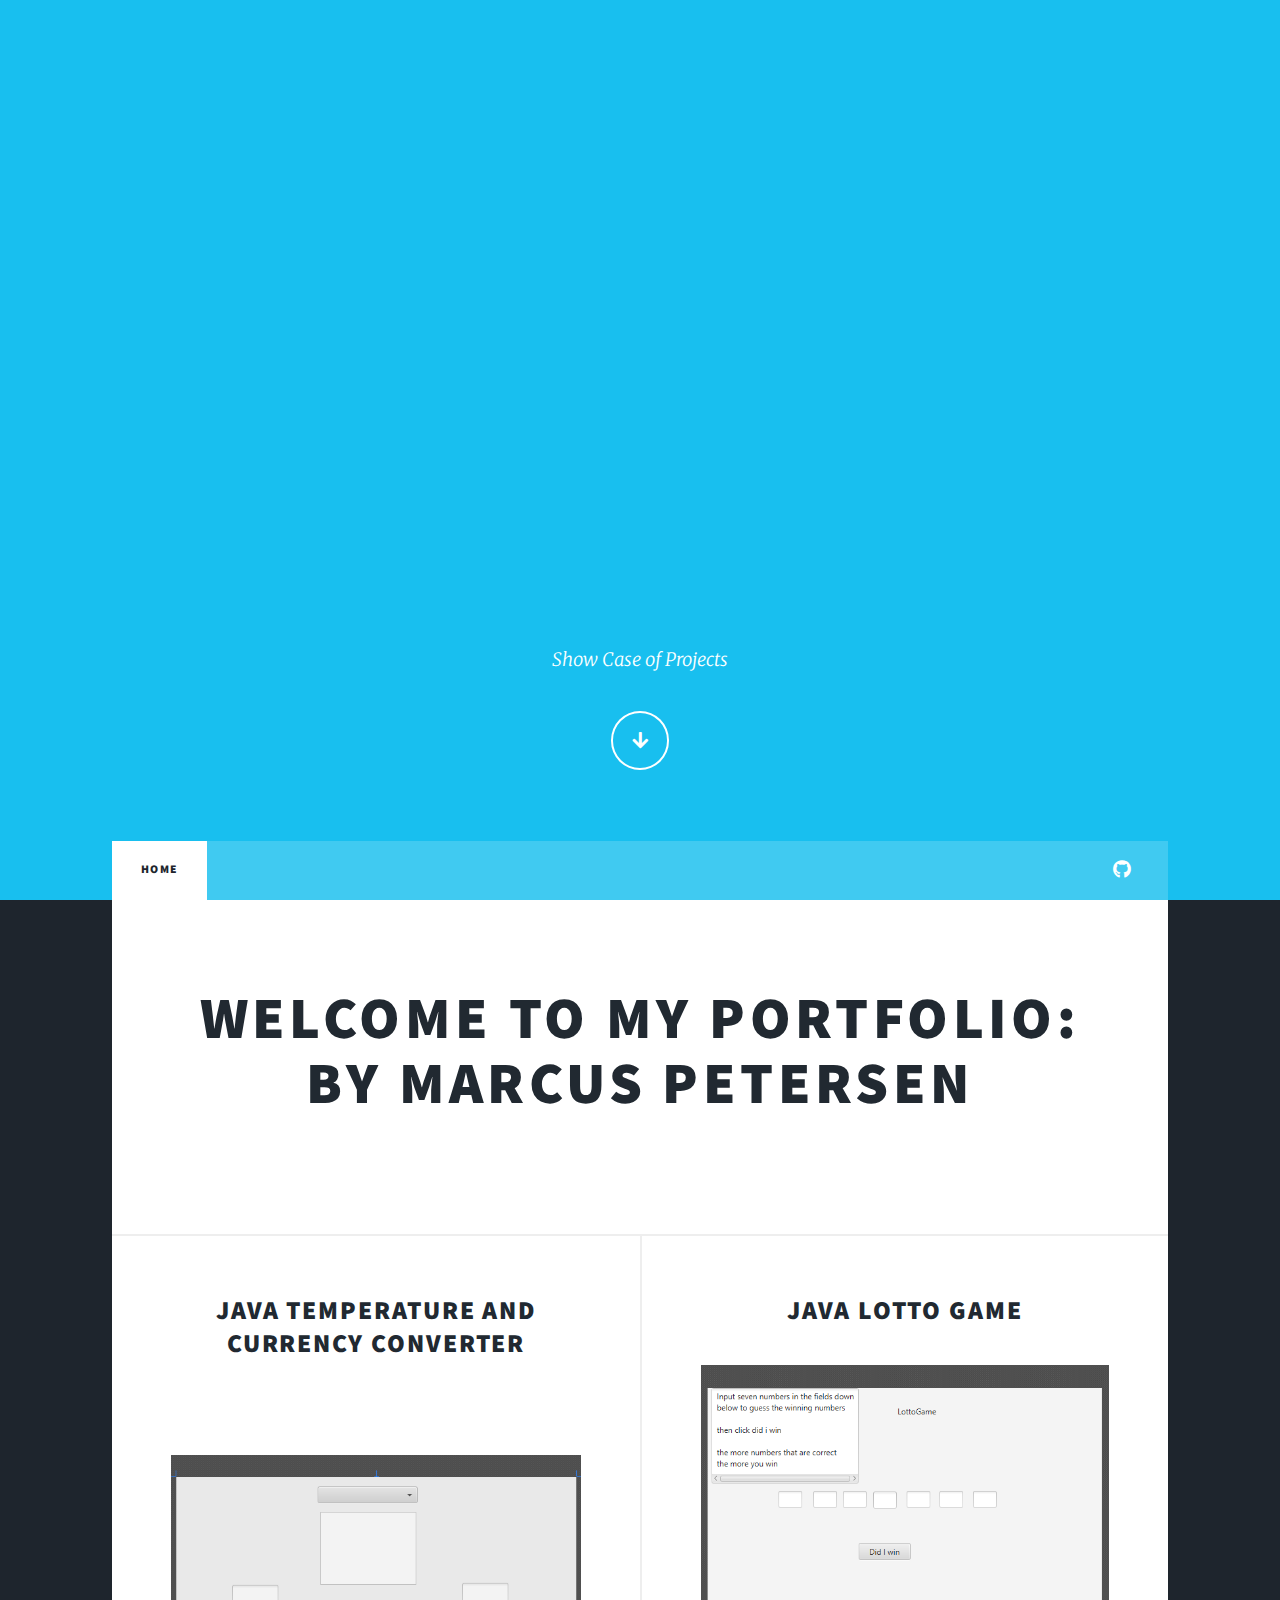
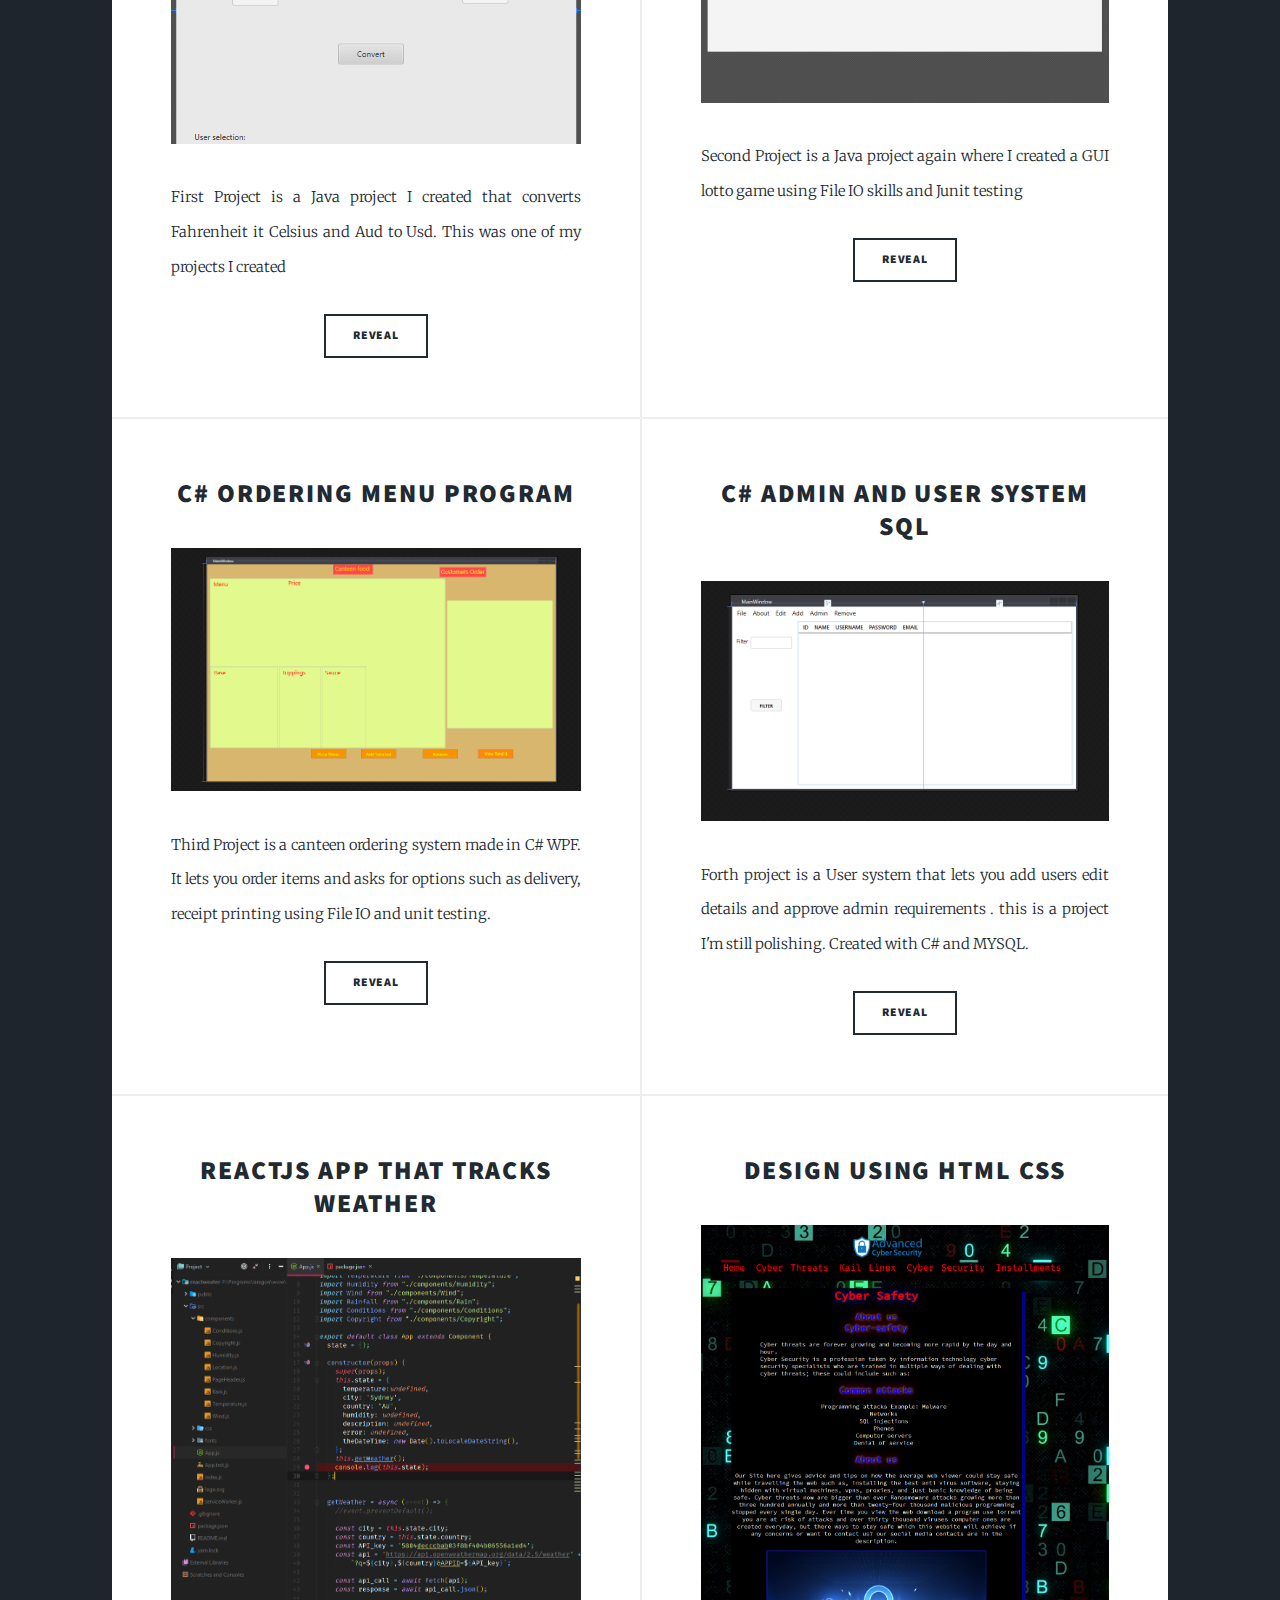
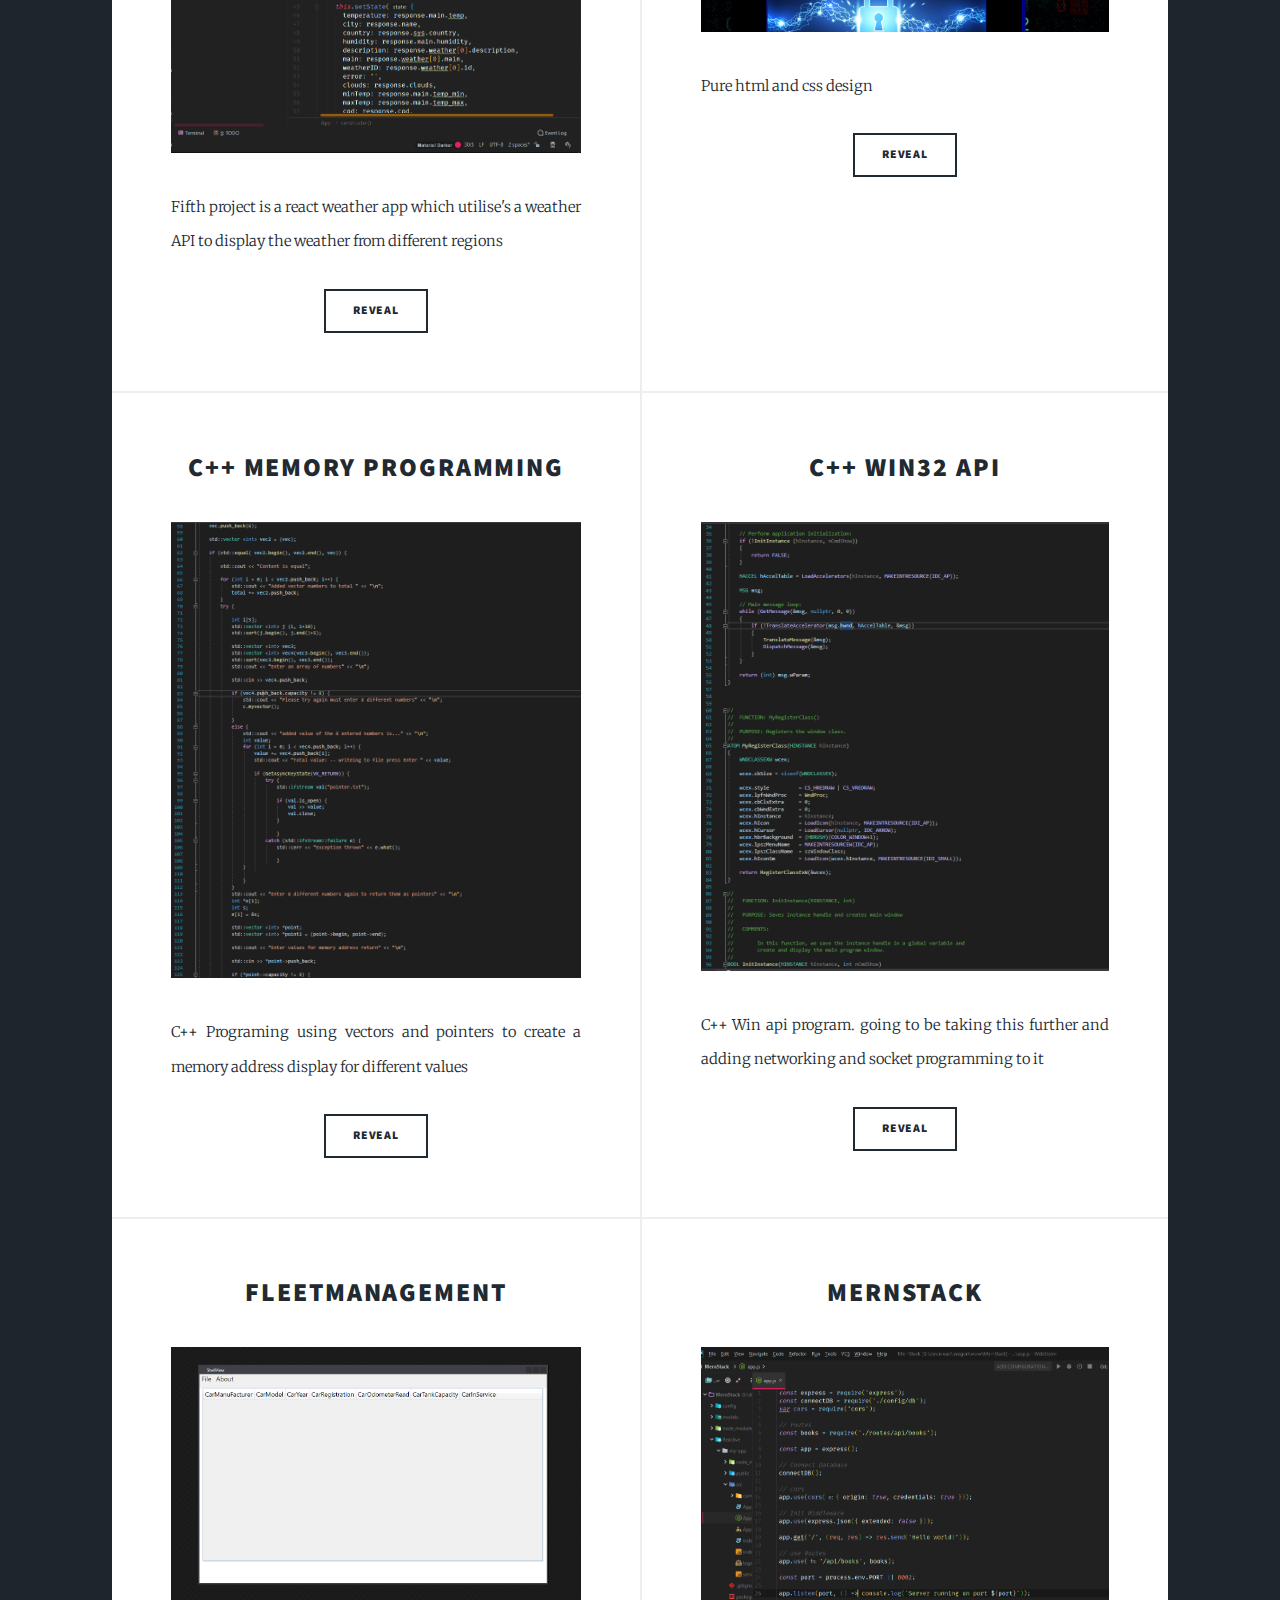
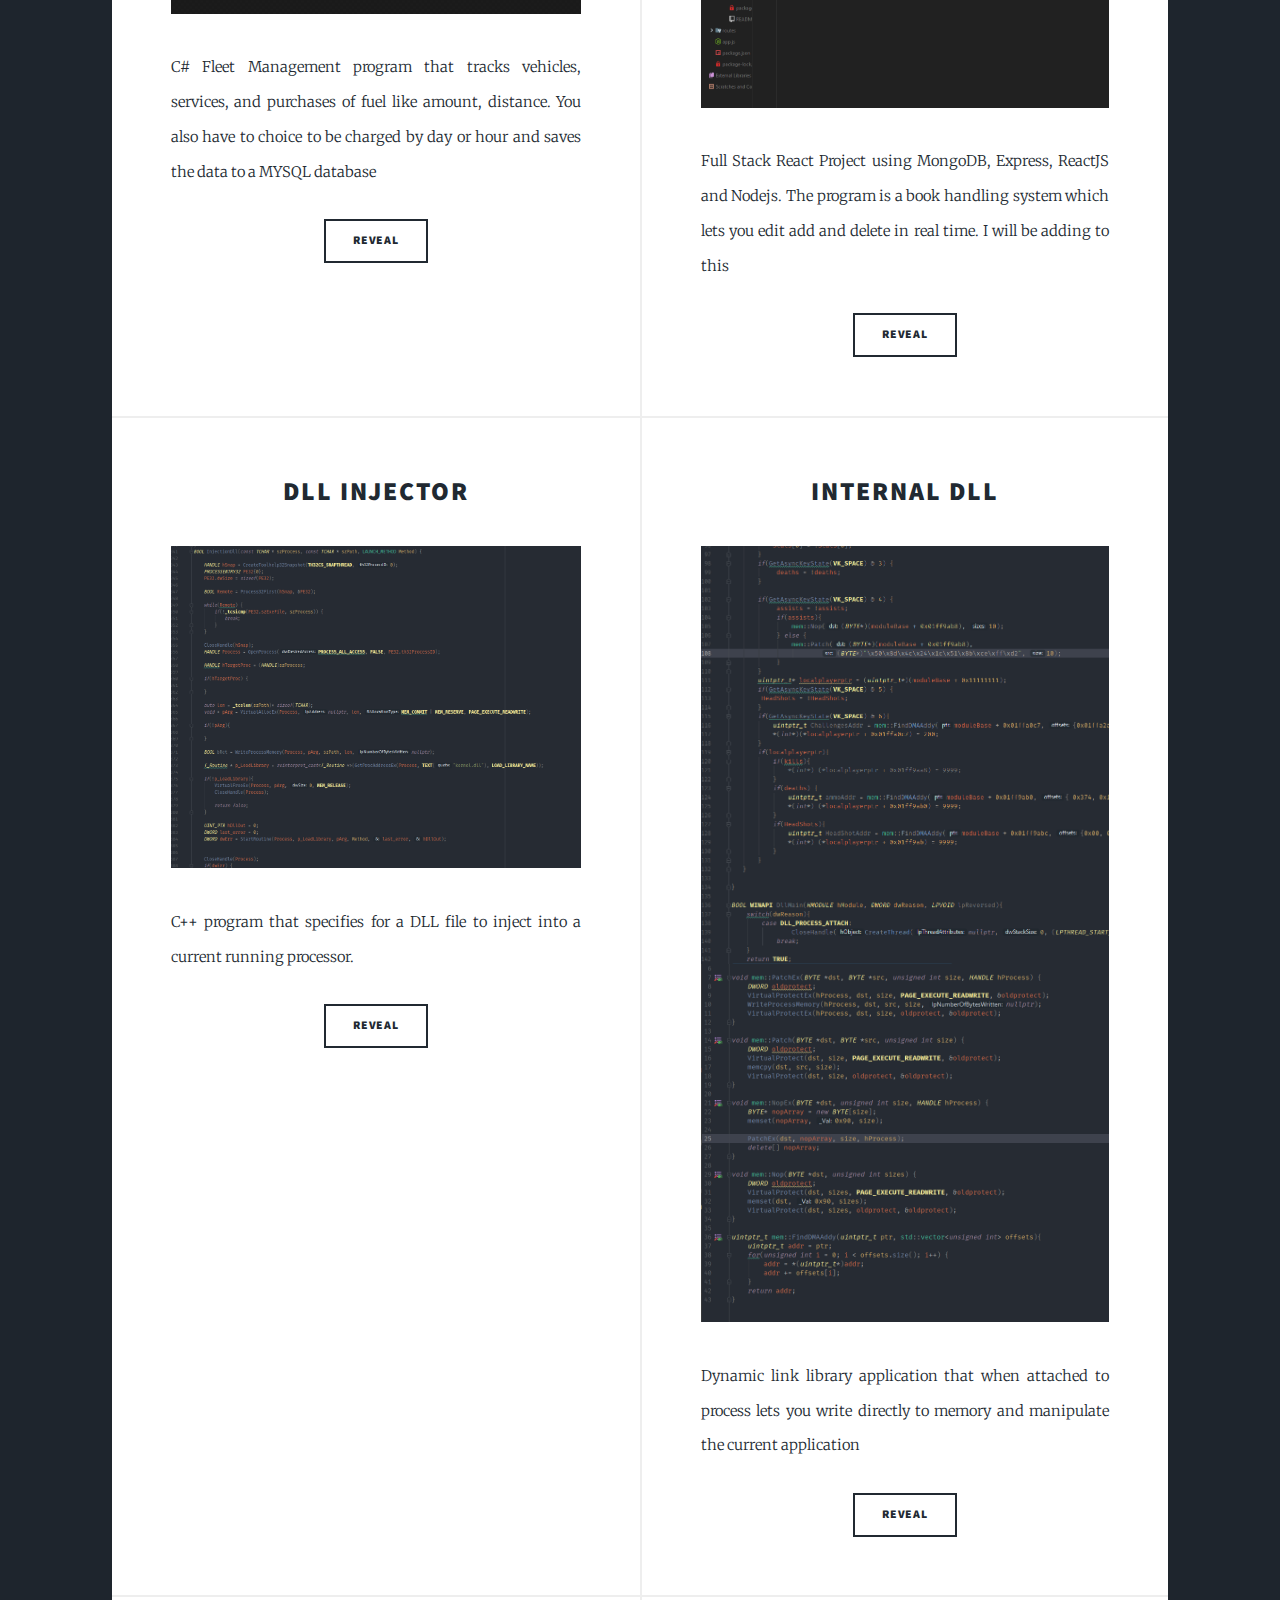
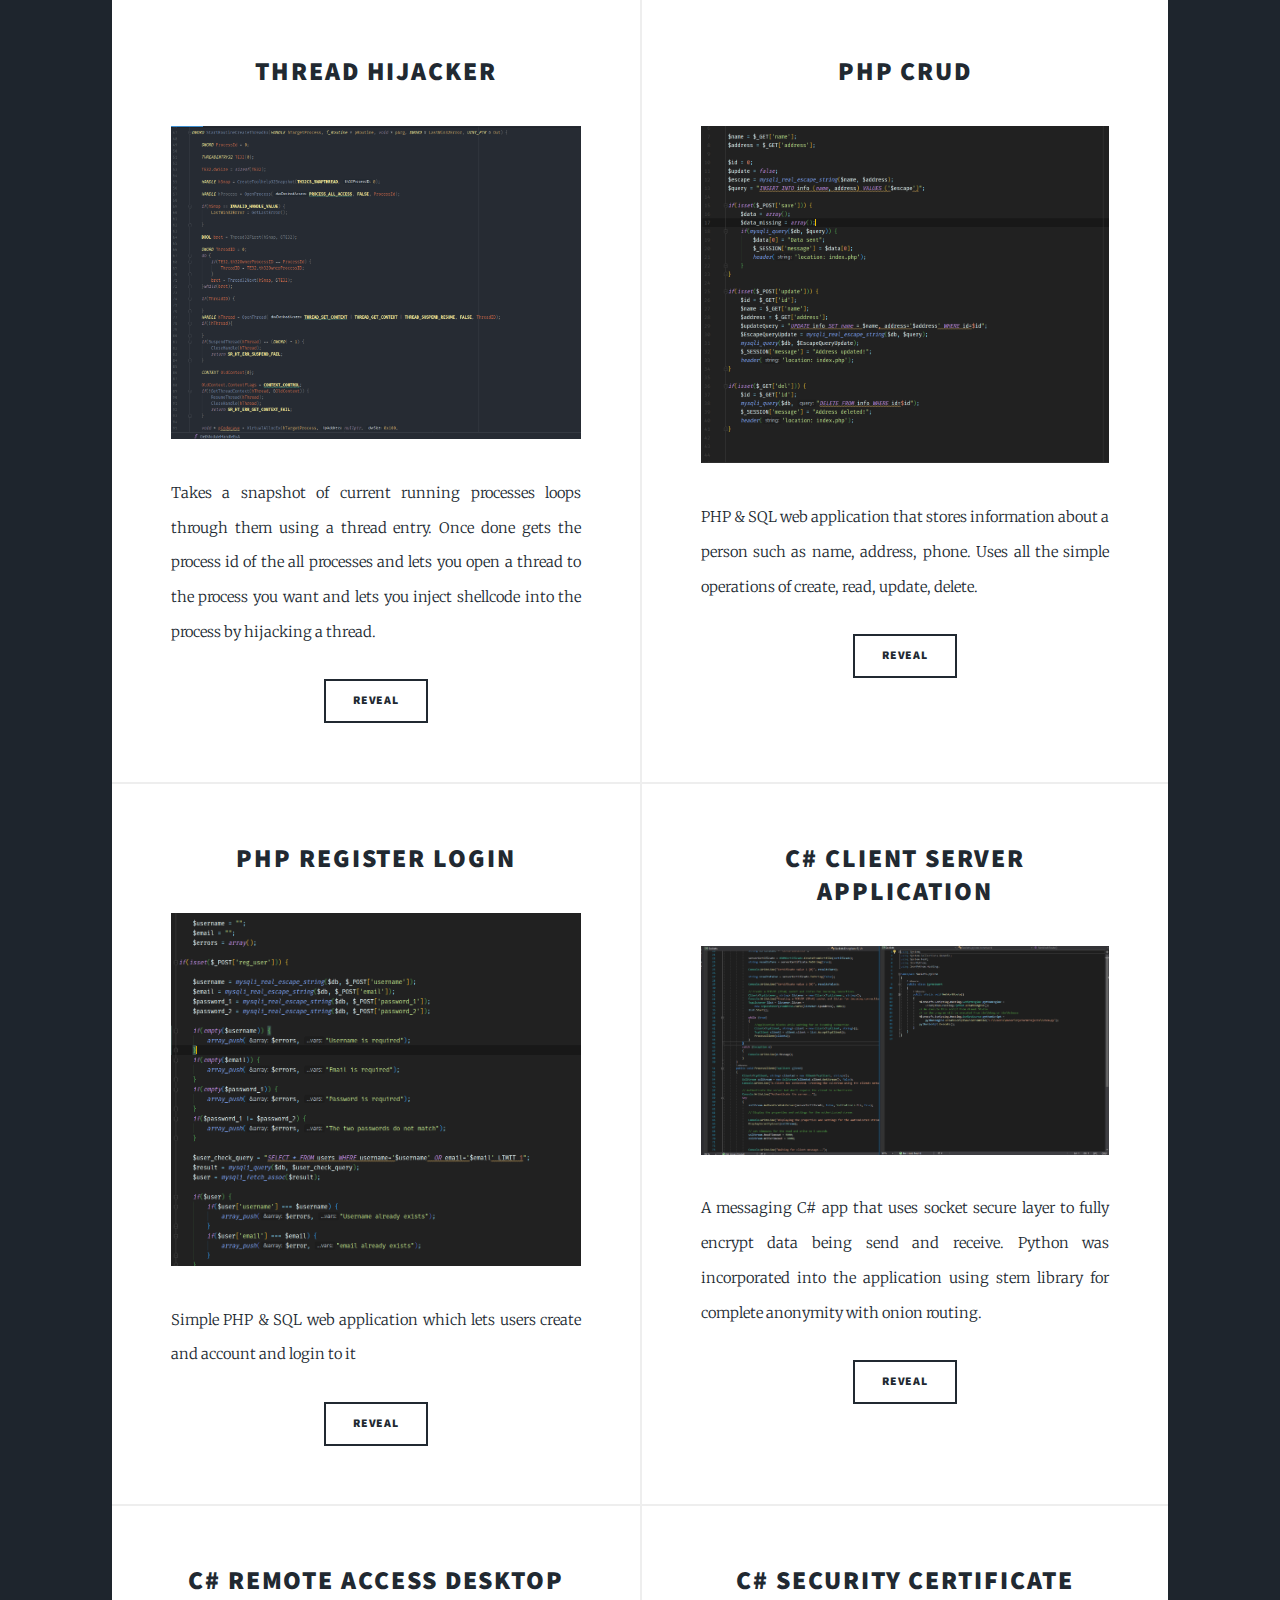
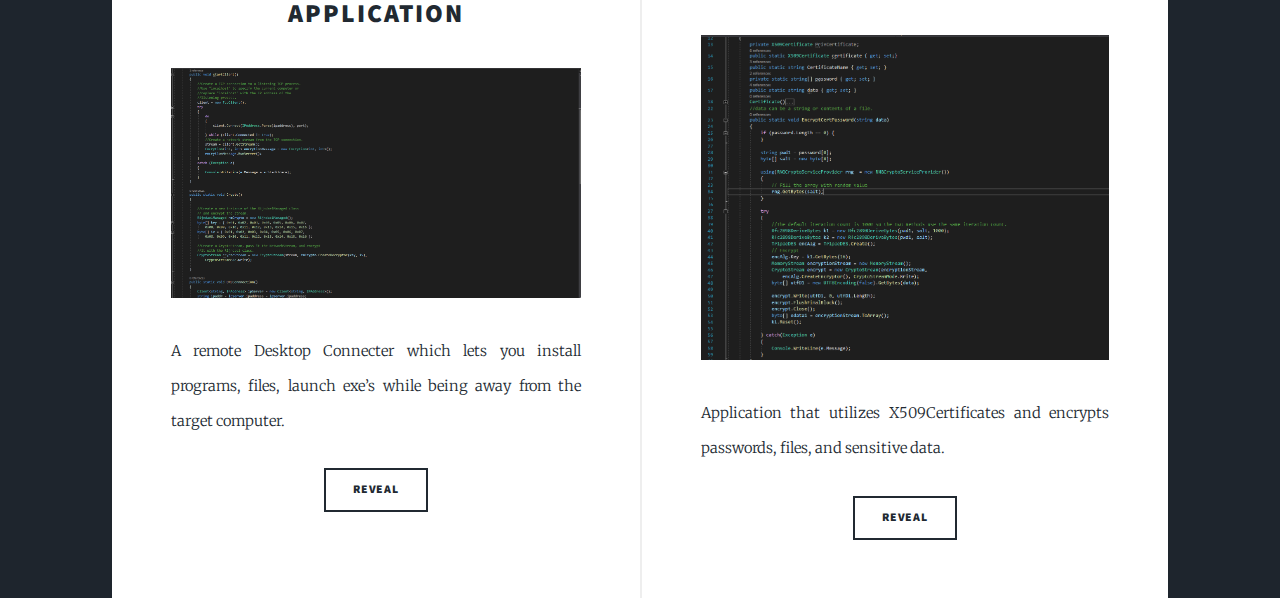
<file: index.html>
<!DOCTYPE HTML>
<!--
	Massively by HTML5 UP
	html5up.net | @ajlkn
	Free for personal and commercial use under the CCA 3.0 license (html5up.net/license)
-->
<html lang="en">
	<head>
		<title>Portfolio</title>
		<meta charset="utf-8" />
		<meta name="viewport" content="width=device-width, initial-scale=1, user-scalable=no" />
		<link rel="stylesheet" href="assets/css/main.css" />
		<noscript><link rel="stylesheet" href="assets/css/noscript.css" /></noscript>
	</head>
	<body class="is-preload">

		<!-- Wrapper -->
			<div id="wrapper" class="fade-in">

				<!-- Intro -->
					<div id="intro">

						<p>Show Case of Projects</p>
						<ul class="actions">
							<li><a href="#header" class="button icon solid solo fa-arrow-down scrolly">Continue</a></li>
						</ul>
					</div>

				<!-- Header -->
					<header id="header">
						<a href="images/Ressss.pdf" class="logo">Resume</a>
					</header>

				<!-- Nav -->
					<nav id="nav">
						<ul class="links">
							<li class="active"><a href="index.html">Home</a></li>

						</ul>
						<ul class="icons">
							<li><a href="https://github.com/CisNotSharp" class="icon brands fa-github">
								<span class="label">GitHub</span></a></li>
						</ul>
					</nav>

				<!-- Main -->
					<div id="main">
						<!-- Featured Post -->
							<article class="post featured">
								<header class="major">
									<h2>Welcome to my Portfolio: By Marcus Petersen</h2>
								</header>
							</article>

						<!-- Posts -->
							<section class="posts">
								<article>
									<header>

										<h2>Java temperature and currency converter</h2><br/>

									</header>
									<a href="projectOne.html" class="image fit"><img src="images/java1.PNG" alt="converter" /></a>
									<p>First Project is a Java project I created that converts Fahrenheit it
										Celsius and Aud to Usd. This was one of
									my projects I created</p>
									<ul class="actions special">
										<li><a href="projectOne.html" class="button">Reveal</a></li>
									</ul>
								</article>

								<article>
									<header>

										<h2>Java Lotto Game<br />
									</h2>
									</header>
									<a href="projectOne.html" class="image fit"><img src="images/java2.PNG" alt="lotto" /></a>
									<p>Second Project is a Java project again where I created a GUI lotto game using
									File IO skills and Junit testing</p>
									<ul class="actions special">
										<li><a href="projectOne.html" class="button">Reveal</a></li>
									</ul>
								</article>
								<article>
									<header>

										<h2><a href="#">C# Ordering Menu program<br />
									</a></h2>
									</header>
									<a href="projectTwo.html" class="image fit"><img src="images/csharp.PNG" alt="" /></a>
									<p>Third Project is a canteen ordering system made in C# WPF. It lets you order items
									and asks for options such as delivery,
										receipt printing using File IO and unit testing.</p>
									<ul class="actions special">
										<li><a href="projectTwo.html" class="button">Reveal</a></li>
									</ul>
								</article>
								<article>
									<header>
										<h2><a href="#">C# Admin and user system SQL<br />
									</a></h2>
									</header>
									<a href="projectTwo.html" class="image fit"><img src="images/csharp2.PNG" alt="" /></a>
									<p>Forth project is a User system that lets you add users edit details and
										approve admin requirements
									. this is a project I'm still polishing. Created with C# and MYSQL.</p>
									<ul class="actions special">
										<li><a href="projectTwo.html" class="button">Reveal</a></li>
									</ul>
								</article>
								<article>
									<header>
										<h2><a href="#">ReactJS App that tracks weather<br />
									</a></h2>
									</header>
									<a  class="image fit"><img src="images/react.PNG" alt="weather" /></a>
									<p>Fifth project is a react weather app which utilise's a weather API to display the weather
									from different regions</p>
									<ul class="actions special">
										<li><a href="projectThree.html" class="button">Reveal</a></li>
									</ul>
								</article>
								<article>
									<header>
										<h2><a href="#">Design using HTML CSS<br />
									</a></h2>
									</header>
									<a href="projectThree.html" class="image fit"><img src="images/htmlcssproject.PNG" alt="" /></a>
									<p>Pure html and css design</p>
									<ul class="actions special">
										<li><a href="projectThree.html" class="button">Reveal</a></li>
									</ul>
								</article>
								<article>
									<header>
										<h2><a href="#">C++ Memory programming<br />
									</a></h2>
									</header>
									<a href="projectfour.html" class="image fit"><img src="images/cpparray.PNG" alt="" /></a>
									<p>C++ Programing using vectors and pointers to create a memory address display for different values</p>
									<ul class="actions special">
										<li><a href="projectThree.html" class="button">Reveal</a></li>
									</ul>
								</article>
								<article>
									<header>
										<h2><a href="#">C++ WIN32 API<br />
									</a></h2>
									</header>
									<a href="projectfour.html" class="image fit"><img src="images/api.PNG" alt="" /></a>
									<p>C++ Win api program. going to be taking this further and adding networking and socket programming to it</p>
									<ul class="actions special">
										<li><a href="projectThree.html" class="button">Reveal</a></li>
									</ul>
								</article>
								<article>
									<header>
										<h2><a href="#">FleetManagement<br />
										</a></h2>
									</header>
									<a href="projectTwo.html" class="image fit"><img src="images/fleetmanagement.PNG" alt="" /></a>
									<p>C# Fleet Management program that tracks vehicles, services, and purchases of fuel like amount,
										distance. You also have to choice to be charged by day or hour and saves the data to a MYSQL database</p>
									<ul class="actions special">
										<li><a href="projectThree.html" class="button">Reveal</a></li>
									</ul>
								</article>
								<article>
									<header>
										<h2><a href="#">MernStack<br />
										</a></h2>
									</header>
									<a href="projectOne.html" class="image fit"><img src="images/Mernstack.PNG" alt="" /></a>
									<p>Full Stack React Project using MongoDB, Express, ReactJS and Nodejs.
										The program is a book handling system which lets you edit add and delete in real time. I will be adding to this</p>
									<ul class="actions special">
										<li><a href="projectThree.html" class="button">Reveal</a></li>
									</ul>
								</article>
								<article>
									<header>
										<h2><a href="#">Dll Injector<br />
										</a></h2>
									</header>
									<a href="#" class="image fit"><img src="images/inject.PNG" alt="" /></a>
									<p>C++ program that specifies for a DLL file to inject into a current running processor.</p>
									<ul class="actions special">
										<li><a href="projectThree.html" class="button">Reveal</a></li>
									</ul>
								</article>
								<article>
									<header>
										<h2><a href="#">Internal Dll<br />
										</a></h2>
									</header>
									<a href="#" class="image fit"><img src="images/internal.PNG" alt="" />
										<img src="images/interalfun.PNG" alt="" />
									</a>

									<p>Dynamic link library application that when attached to process lets you write directly to memory and manipulate the current application</p>
									<ul class="actions special">
										<li><a href="projectThree.html" class="button">Reveal</a></li>
									</ul>
								</article>
								<article>
								<header>
									<h2><a href="#">Thread Hijacker<br />
									</a></h2>
								</header>
								<a href="#" class="image fit"><img src="images/hjack.PNG" alt="" /></a>
								<p>Takes a snapshot of current running processes loops through them using a thread entry. Once done gets the process id of the all processes and lets you open a thread to the process you want and lets you inject shellcode into the process by hijacking a thread.</p>
								<ul class="actions special">
									<li><a href="projectThree.html" class="button">Reveal</a></li>
								</ul>
							</article>
								<article>
									<header>
										<h2><a href="#">PHP CRUD<br />
										</a></h2>
									</header>
									<a href="#" class="image fit"><img src="images/php.PNG" alt="" /></a>
									<p>PHP & SQL web application that stores information about a person such as name, address, phone. Uses all the simple operations of create, read, update, delete.</p>
									<ul class="actions special">
										<li><a href="projectThree.html" class="button">Reveal</a></li>
									</ul>
								</article>
								<article>
									<header>
										<h2><a href="#">PHP Register Login<br />
										</a></h2>
									</header>
									<a href="#" class="image fit"><img src="images/reg.PNG" alt="" /></a>
									<p>Simple PHP & SQL web application which lets users create and account and login to it</p>
									<ul class="actions special">
										<li><a href="projectThree.html" class="button">Reveal</a></li>
									</ul>
								</article>
								<article>
									<header>
										<h2><a href="#">C# Client Server Application<br />
										</a></h2>
									</header>
									<a href="#" class="image fit"><img src="images/tor.PNG" alt="" /></a>
									<p>A messaging C# app that uses socket secure layer to fully encrypt data being send and receive. Python was incorporated into the application using stem library for complete anonymity with onion routing. </p>
									<ul class="actions special">
										<li><a href="projectThree.html" class="button">Reveal</a></li>
									</ul>
								</article>
								<article>
									<header>
										<h2><a href="#">C# Remote Access Desktop Application<br />
										</a></h2>
									</header>
									<a href="#" class="image fit"><img src="images/cry.PNG" alt="" /></a>
									<p>A remote Desktop Connecter which lets you install programs, files, launch exe’s while being away from the target computer.</p>
									<ul class="actions special">
										<li><a href="projectThree.html" class="button">Reveal</a></li>
									</ul>
								</article>
								<article>
									<header>
										<h2><a href="#">C# Security Certificate<br />
										</a></h2>
									</header>
									<a href="#" class="image fit"><img src="images/cert.PNG" alt="" /></a>
									<p> Application that utilizes X509Certificates and encrypts passwords, files, and sensitive data.</p>
									<ul class="actions special">
										<li><a href="projectThree.html" class="button">Reveal</a></li>
									</ul>
								</article>
							</section>
					</div>
			</div>
			<script src="assets/js/jquery.min.js"></script>
			<script src="assets/js/jquery.scrollex.min.js"></script>
			<script src="assets/js/jquery.scrolly.min.js"></script>
			<script src="assets/js/browser.min.js"></script>
			<script src="assets/js/breakpoints.min.js"></script>
			<script src="assets/js/util.js"></script>
			<script src="assets/js/main.js"></script>

	</body>
</html>
</file>
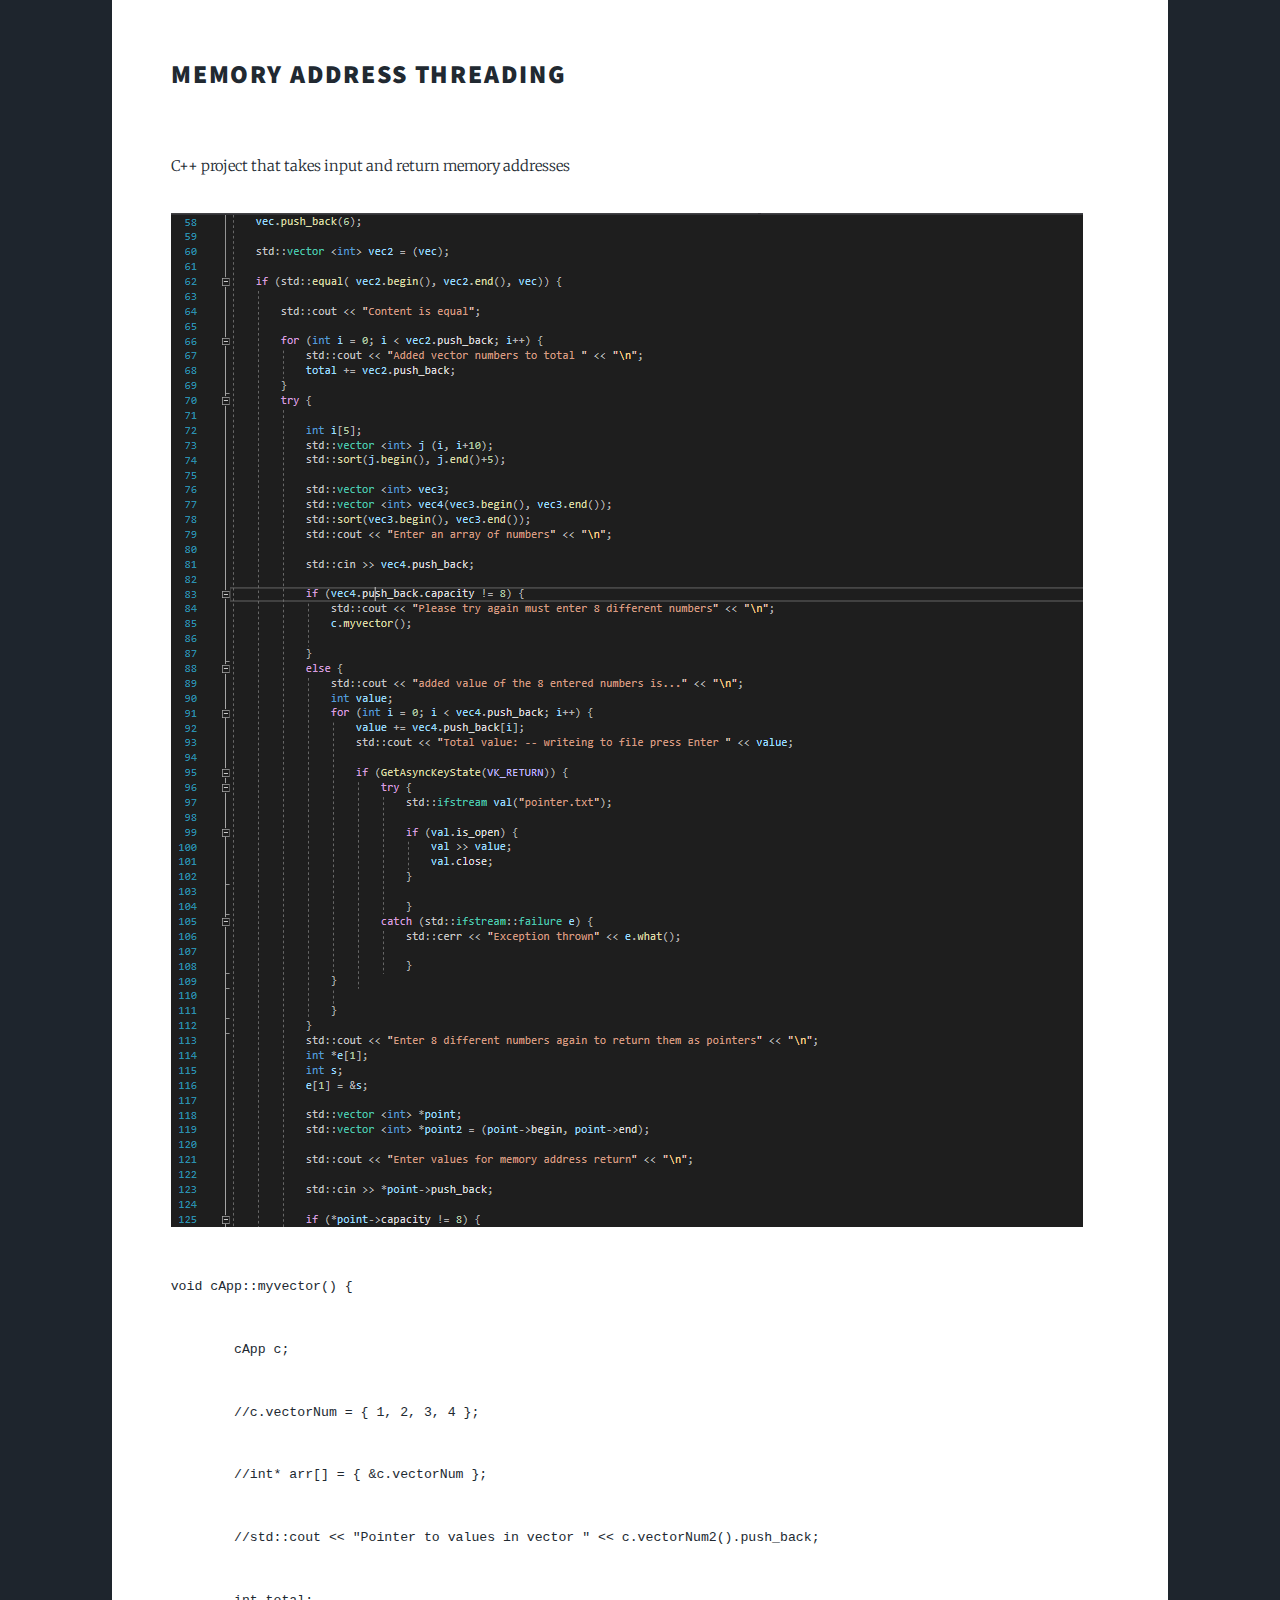
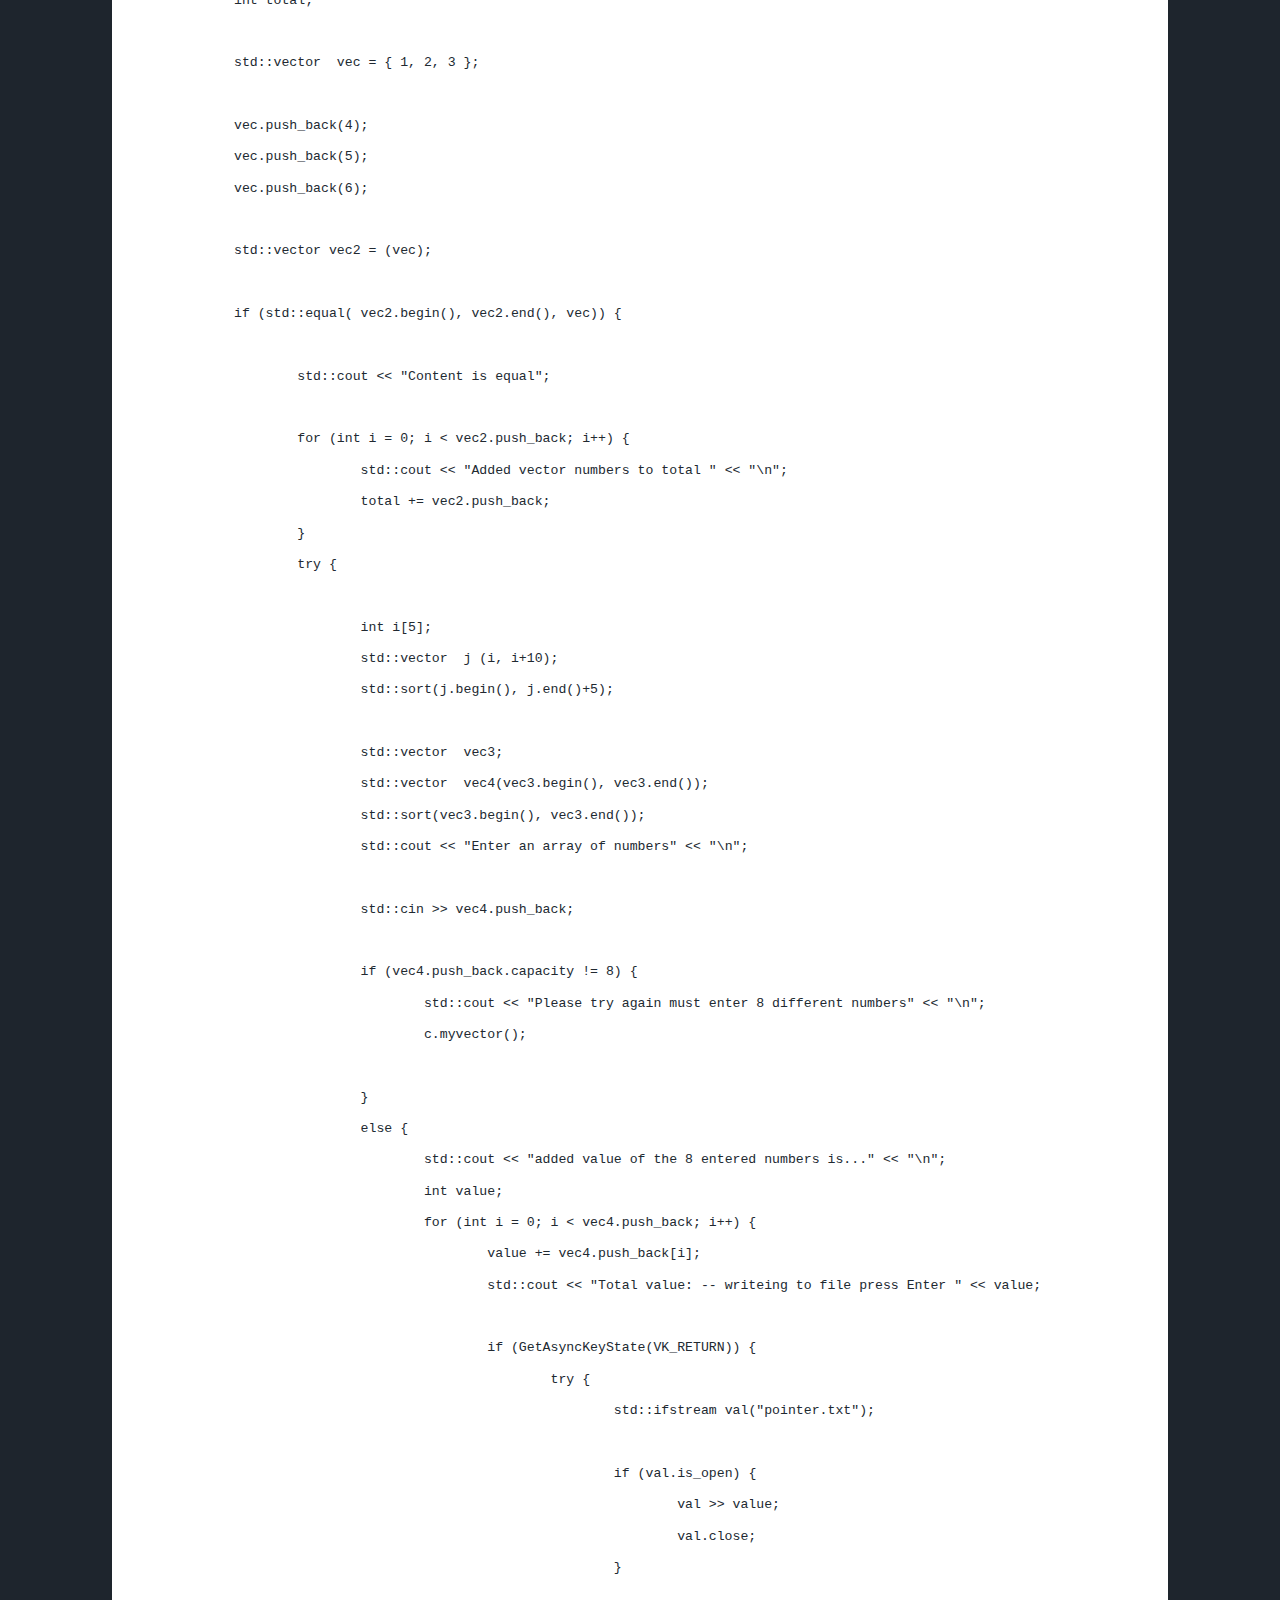
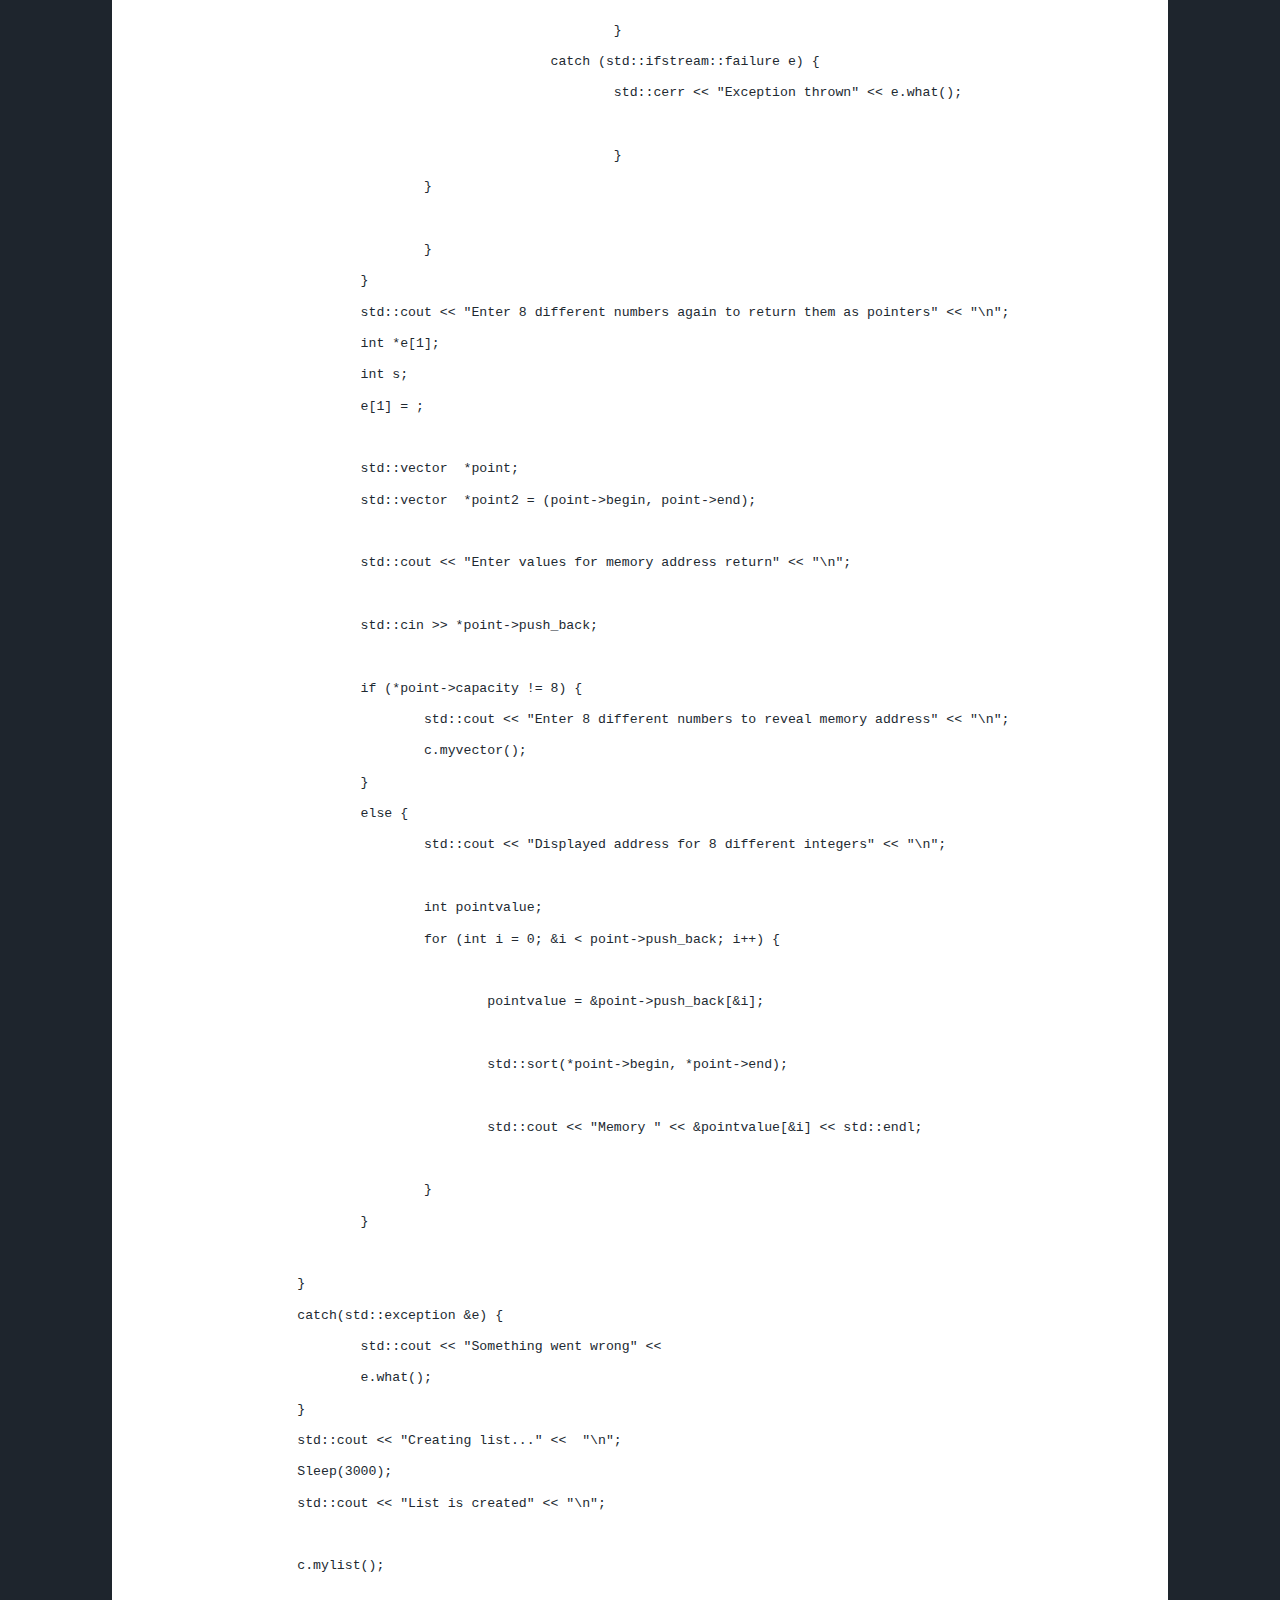
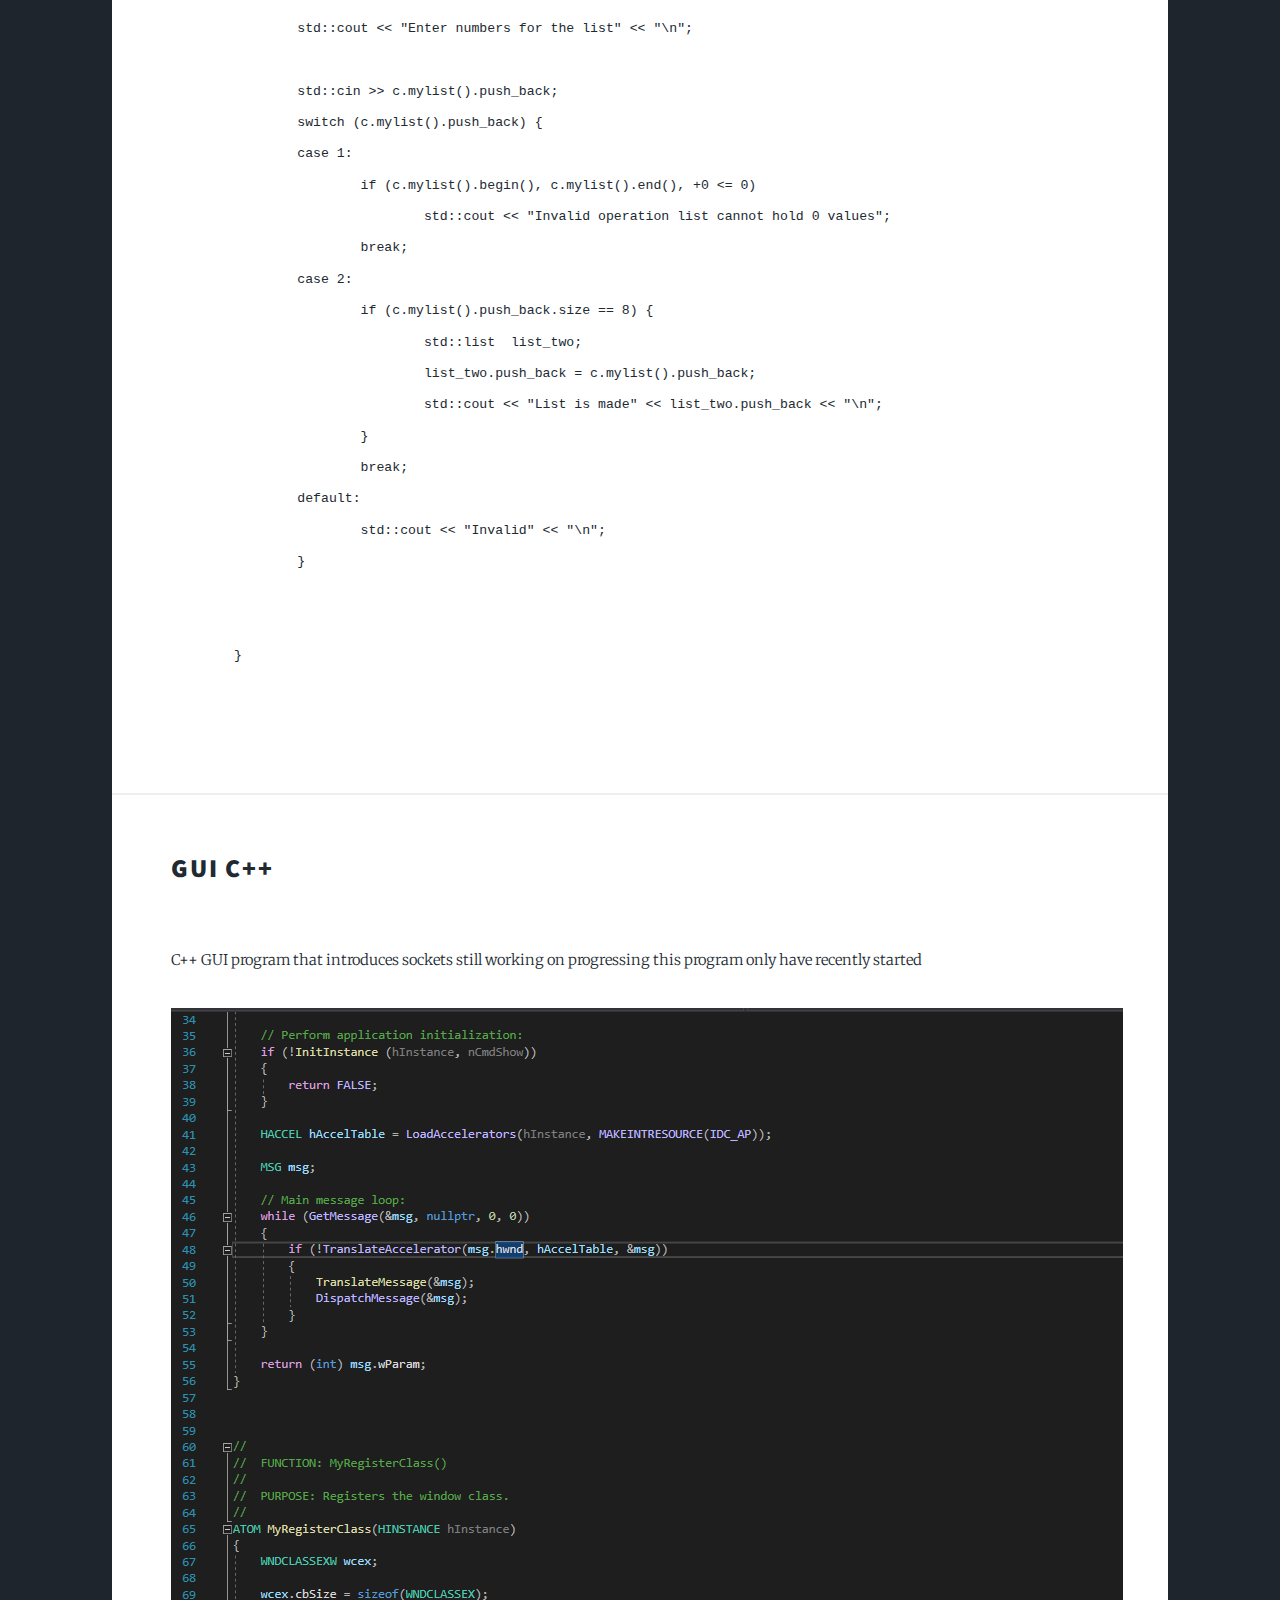
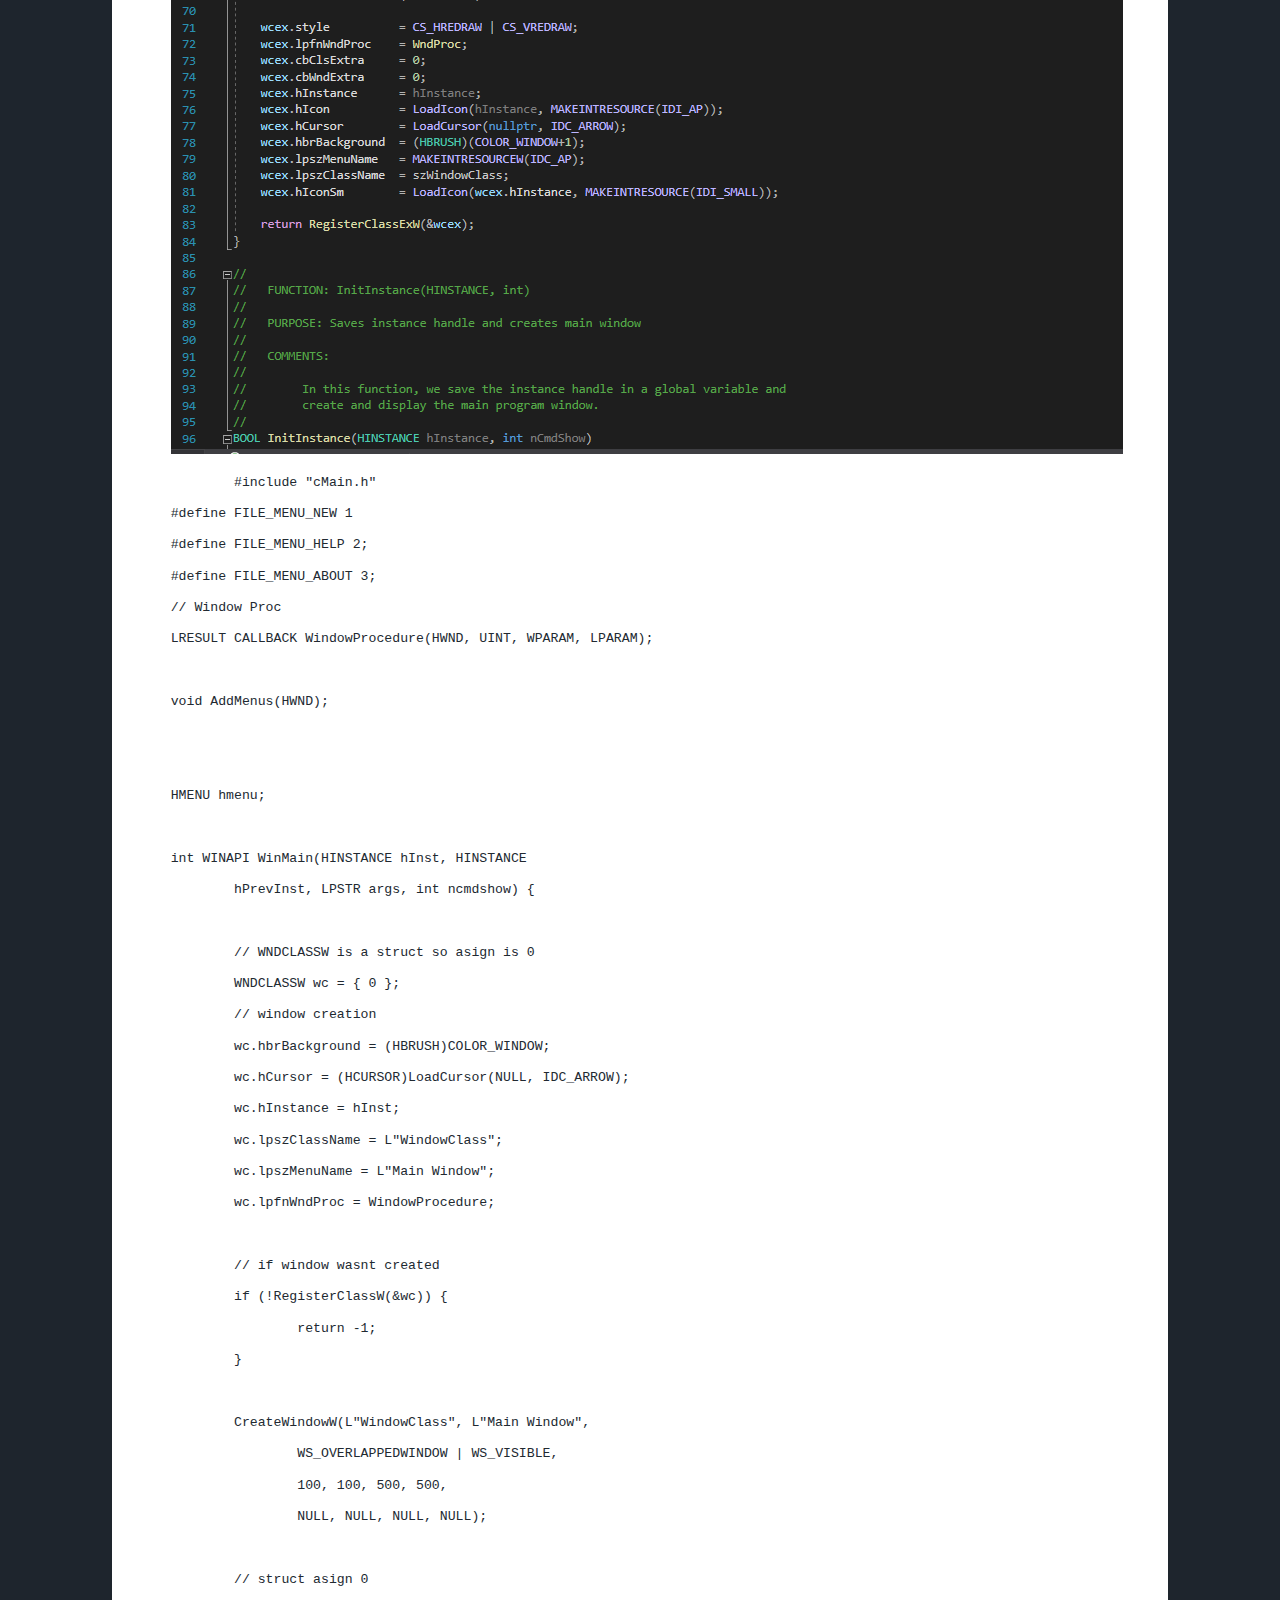
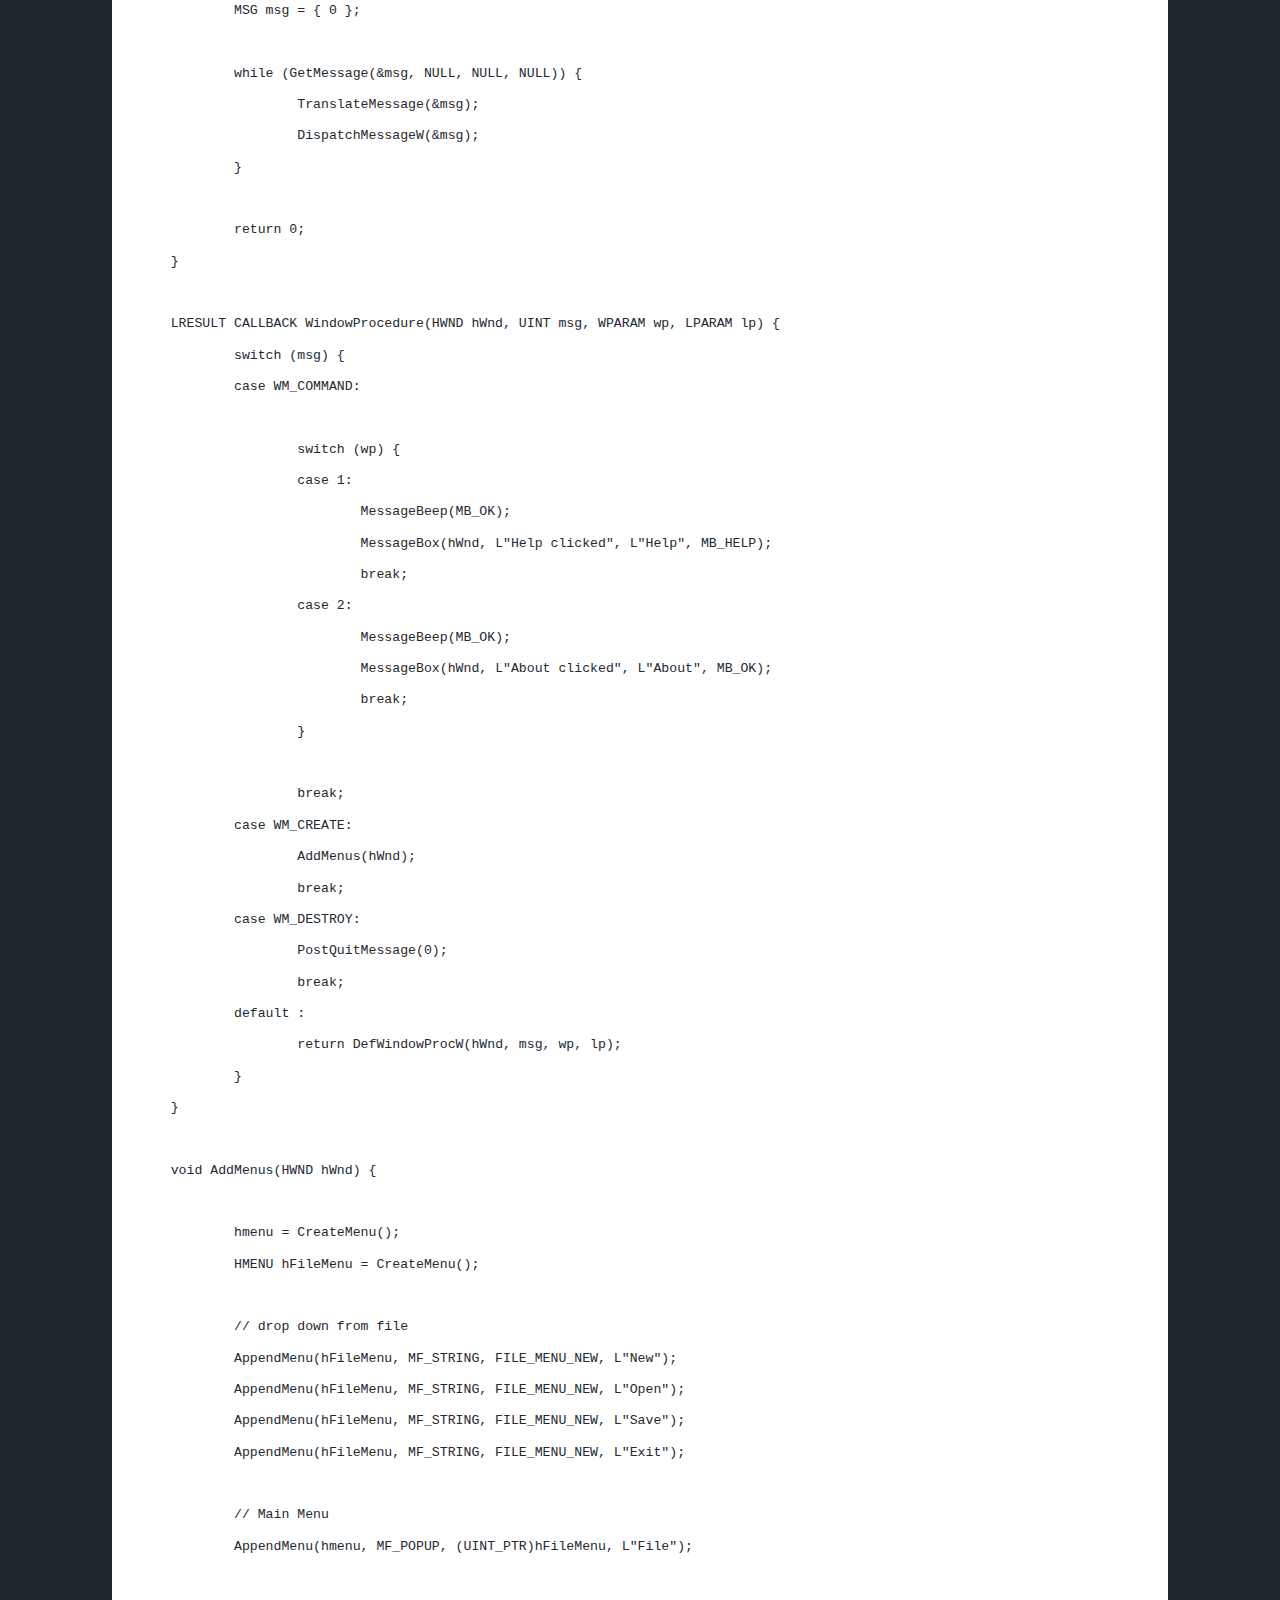
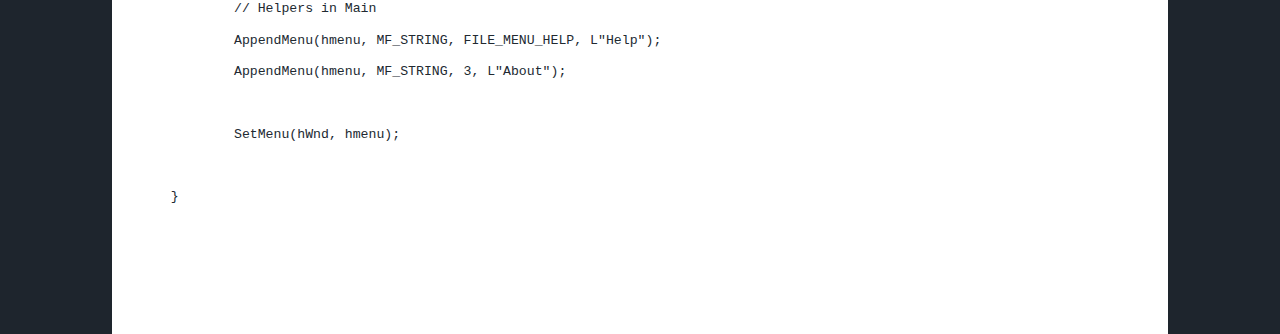
<file: projectfour.html>
<!DOCTYPE html>
<html lang="en">
<head>
    <meta charset="UTF-8">
    <meta charset="utf-8" />
    <meta name="viewport" content="width=device-width, initial-scale=1, user-scalable=no" />
    <script src="https://google-code-prettify.googlecode.com/svn/loader/run_prettify.js"></script>
    <link rel="stylesheet" href="assets/css/main.css" />
    <noscript><link rel="stylesheet" href="assets/css/noscript.css" /></noscript>
    <title>Cpp project</title>
</head>
<body>
<main id="main">
<article>
    <header>

        <h2>Memory address threading</h2><br/>

    </header>
    <p>C++ project that takes input and return memory addresses</p>
<img src="images/cpparray.PNG" alt="converter" />

    <pre>

void cApp::myvector() {

	cApp c;

	//c.vectorNum = { 1, 2, 3, 4 };

	//int* arr[] = { &c.vectorNum };

	//std::cout << "Pointer to values in vector " << c.vectorNum2().push_back;

	int total;

	std::vector  vec = { 1, 2, 3 };

	vec.push_back(4);
	vec.push_back(5);
	vec.push_back(6);

	std::vector vec2 = (vec);

	if (std::equal( vec2.begin(), vec2.end(), vec)) {

		std::cout << "Content is equal";

		for (int i = 0; i < vec2.push_back; i++) {
			std::cout << "Added vector numbers to total " << "\n";
			total += vec2.push_back;
		}
		try {

			int i[5];
			std::vector  j (i, i+10);
			std::sort(j.begin(), j.end()+5);

			std::vector  vec3;
			std::vector  vec4(vec3.begin(), vec3.end());
			std::sort(vec3.begin(), vec3.end());
			std::cout << "Enter an array of numbers" << "\n";

			std::cin >> vec4.push_back;

			if (vec4.push_back.capacity != 8) {
				std::cout << "Please try again must enter 8 different numbers" << "\n";
				c.myvector();

			}
			else {
				std::cout << "added value of the 8 entered numbers is..." << "\n";
				int value;
				for (int i = 0; i < vec4.push_back; i++) {
					value += vec4.push_back[i];
					std::cout << "Total value: -- writeing to file press Enter " << value;

					if (GetAsyncKeyState(VK_RETURN)) {
						try {
							std::ifstream val("pointer.txt");

							if (val.is_open) {
								val >> value;
								val.close;
							}

							}
						catch (std::ifstream::failure e) {
							std::cerr << "Exception thrown" << e.what();

							}
				}

				}
			}
			std::cout << "Enter 8 different numbers again to return them as pointers" << "\n";
			int *e[1];
			int s;
			e[1] = ;

			std::vector  *point;
			std::vector  *point2 = (point->begin, point->end);

			std::cout << "Enter values for memory address return" << "\n";

			std::cin >> *point->push_back;

			if (*point->capacity != 8) {
				std::cout << "Enter 8 different numbers to reveal memory address" << "\n";
				c.myvector();
			}
			else {
				std::cout << "Displayed address for 8 different integers" << "\n";

				int pointvalue;
				for (int i = 0; &i < point->push_back; i++) {

					pointvalue = &point->push_back[&i];

					std::sort(*point->begin, *point->end);

					std::cout << "Memory " << &pointvalue[&i] << std::endl;

				}
			}

		}
		catch(std::exception &e) {
			std::cout << "Something went wrong" <<
			e.what();
		}
		std::cout << "Creating list..." <<  "\n";
		Sleep(3000);
		std::cout << "List is created" << "\n";

		c.mylist();

		std::cout << "Enter numbers for the list" << "\n";

		std::cin >> c.mylist().push_back;
		switch (c.mylist().push_back) {
		case 1:
			if (c.mylist().begin(), c.mylist().end(), +0 <= 0)
				std::cout << "Invalid operation list cannot hold 0 values";
			break;
		case 2:
			if (c.mylist().push_back.size == 8) {
				std::list  list_two;
				list_two.push_back = c.mylist().push_back;
				std::cout << "List is made" << list_two.push_back << "\n";
			}
			break;
		default:
			std::cout << "Invalid" << "\n";
		}


	}

    </pre>

</article><article>
    <header>

        <h2>Gui C++</h2><br/>

    </header>
    <p>C++ GUI program that introduces sockets still working on progressing this
	program only have recently started</p>
<img src="images/api.PNG" alt="converter" />
<pre>
	#include "cMain.h"
#define FILE_MENU_NEW 1
#define FILE_MENU_HELP 2;
#define FILE_MENU_ABOUT 3;
// Window Proc
LRESULT CALLBACK WindowProcedure(HWND, UINT, WPARAM, LPARAM);

void AddMenus(HWND);


HMENU hmenu;

int WINAPI WinMain(HINSTANCE hInst, HINSTANCE
	hPrevInst, LPSTR args, int ncmdshow) {

	// WNDCLASSW is a struct so asign is 0
	WNDCLASSW wc = { 0 };
	// window creation
	wc.hbrBackground = (HBRUSH)COLOR_WINDOW;
	wc.hCursor = (HCURSOR)LoadCursor(NULL, IDC_ARROW);
	wc.hInstance = hInst;
	wc.lpszClassName = L"WindowClass";
	wc.lpszMenuName = L"Main Window";
	wc.lpfnWndProc = WindowProcedure;

	// if window wasnt created
	if (!RegisterClassW(&wc)) {
		return -1;
	}

	CreateWindowW(L"WindowClass", L"Main Window",
		WS_OVERLAPPEDWINDOW | WS_VISIBLE,
		100, 100, 500, 500,
		NULL, NULL, NULL, NULL);

	// struct asign 0
	MSG msg = { 0 };

	while (GetMessage(&msg, NULL, NULL, NULL)) {
		TranslateMessage(&msg);
		DispatchMessageW(&msg);
	}

	return 0;
}

LRESULT CALLBACK WindowProcedure(HWND hWnd, UINT msg, WPARAM wp, LPARAM lp) {
	switch (msg) {
	case WM_COMMAND:

		switch (wp) {
		case 1:
			MessageBeep(MB_OK);
			MessageBox(hWnd, L"Help clicked", L"Help", MB_HELP);
			break;
		case 2:
			MessageBeep(MB_OK);
			MessageBox(hWnd, L"About clicked", L"About", MB_OK);
			break;
		}

		break;
	case WM_CREATE:
		AddMenus(hWnd);
		break;
	case WM_DESTROY:
		PostQuitMessage(0);
		break;
	default :
		return DefWindowProcW(hWnd, msg, wp, lp);
	}
}

void AddMenus(HWND hWnd) {

	hmenu = CreateMenu();
	HMENU hFileMenu = CreateMenu();

	// drop down from file
	AppendMenu(hFileMenu, MF_STRING, FILE_MENU_NEW, L"New");
	AppendMenu(hFileMenu, MF_STRING, FILE_MENU_NEW, L"Open");
	AppendMenu(hFileMenu, MF_STRING, FILE_MENU_NEW, L"Save");
	AppendMenu(hFileMenu, MF_STRING, FILE_MENU_NEW, L"Exit");

	// Main Menu
	AppendMenu(hmenu, MF_POPUP, (UINT_PTR)hFileMenu, L"File");

	// Helpers in Main
	AppendMenu(hmenu, MF_STRING, FILE_MENU_HELP, L"Help");
	AppendMenu(hmenu, MF_STRING, 3, L"About");

	SetMenu(hWnd, hmenu);

}


</pre>

</article>
</main>
</body>
</html>
</file>
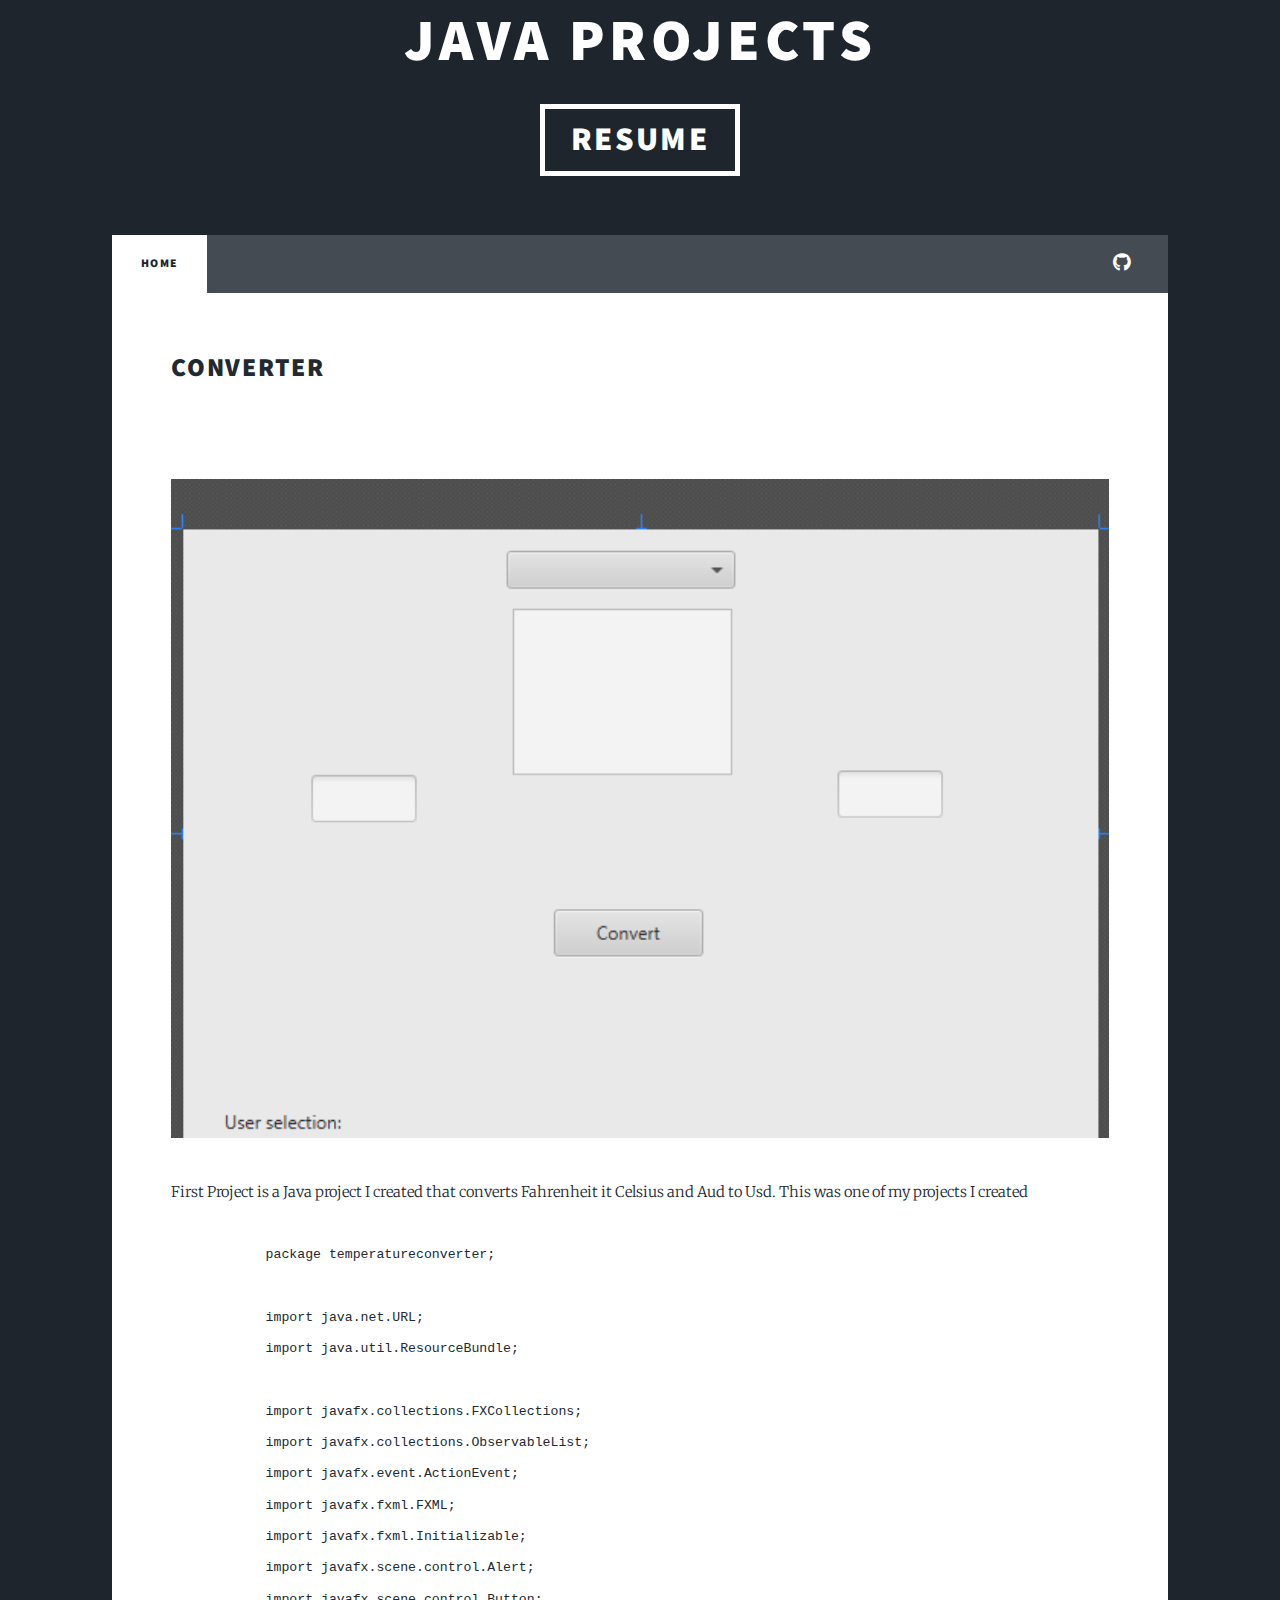
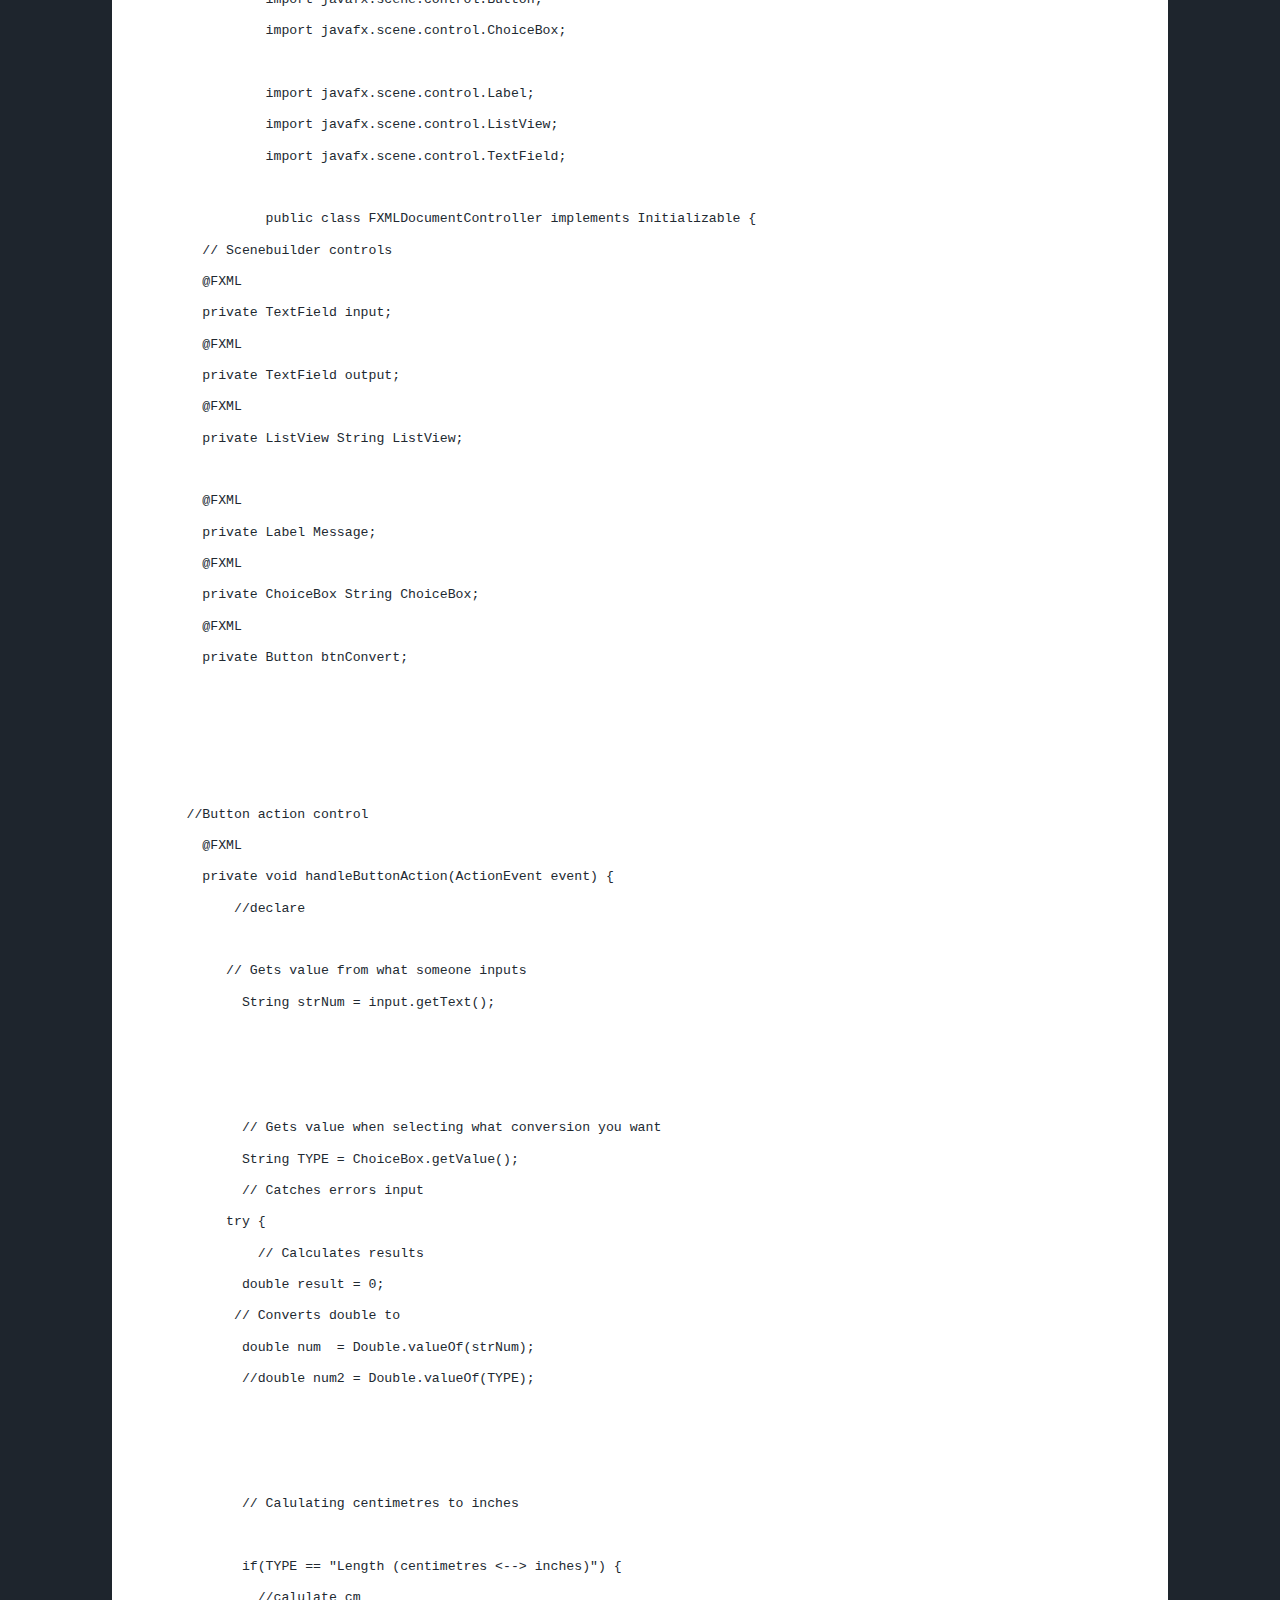
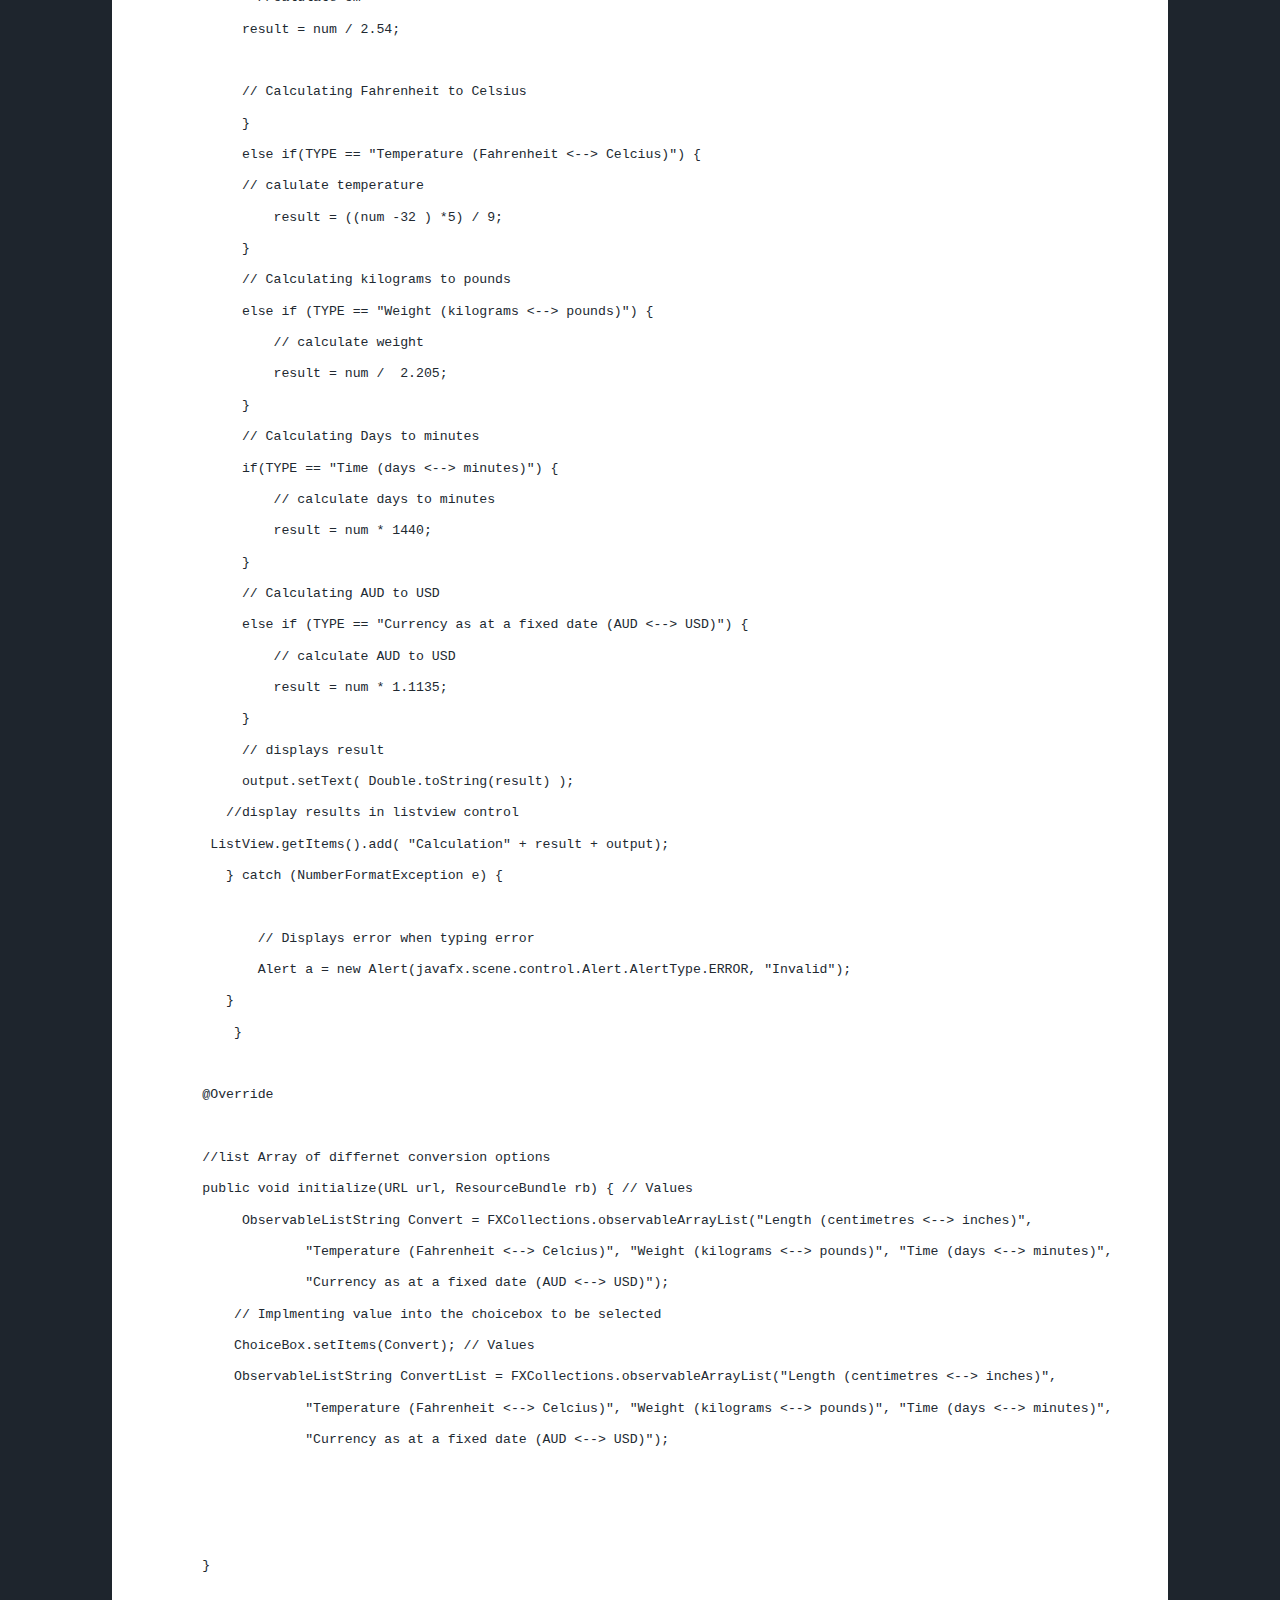
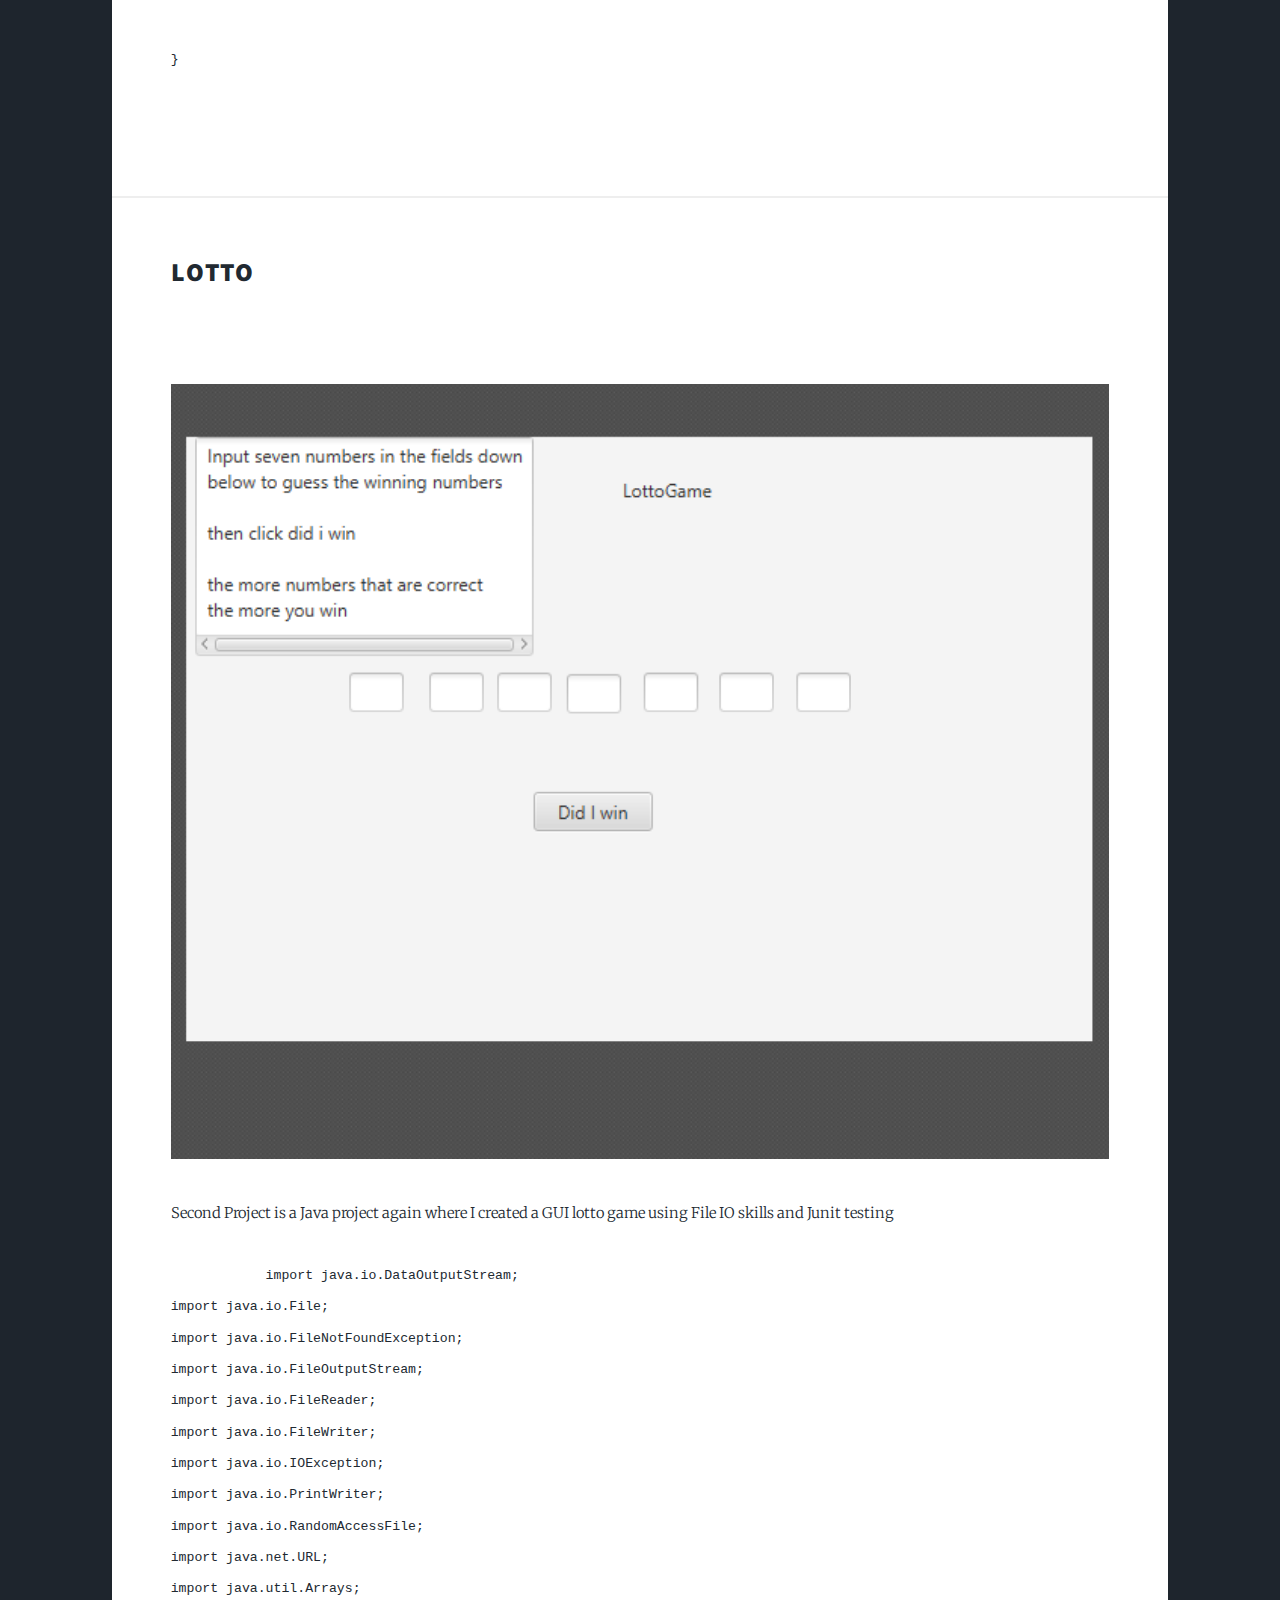
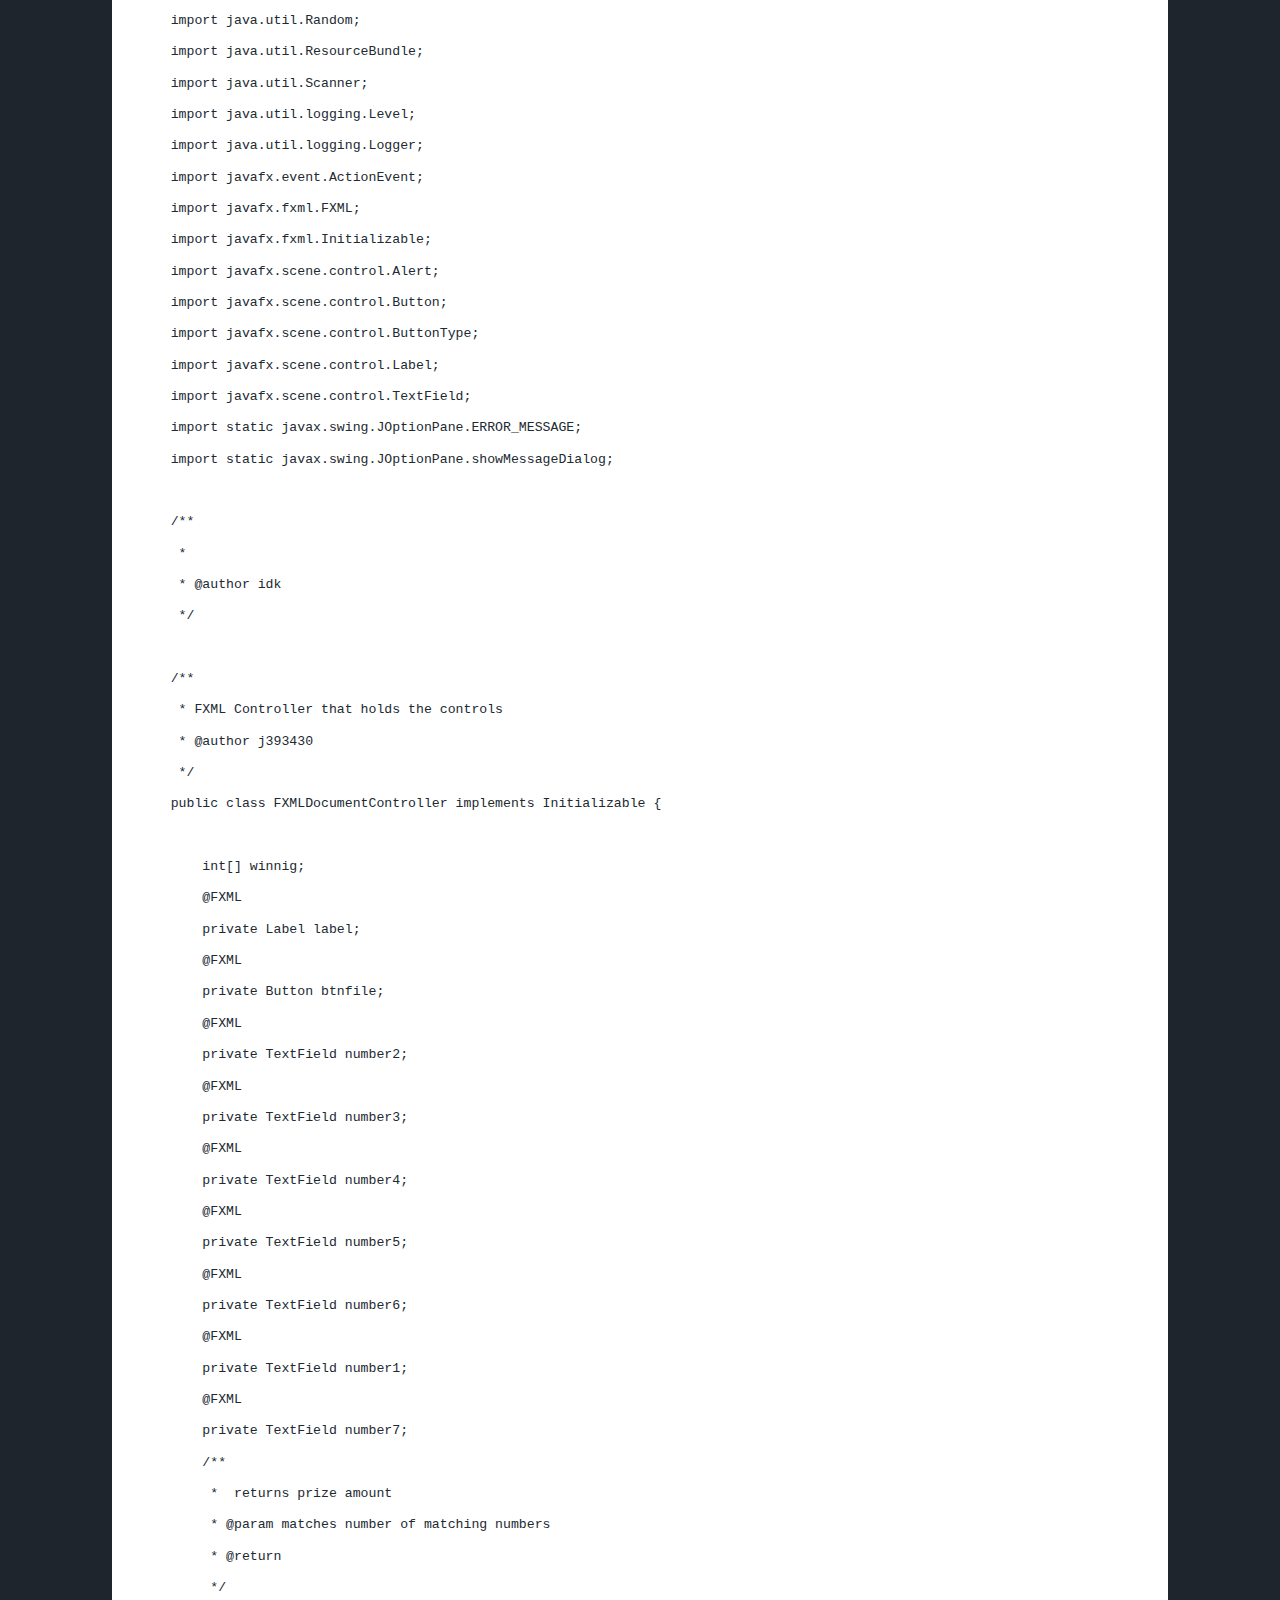
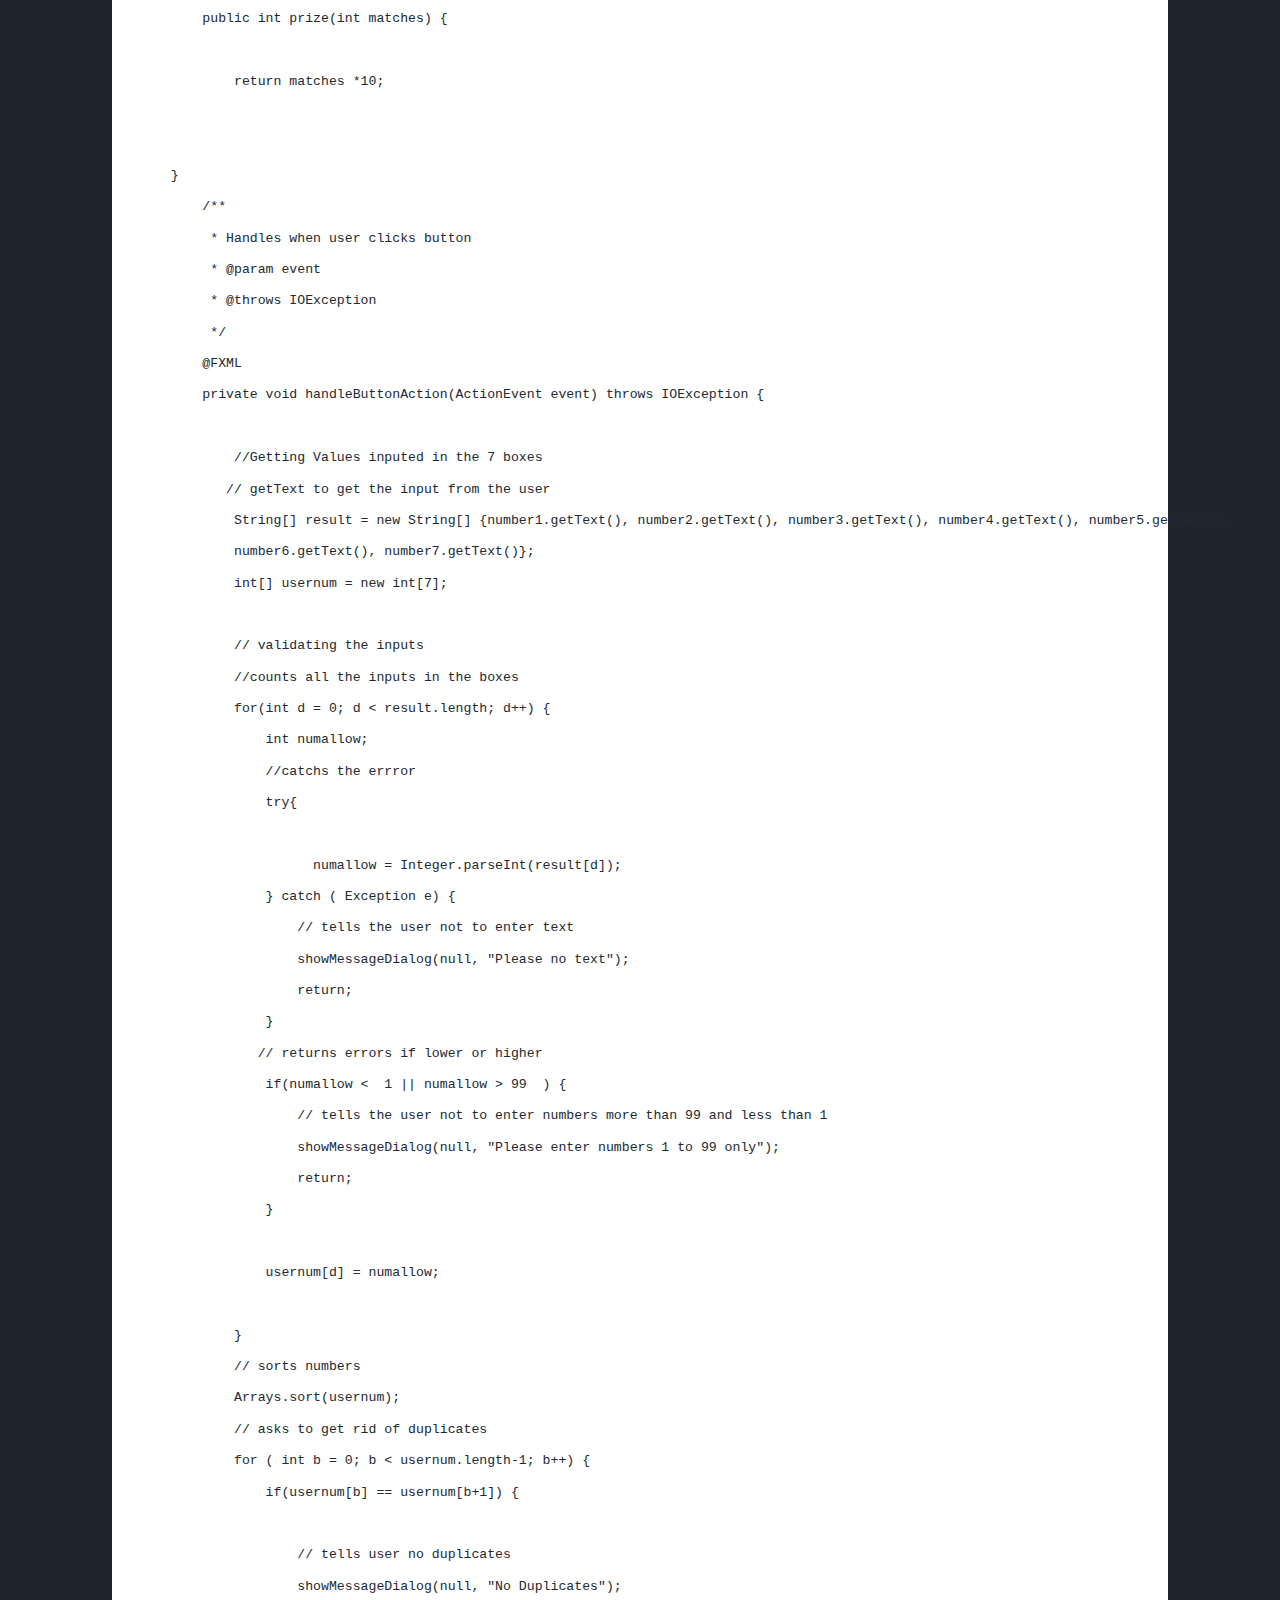
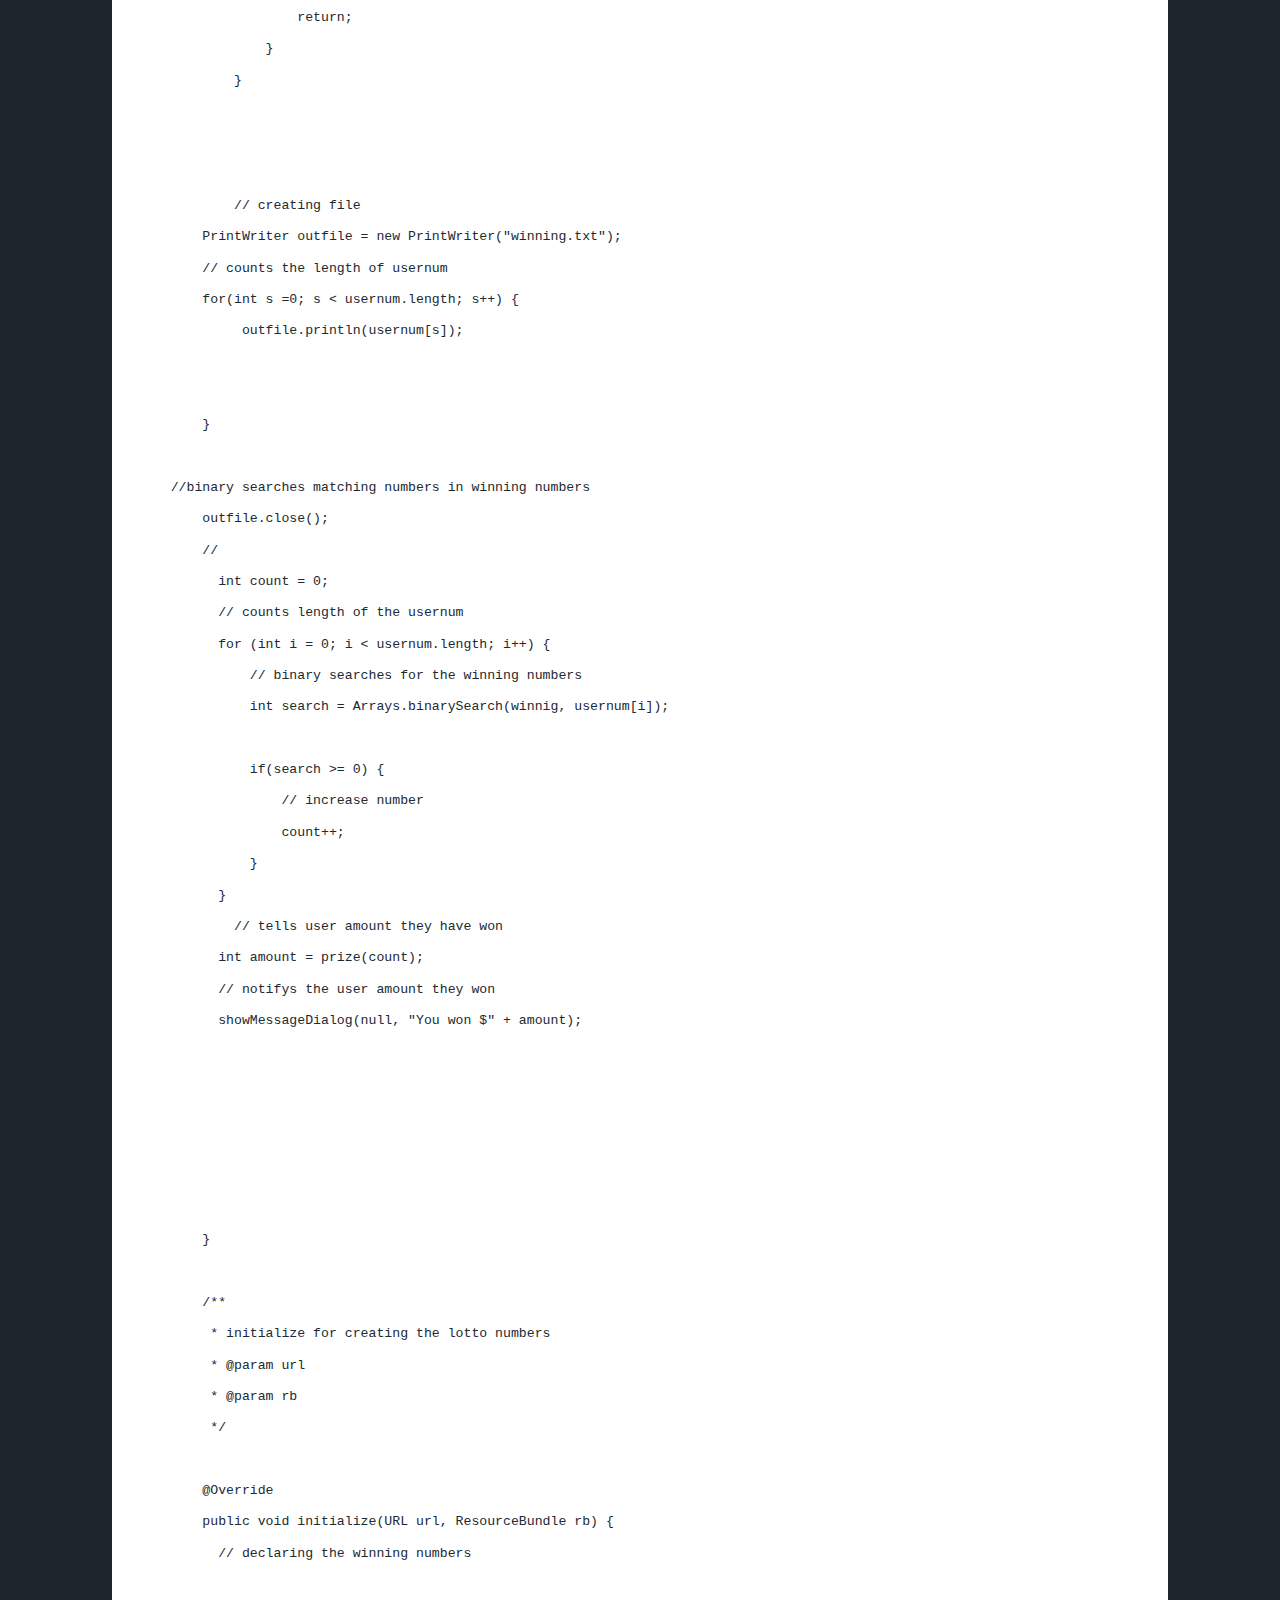
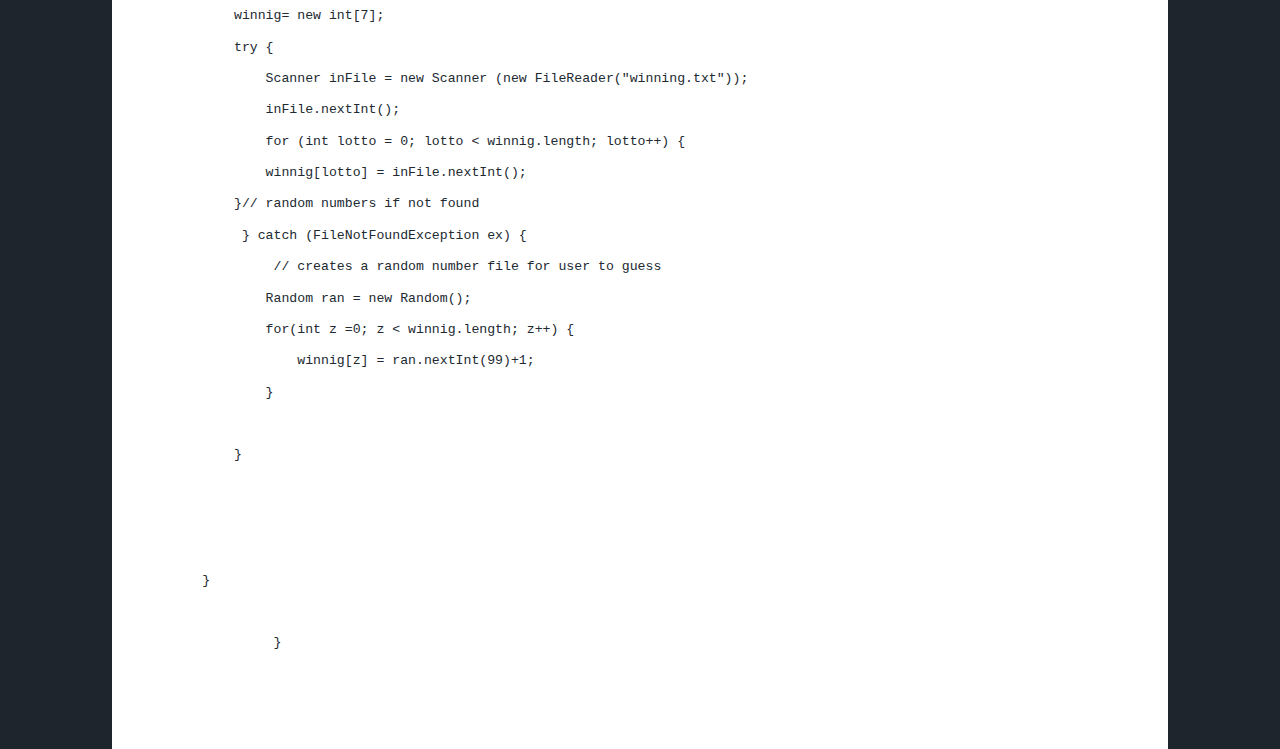
<file: projectOne.html>
<!DOCTYPE html>
<html lang="en">
<head>
    <meta charset="UTF-8">
    <meta charset="utf-8" />
    <meta name="viewport" content="width=device-width, initial-scale=1, user-scalable=no" />
    <script src="https://google-code-prettify.googlecode.com/svn/loader/run_prettify.js"></script>
    <link rel="stylesheet" href="assets/css/main.css" />
    <noscript><link rel="stylesheet" href="assets/css/noscript.css" /></noscript>
    <title>Project One</title>
</head>
<body>
<header id="header">
    <h1>Java Projects</h1>
    <a href="images/Resume.pdf" class="logo">Resume</a>
</header>

<!-- Nav -->
<nav id="nav">
    <ul class="links">
        <li class="active"><a href="index.html">Home</a></li>

    </ul>
    <ul class="icons">
        <li><a href="https://github.com/CisNotSharp" class="icon brands fa-github">
            <span class="label">GitHub</span></a></li>
    </ul>
</nav>

<main id="main">
    <article>
        <header>

            <h2>Converter</h2><br/>

        </header>
        <a href="projectOne.html" class="image fit"><img src="images/java1.PNG" alt="converter" /></a>
        <p>First Project is a Java project I created that converts Fahrenheit it
            Celsius and Aud to Usd. This was one of
            my projects I created</p>
        <pre>
            package temperatureconverter;

            import java.net.URL;
            import java.util.ResourceBundle;

            import javafx.collections.FXCollections;
            import javafx.collections.ObservableList;
            import javafx.event.ActionEvent;
            import javafx.fxml.FXML;
            import javafx.fxml.Initializable;
            import javafx.scene.control.Alert;
            import javafx.scene.control.Button;
            import javafx.scene.control.ChoiceBox;

            import javafx.scene.control.Label;
            import javafx.scene.control.ListView;
            import javafx.scene.control.TextField;

            public class FXMLDocumentController implements Initializable {
    // Scenebuilder controls
    @FXML
    private TextField input;
    @FXML
    private TextField output;
    @FXML
    private ListView String ListView;

    @FXML
    private Label Message;
    @FXML
    private ChoiceBox String ChoiceBox;
    @FXML
    private Button btnConvert;




  //Button action control
    @FXML
    private void handleButtonAction(ActionEvent event) {
        //declare

       // Gets value from what someone inputs
         String strNum = input.getText();



         // Gets value when selecting what conversion you want
         String TYPE = ChoiceBox.getValue();
         // Catches errors input
       try {
           // Calculates results
         double result = 0;
        // Converts double to
         double num  = Double.valueOf(strNum);
         //double num2 = Double.valueOf(TYPE);



         // Calulating centimetres to inches

         if(TYPE == "Length (centimetres <--> inches)") {
           //calulate cm
         result = num / 2.54;

         // Calculating Fahrenheit to Celsius
         }
         else if(TYPE == "Temperature (Fahrenheit <--> Celcius)") {
         // calulate temperature
             result = ((num -32 ) *5) / 9;
         }
         // Calculating kilograms to pounds
         else if (TYPE == "Weight (kilograms <--> pounds)") {
             // calculate weight
             result = num /  2.205;
         }
         // Calculating Days to minutes
         if(TYPE == "Time (days <--> minutes)") {
             // calculate days to minutes
             result = num * 1440;
         }
         // Calculating AUD to USD
         else if (TYPE == "Currency as at a fixed date (AUD <--> USD)") {
             // calculate AUD to USD
             result = num * 1.1135;
         }
         // displays result
         output.setText( Double.toString(result) );
       //display results in listview control
     ListView.getItems().add( "Calculation" + result + output);
       } catch (NumberFormatException e) {

           // Displays error when typing error
           Alert a = new Alert(javafx.scene.control.Alert.AlertType.ERROR, "Invalid");
       }
        }

    @Override

    //list Array of differnet conversion options
    public void initialize(URL url, ResourceBundle rb) { // Values
         ObservableListString Convert = FXCollections.observableArrayList("Length (centimetres <--> inches)",
                 "Temperature (Fahrenheit <--> Celcius)", "Weight (kilograms <--> pounds)", "Time (days <--> minutes)",
                 "Currency as at a fixed date (AUD <--> USD)");
        // Implmenting value into the choicebox to be selected
        ChoiceBox.setItems(Convert); // Values
        ObservableListString ConvertList = FXCollections.observableArrayList("Length (centimetres <--> inches)",
                 "Temperature (Fahrenheit <--> Celcius)", "Weight (kilograms <--> pounds)", "Time (days <--> minutes)",
                 "Currency as at a fixed date (AUD <--> USD)");



    }


}

        </pre>

    </article>

    <article>
        <header>

            <h2>Lotto</h2><br/>

        </header>
        <a href="projectOne.html" class="image fit"><img src="images/java2.PNG" alt="converter" /></a>
        <p>Second Project is a Java project again where I created a GUI lotto game using
            File IO skills and Junit testing</p>
        <pre>
            import java.io.DataOutputStream;
import java.io.File;
import java.io.FileNotFoundException;
import java.io.FileOutputStream;
import java.io.FileReader;
import java.io.FileWriter;
import java.io.IOException;
import java.io.PrintWriter;
import java.io.RandomAccessFile;
import java.net.URL;
import java.util.Arrays;
import java.util.Random;
import java.util.ResourceBundle;
import java.util.Scanner;
import java.util.logging.Level;
import java.util.logging.Logger;
import javafx.event.ActionEvent;
import javafx.fxml.FXML;
import javafx.fxml.Initializable;
import javafx.scene.control.Alert;
import javafx.scene.control.Button;
import javafx.scene.control.ButtonType;
import javafx.scene.control.Label;
import javafx.scene.control.TextField;
import static javax.swing.JOptionPane.ERROR_MESSAGE;
import static javax.swing.JOptionPane.showMessageDialog;

/**
 *
 * @author idk
 */

/**
 * FXML Controller that holds the controls
 * @author j393430
 */
public class FXMLDocumentController implements Initializable {

    int[] winnig;
    @FXML
    private Label label;
    @FXML
    private Button btnfile;
    @FXML
    private TextField number2;
    @FXML
    private TextField number3;
    @FXML
    private TextField number4;
    @FXML
    private TextField number5;
    @FXML
    private TextField number6;
    @FXML
    private TextField number1;
    @FXML
    private TextField number7;
    /**
     *  returns prize amount
     * @param matches number of matching numbers
     * @return
     */
    public int prize(int matches) {

        return matches *10;


}
    /**
     * Handles when user clicks button
     * @param event
     * @throws IOException
     */
    @FXML
    private void handleButtonAction(ActionEvent event) throws IOException {

        //Getting Values inputed in the 7 boxes
       // getText to get the input from the user
        String[] result = new String[] {number1.getText(), number2.getText(), number3.getText(), number4.getText(), number5.getText(),
        number6.getText(), number7.getText()};
        int[] usernum = new int[7];

        // validating the inputs
        //counts all the inputs in the boxes
        for(int d = 0; d < result.length; d++) {
            int numallow;
            //catchs the errror
            try{

                  numallow = Integer.parseInt(result[d]);
            } catch ( Exception e) {
                // tells the user not to enter text
                showMessageDialog(null, "Please no text");
                return;
            }
           // returns errors if lower or higher
            if(numallow <  1 || numallow > 99  ) {
                // tells the user not to enter numbers more than 99 and less than 1
                showMessageDialog(null, "Please enter numbers 1 to 99 only");
                return;
            }

            usernum[d] = numallow;

        }
        // sorts numbers
        Arrays.sort(usernum);
        // asks to get rid of duplicates
        for ( int b = 0; b < usernum.length-1; b++) {
            if(usernum[b] == usernum[b+1]) {

                // tells user no duplicates
                showMessageDialog(null, "No Duplicates");
                return;
            }
        }



        // creating file
    PrintWriter outfile = new PrintWriter("winning.txt");
    // counts the length of usernum
    for(int s =0; s < usernum.length; s++) {
         outfile.println(usernum[s]);


    }

//binary searches matching numbers in winning numbers
    outfile.close();
    //
      int count = 0;
      // counts length of the usernum
      for (int i = 0; i < usernum.length; i++) {
          // binary searches for the winning numbers
          int search = Arrays.binarySearch(winnig, usernum[i]);

          if(search >= 0) {
              // increase number
              count++;
          }
      }
        // tells user amount they have won
      int amount = prize(count);
      // notifys the user amount they won
      showMessageDialog(null, "You won $" + amount);






    }

    /**
     * initialize for creating the lotto numbers
     * @param url
     * @param rb
     */

    @Override
    public void initialize(URL url, ResourceBundle rb) {
      // declaring the winning numbers

        winnig= new int[7];
        try {
            Scanner inFile = new Scanner (new FileReader("winning.txt"));
            inFile.nextInt();
            for (int lotto = 0; lotto < winnig.length; lotto++) {
            winnig[lotto] = inFile.nextInt();
        }// random numbers if not found
         } catch (FileNotFoundException ex) {
             // creates a random number file for user to guess
            Random ran = new Random();
            for(int z =0; z < winnig.length; z++) {
                winnig[z] = ran.nextInt(99)+1;
            }

        }



    }

             }
        </pre>

    </article>

</main>

<footer>

</footer>
</body>
</html>
</file>
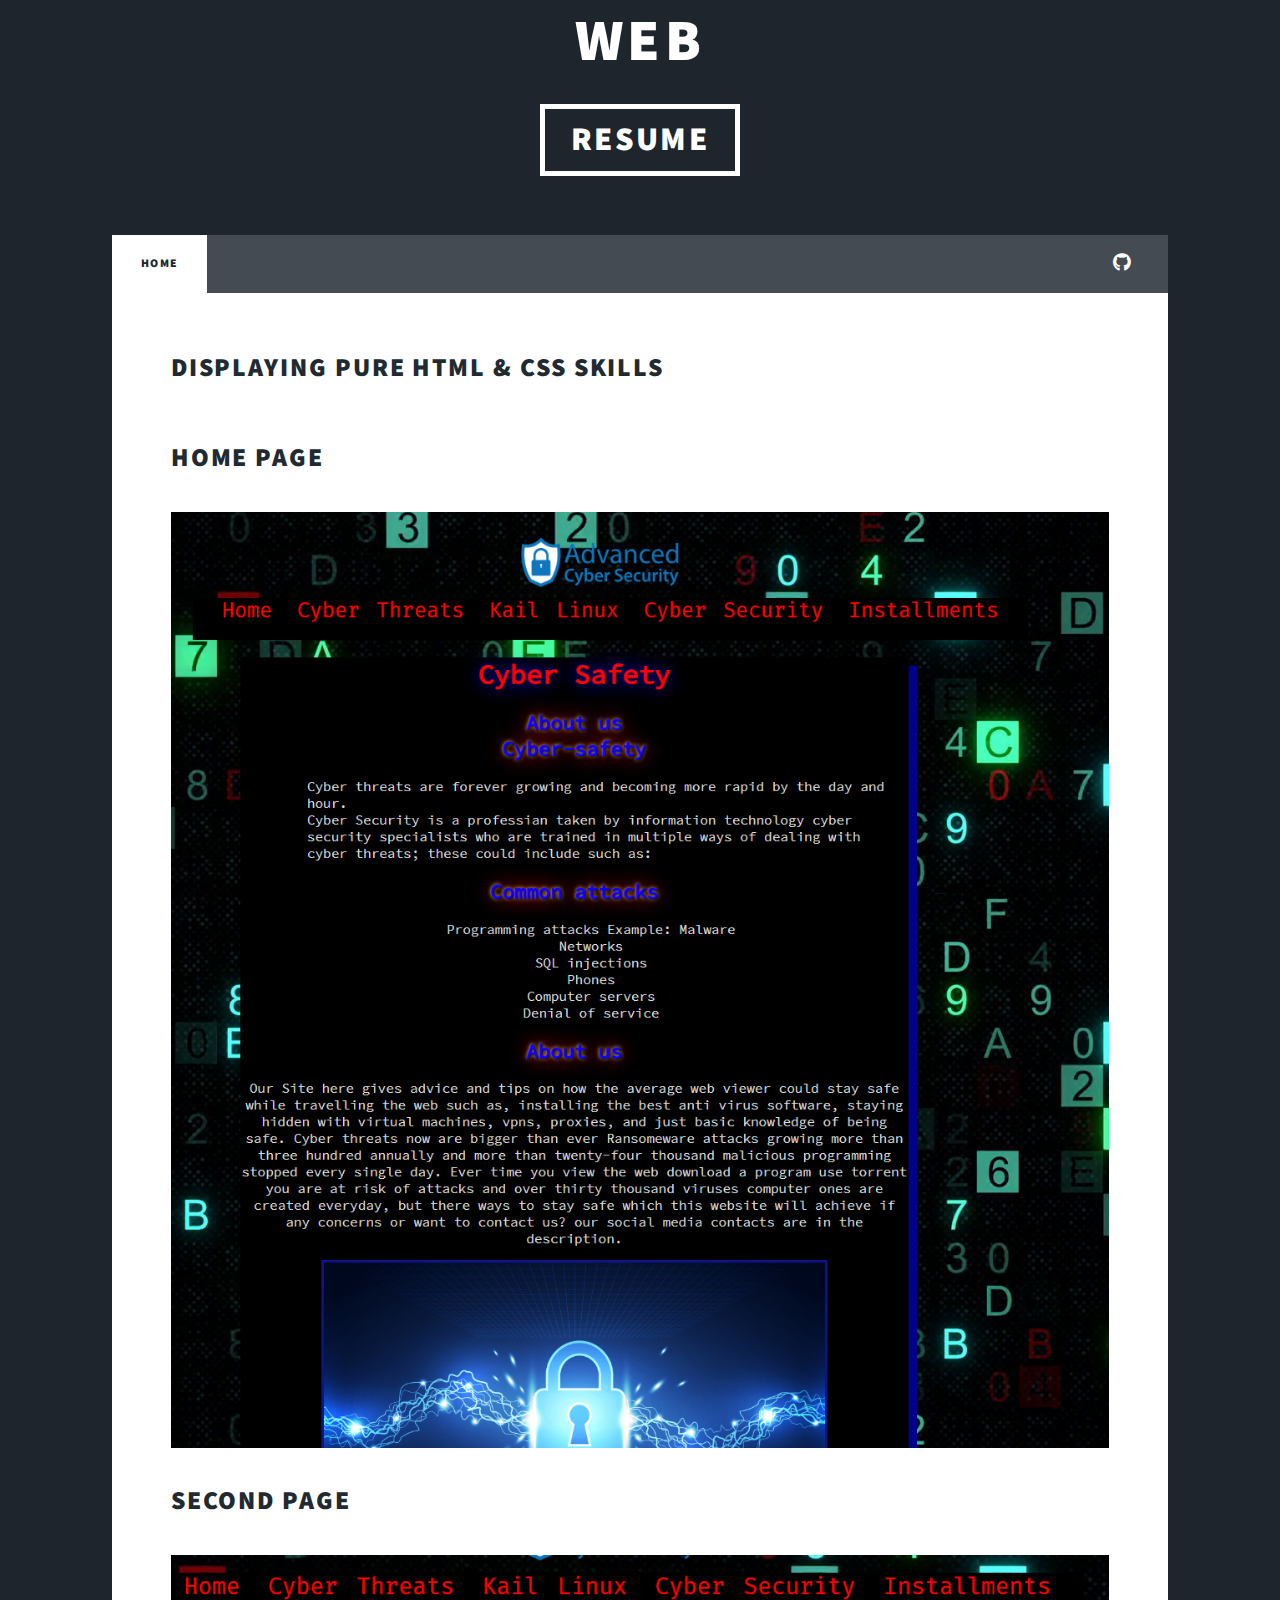
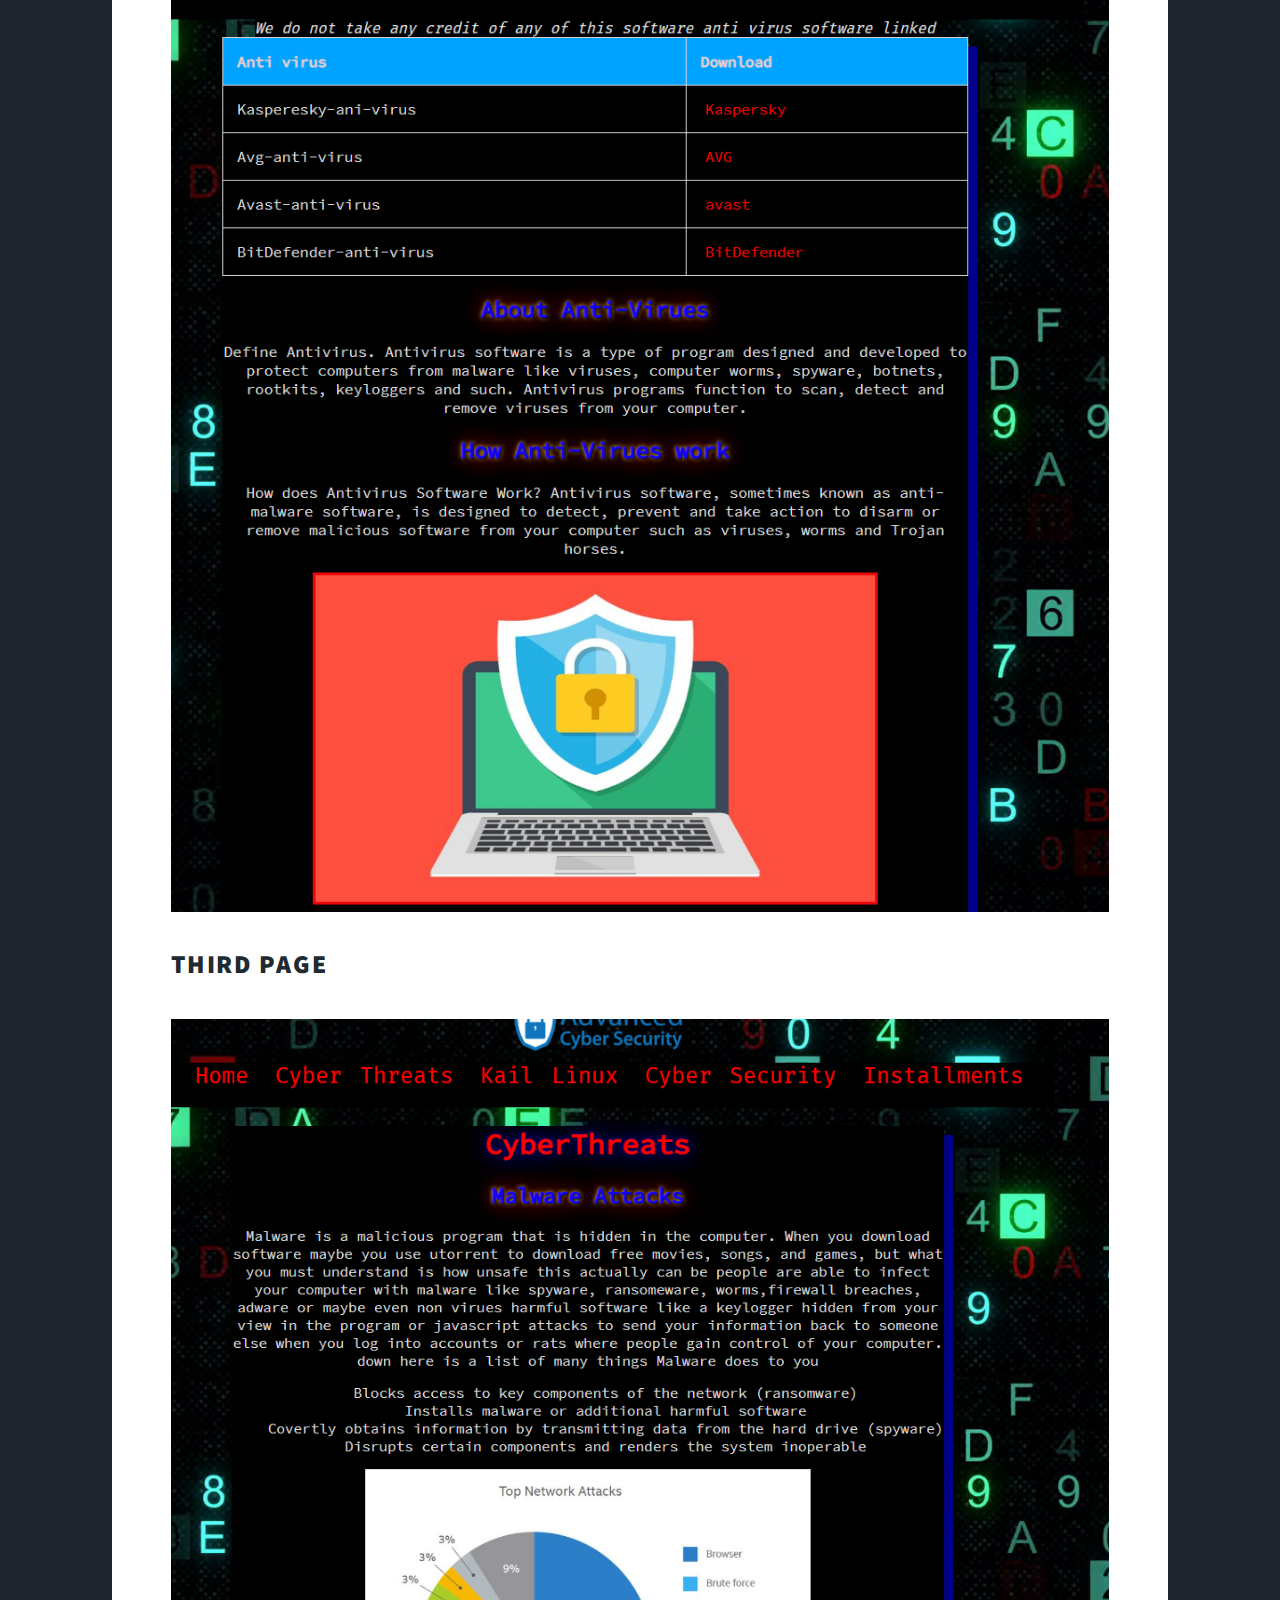
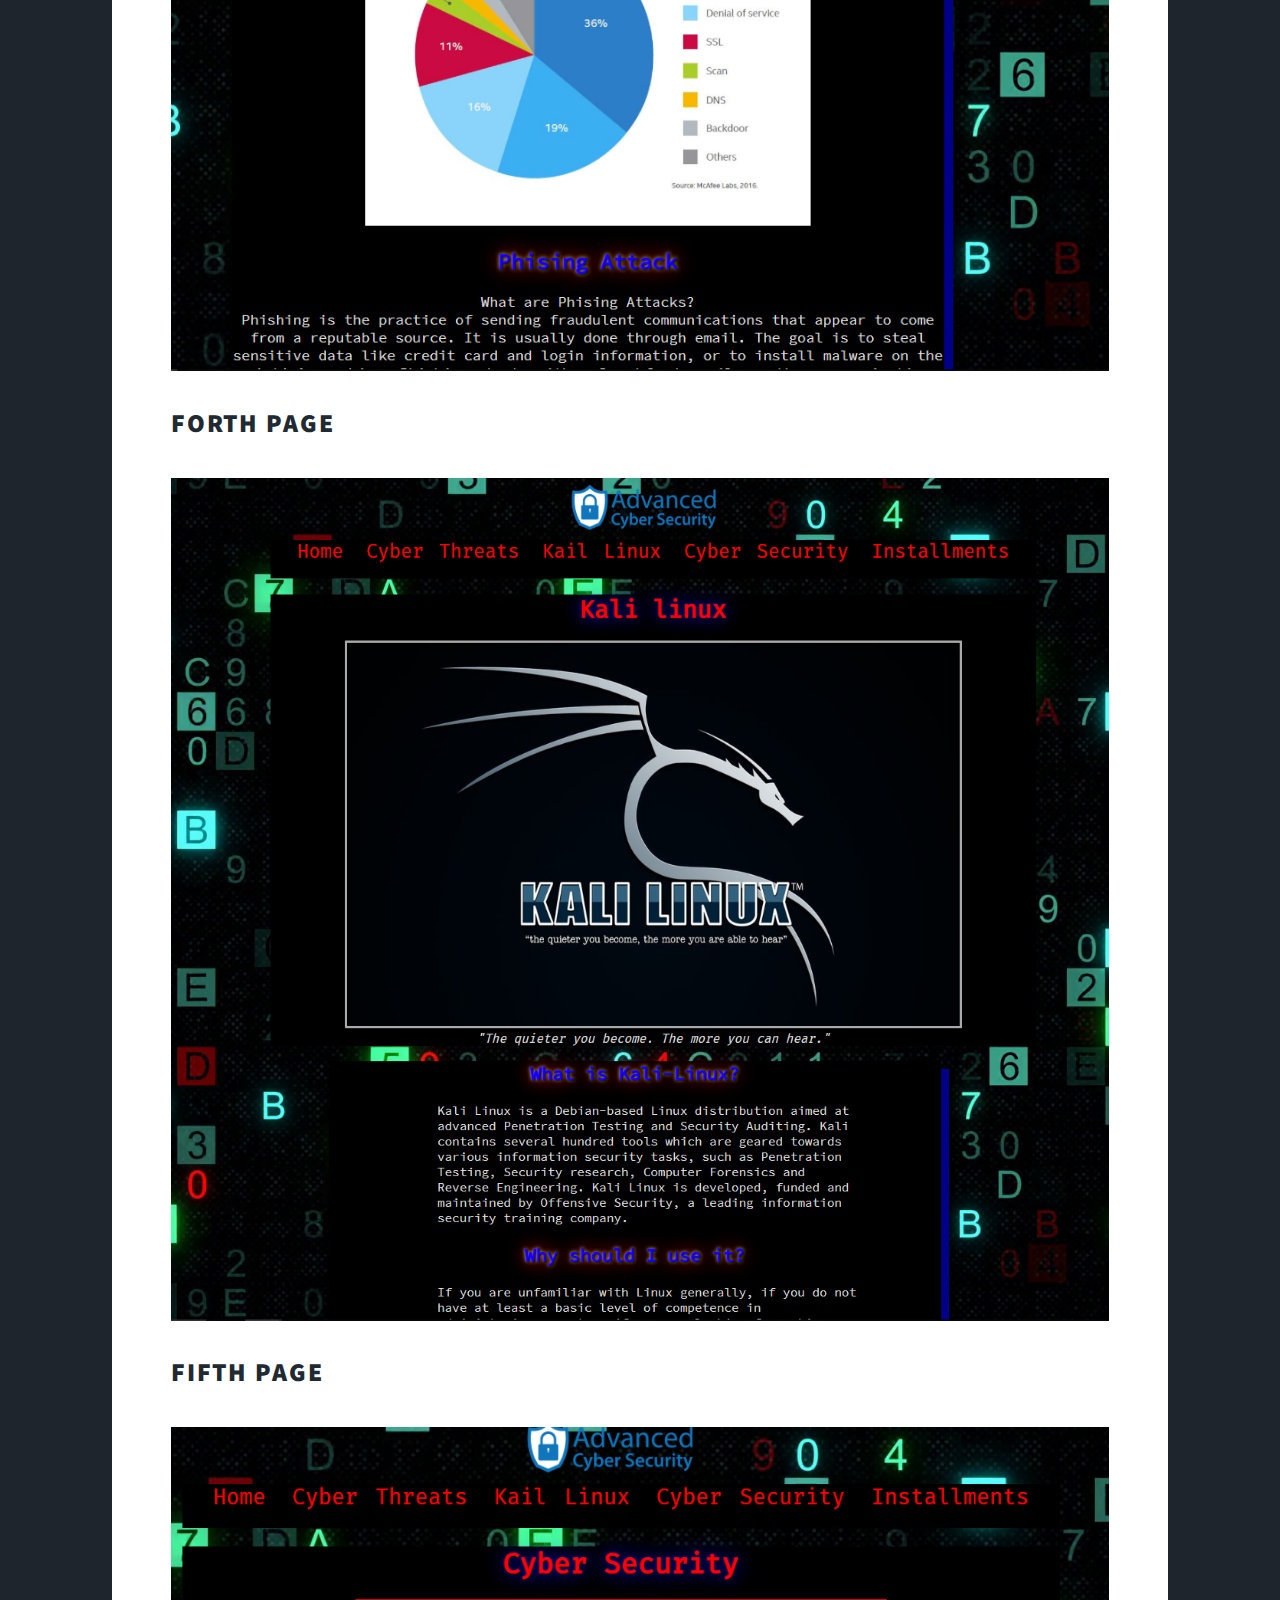
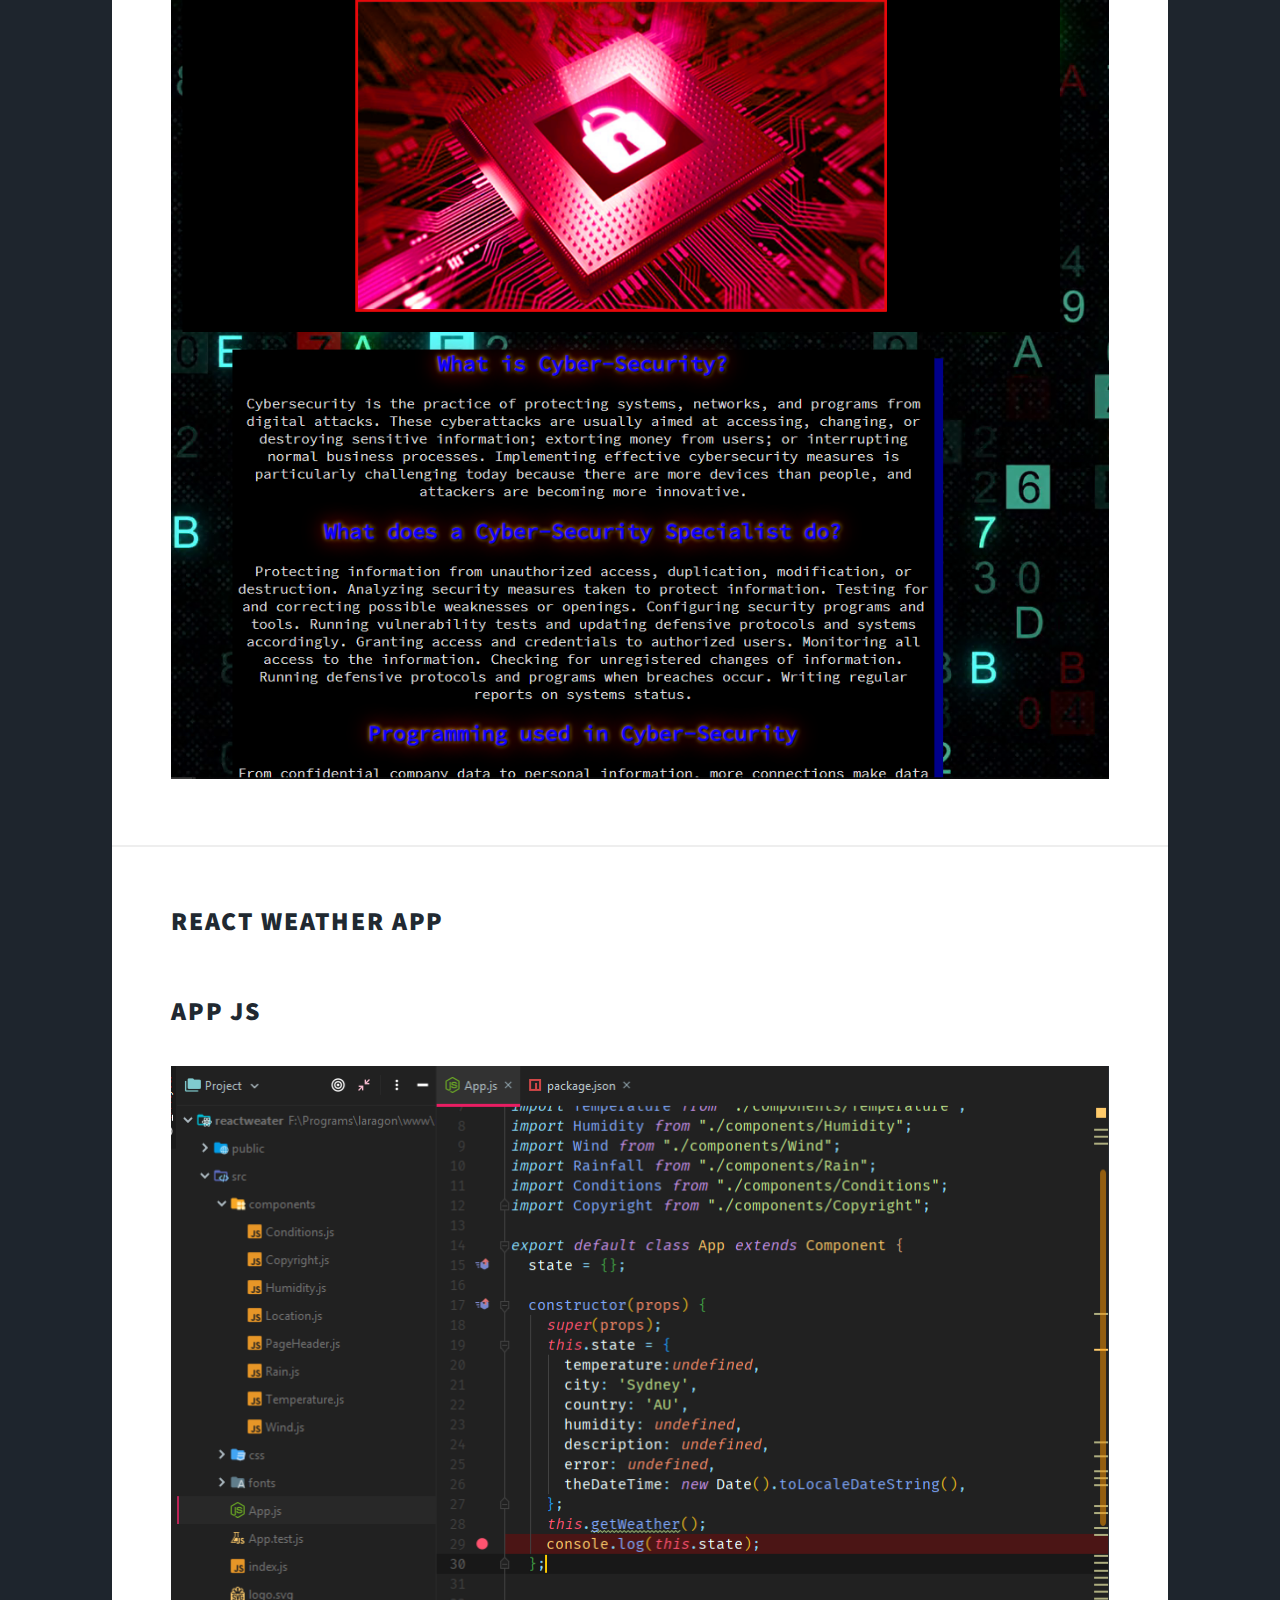
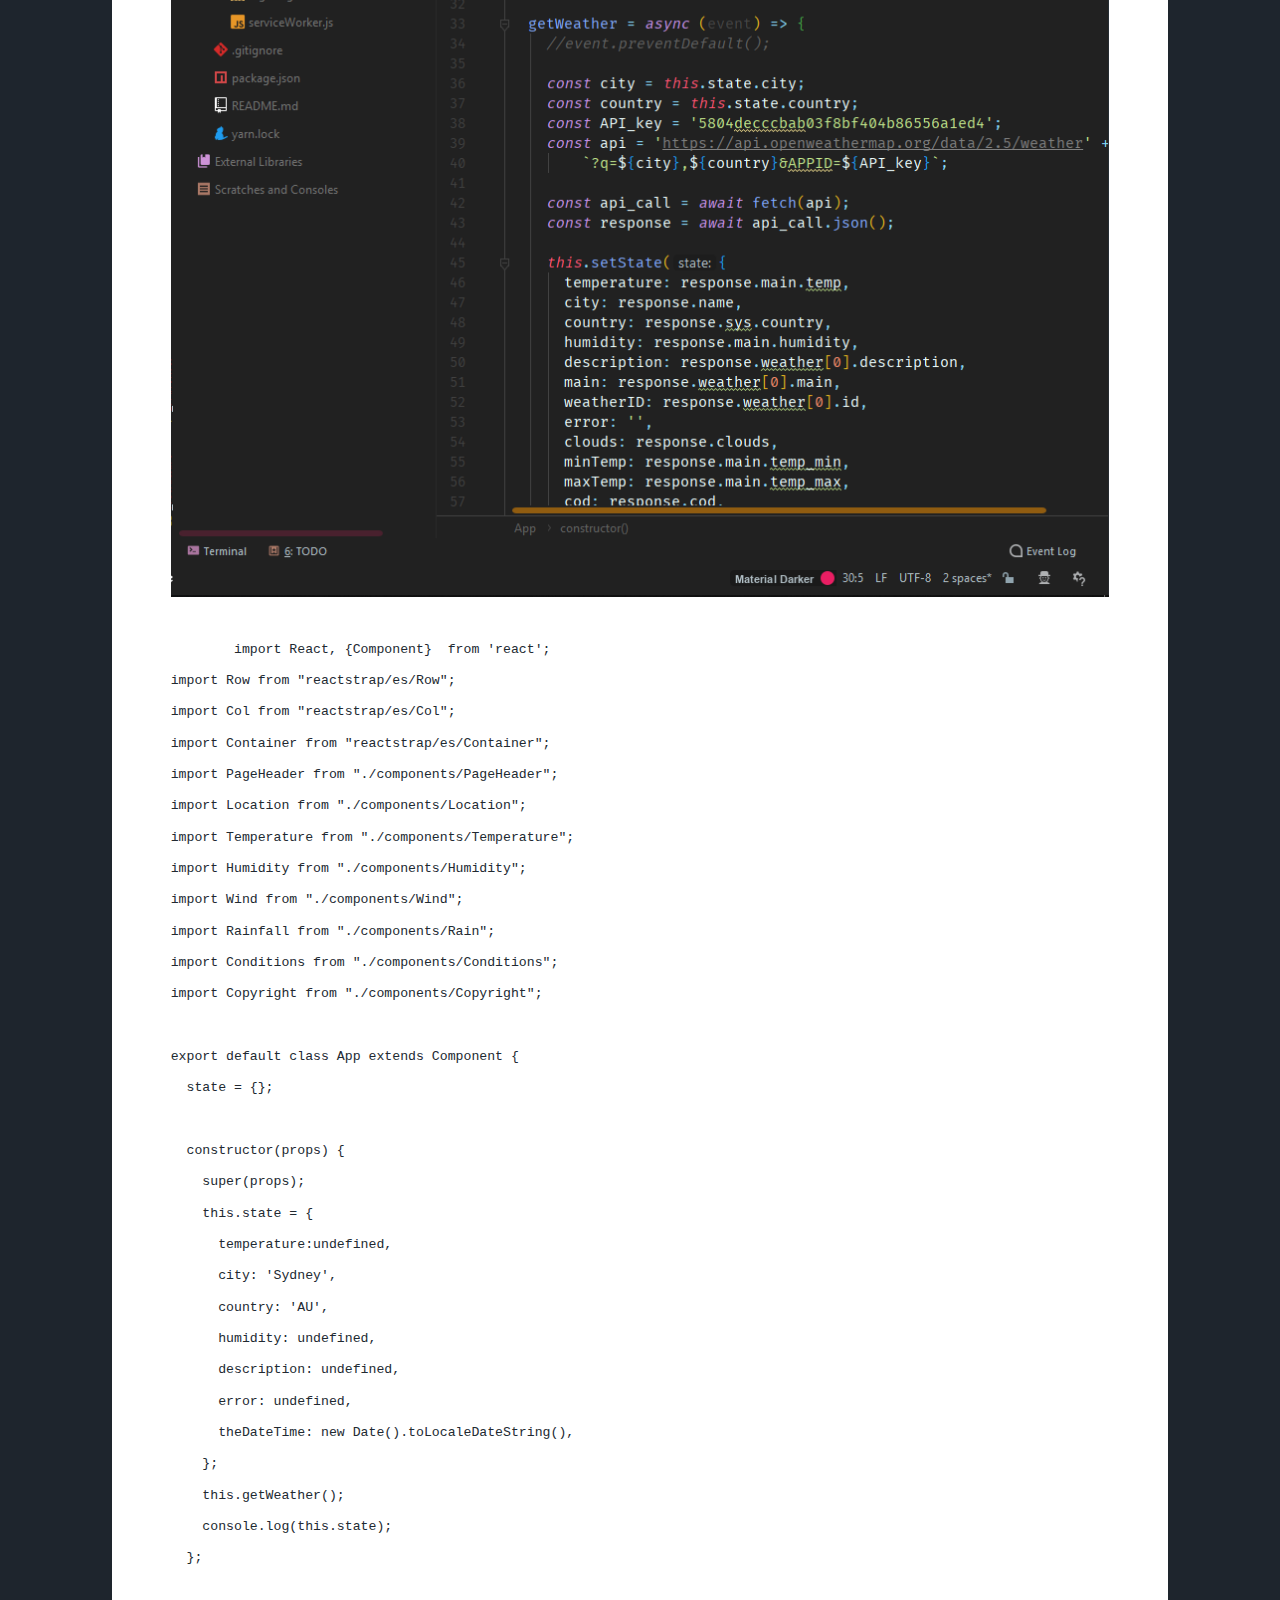
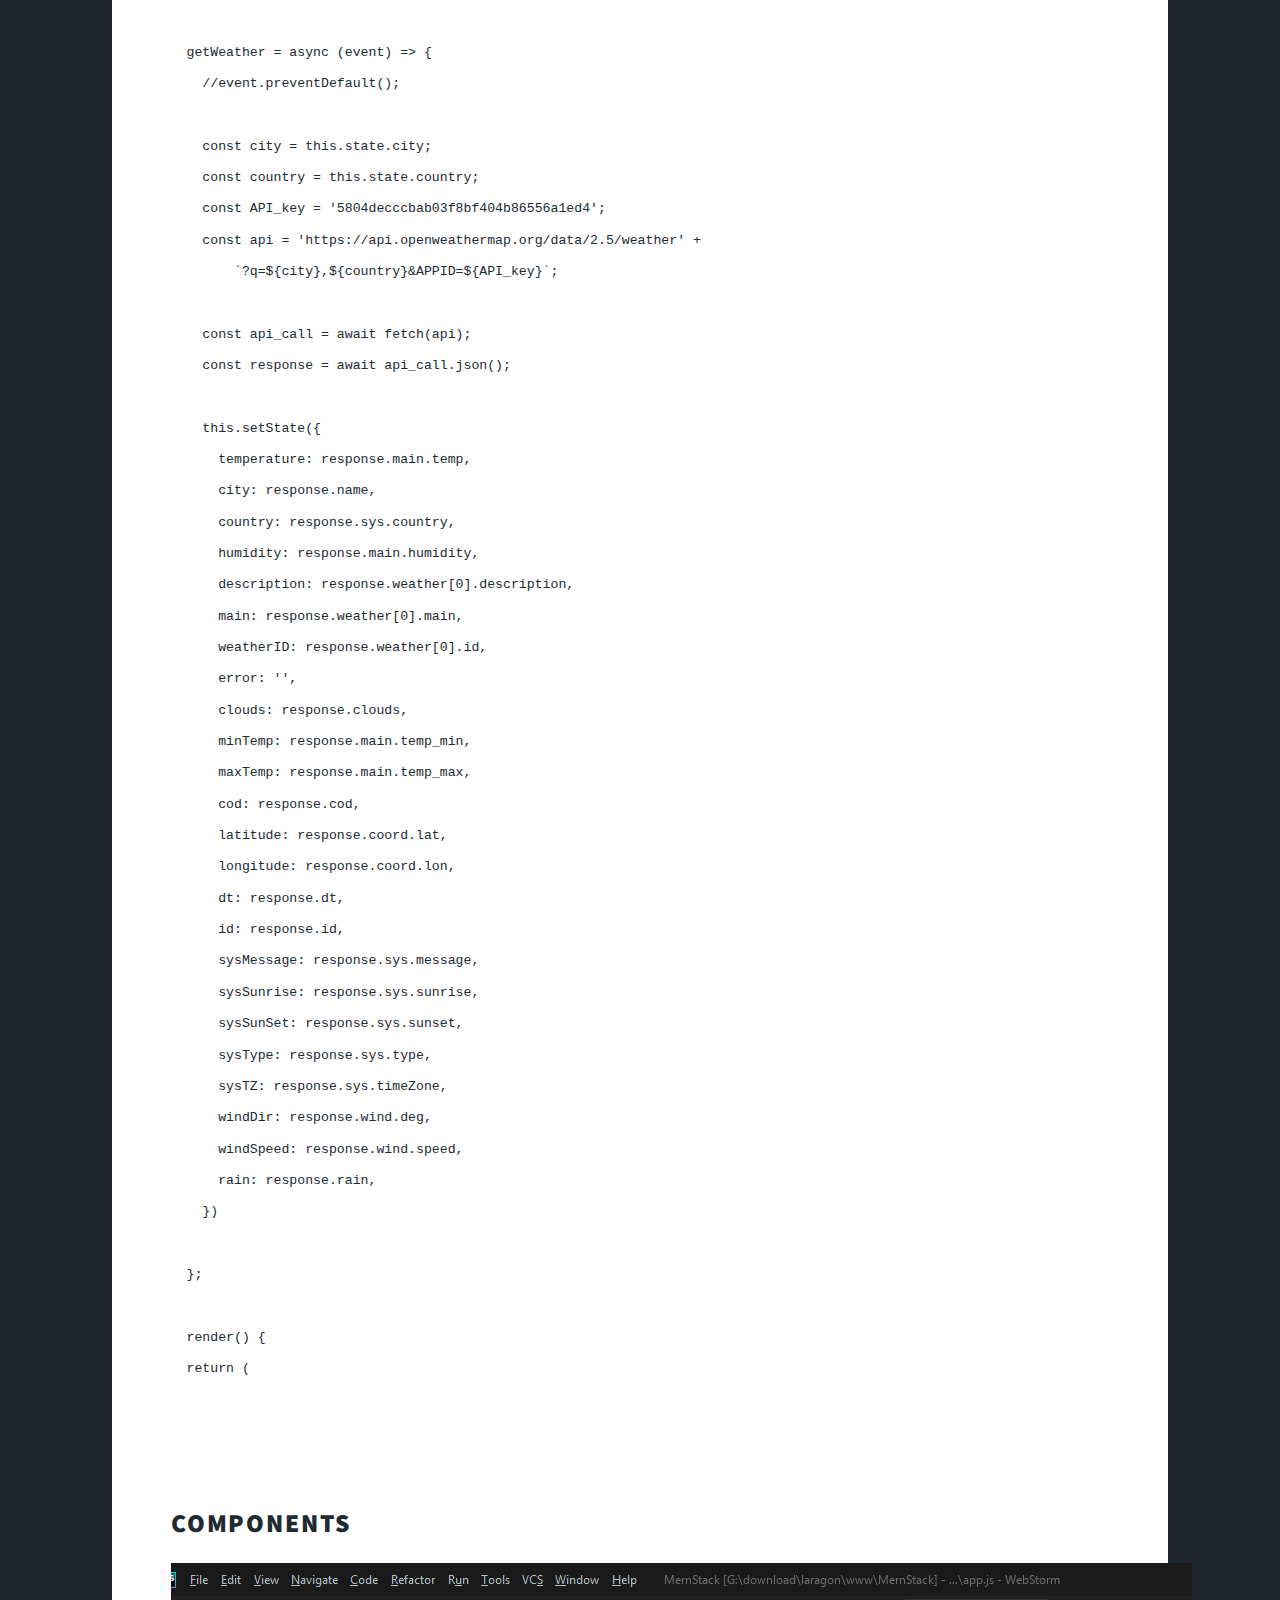
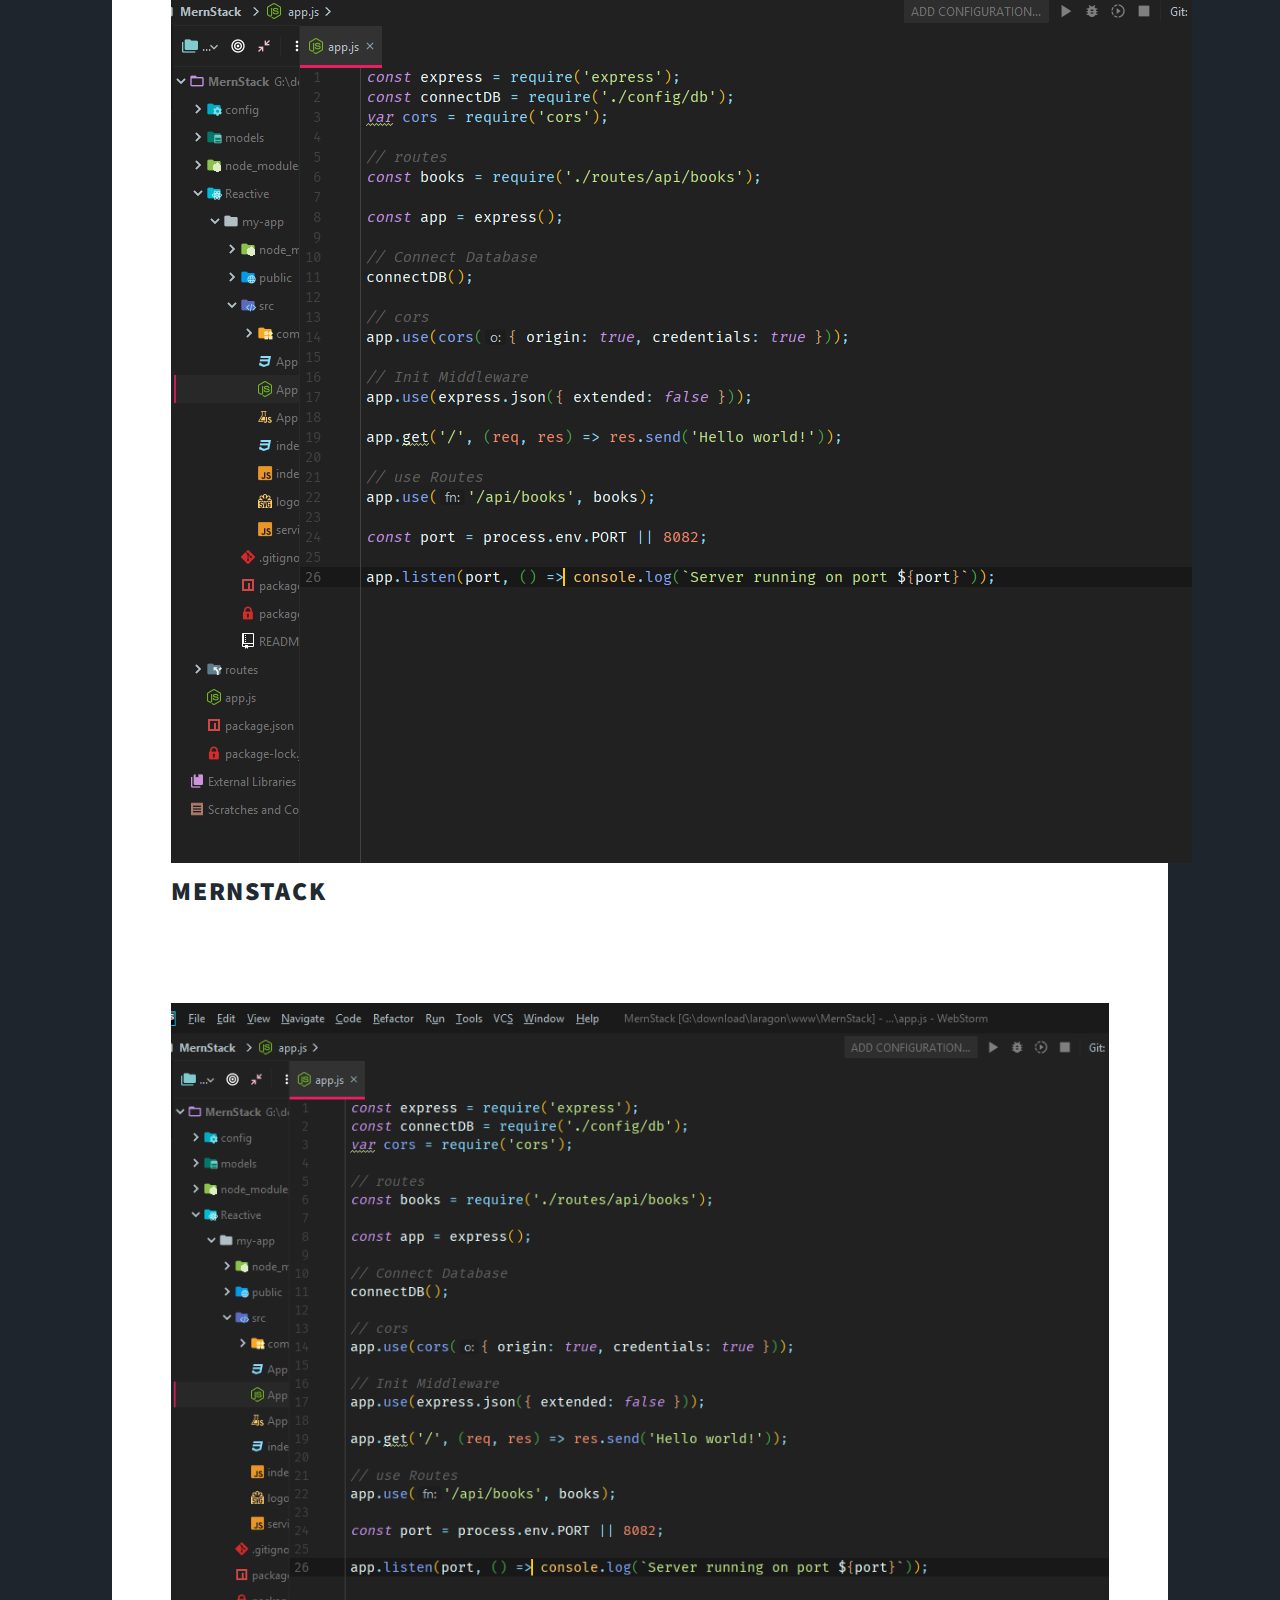
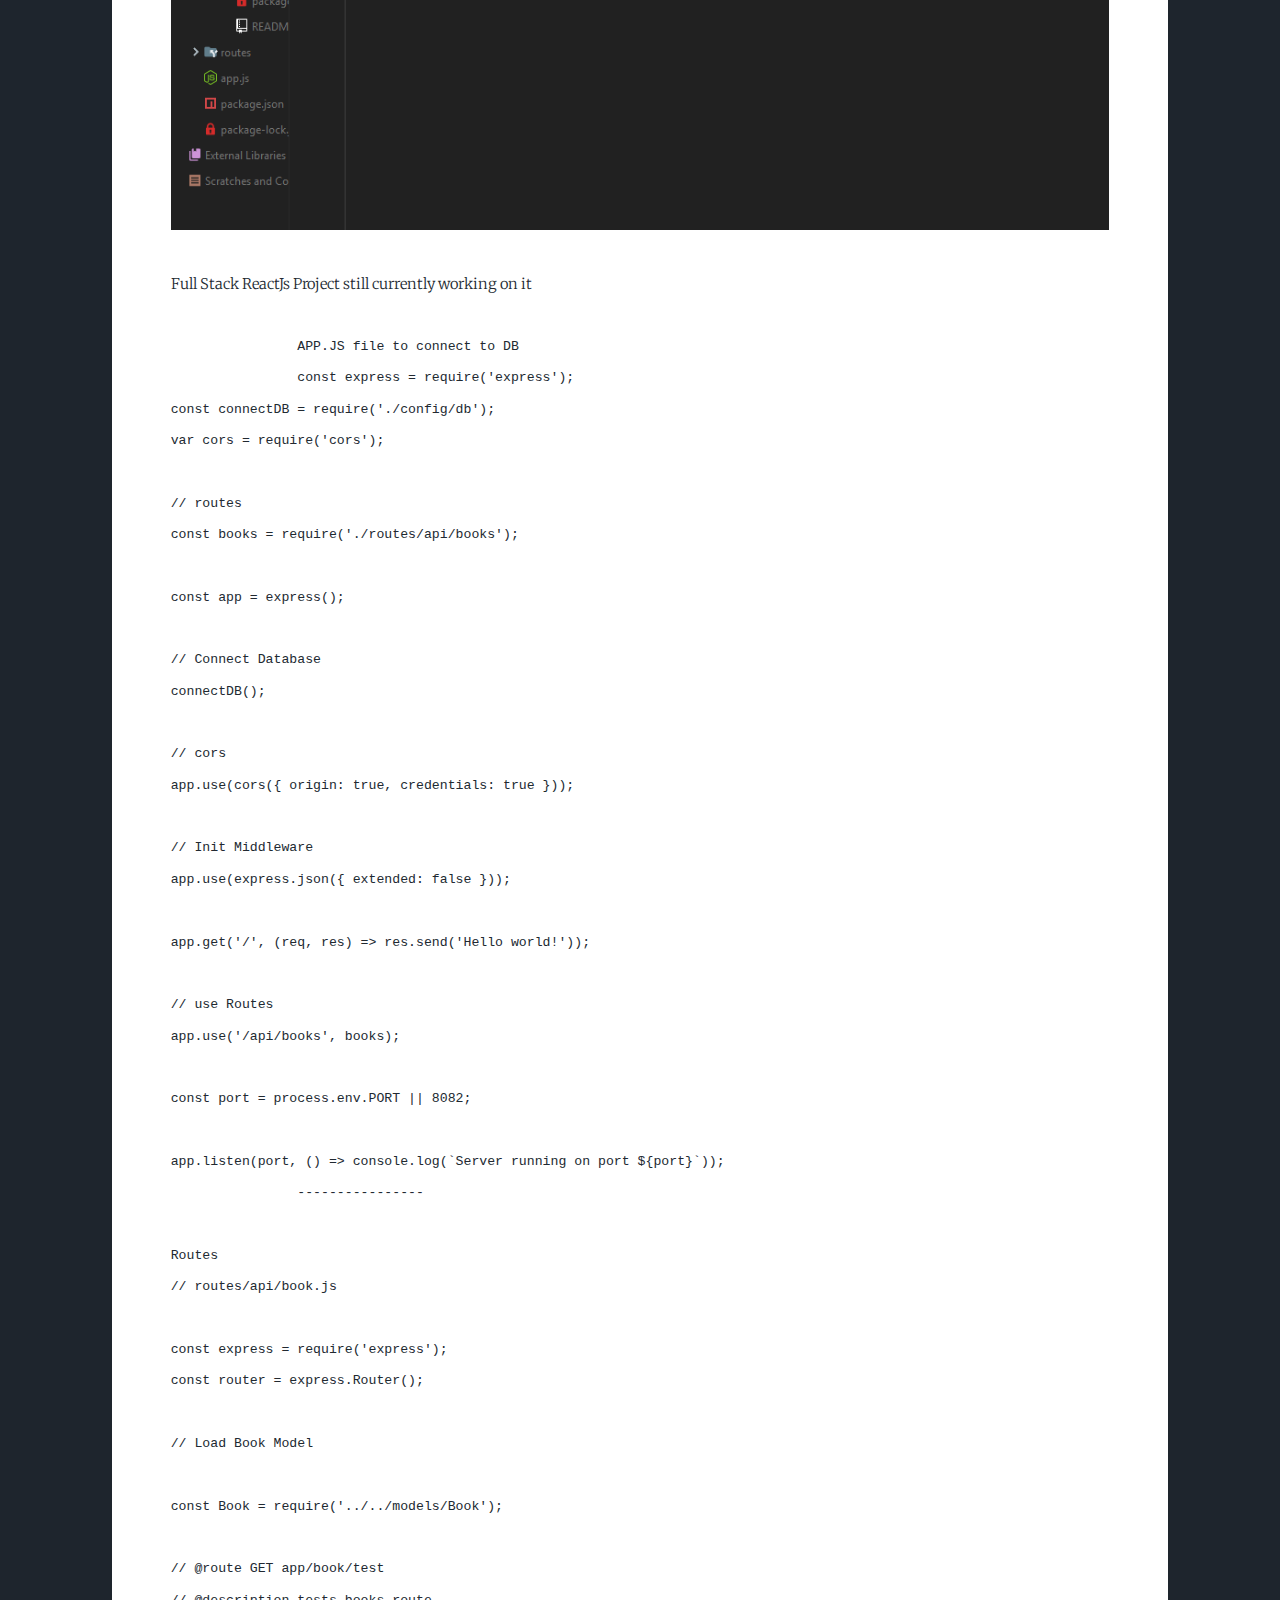
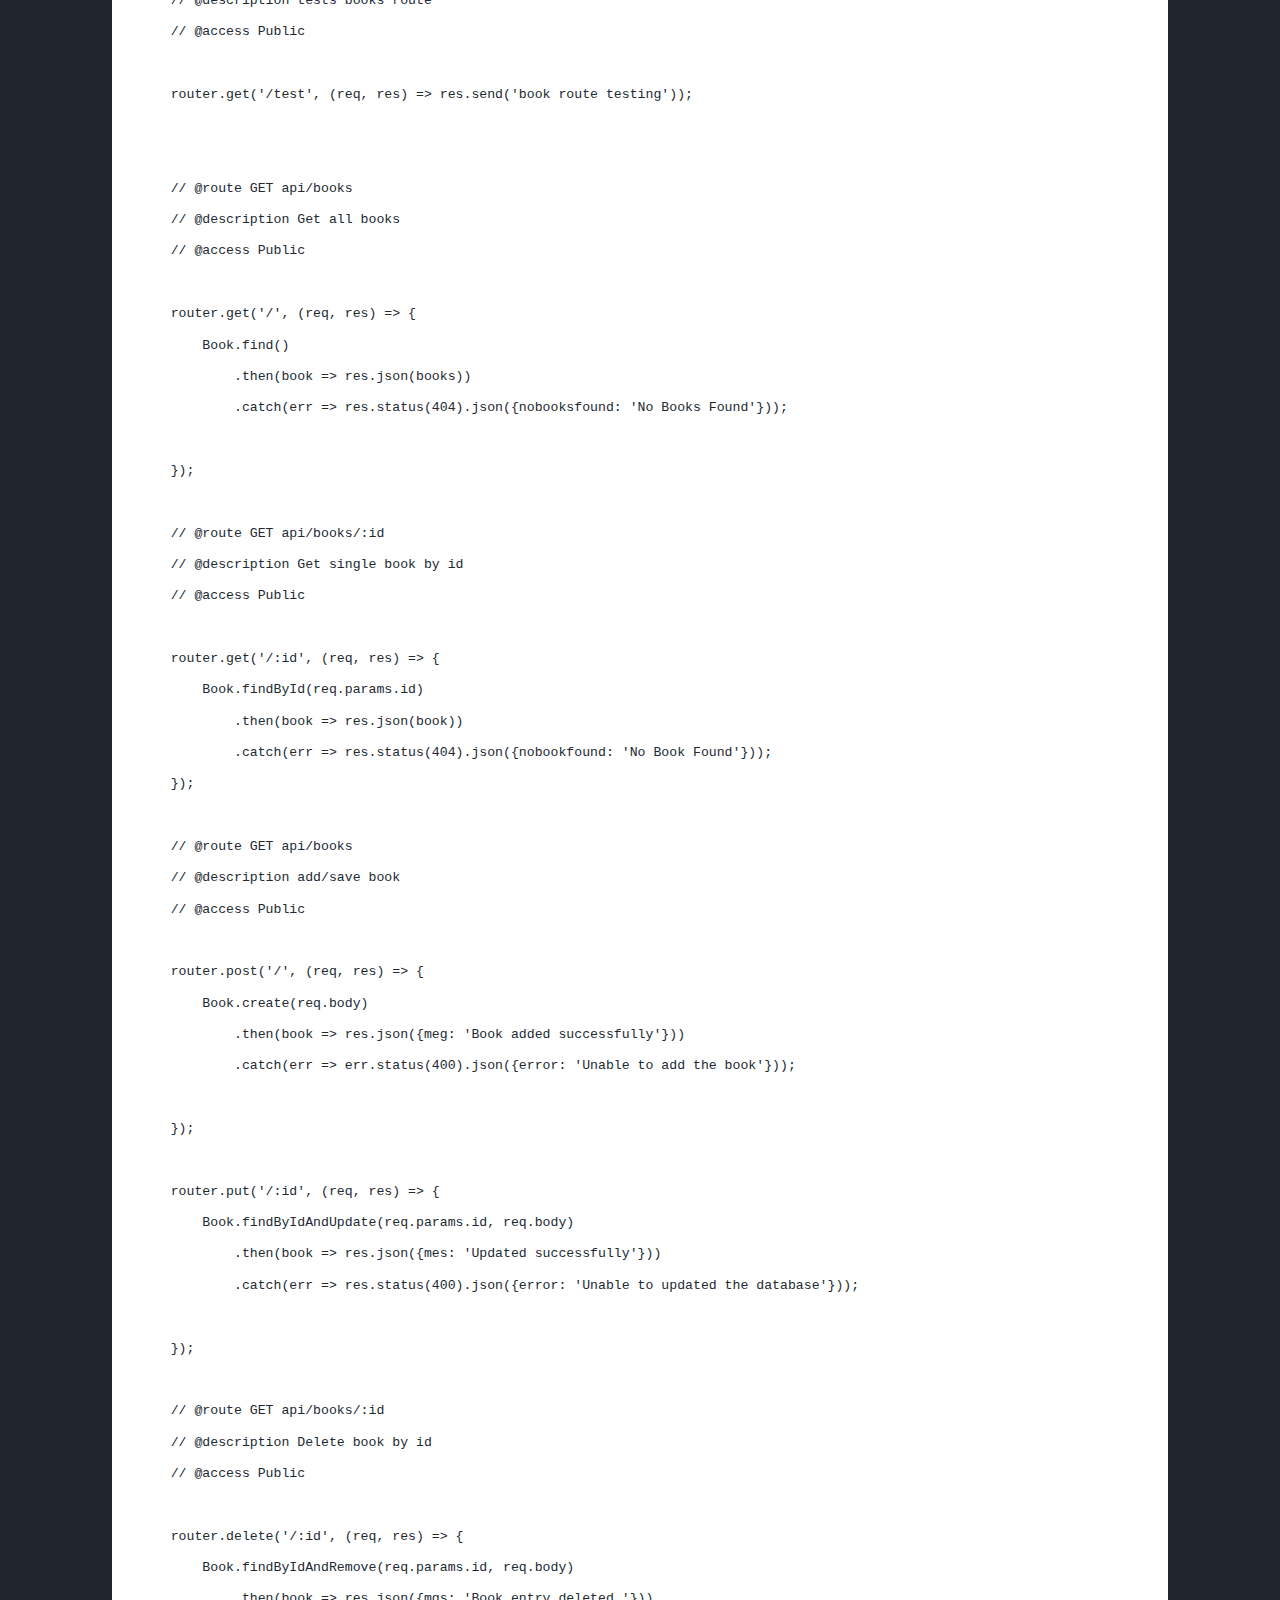
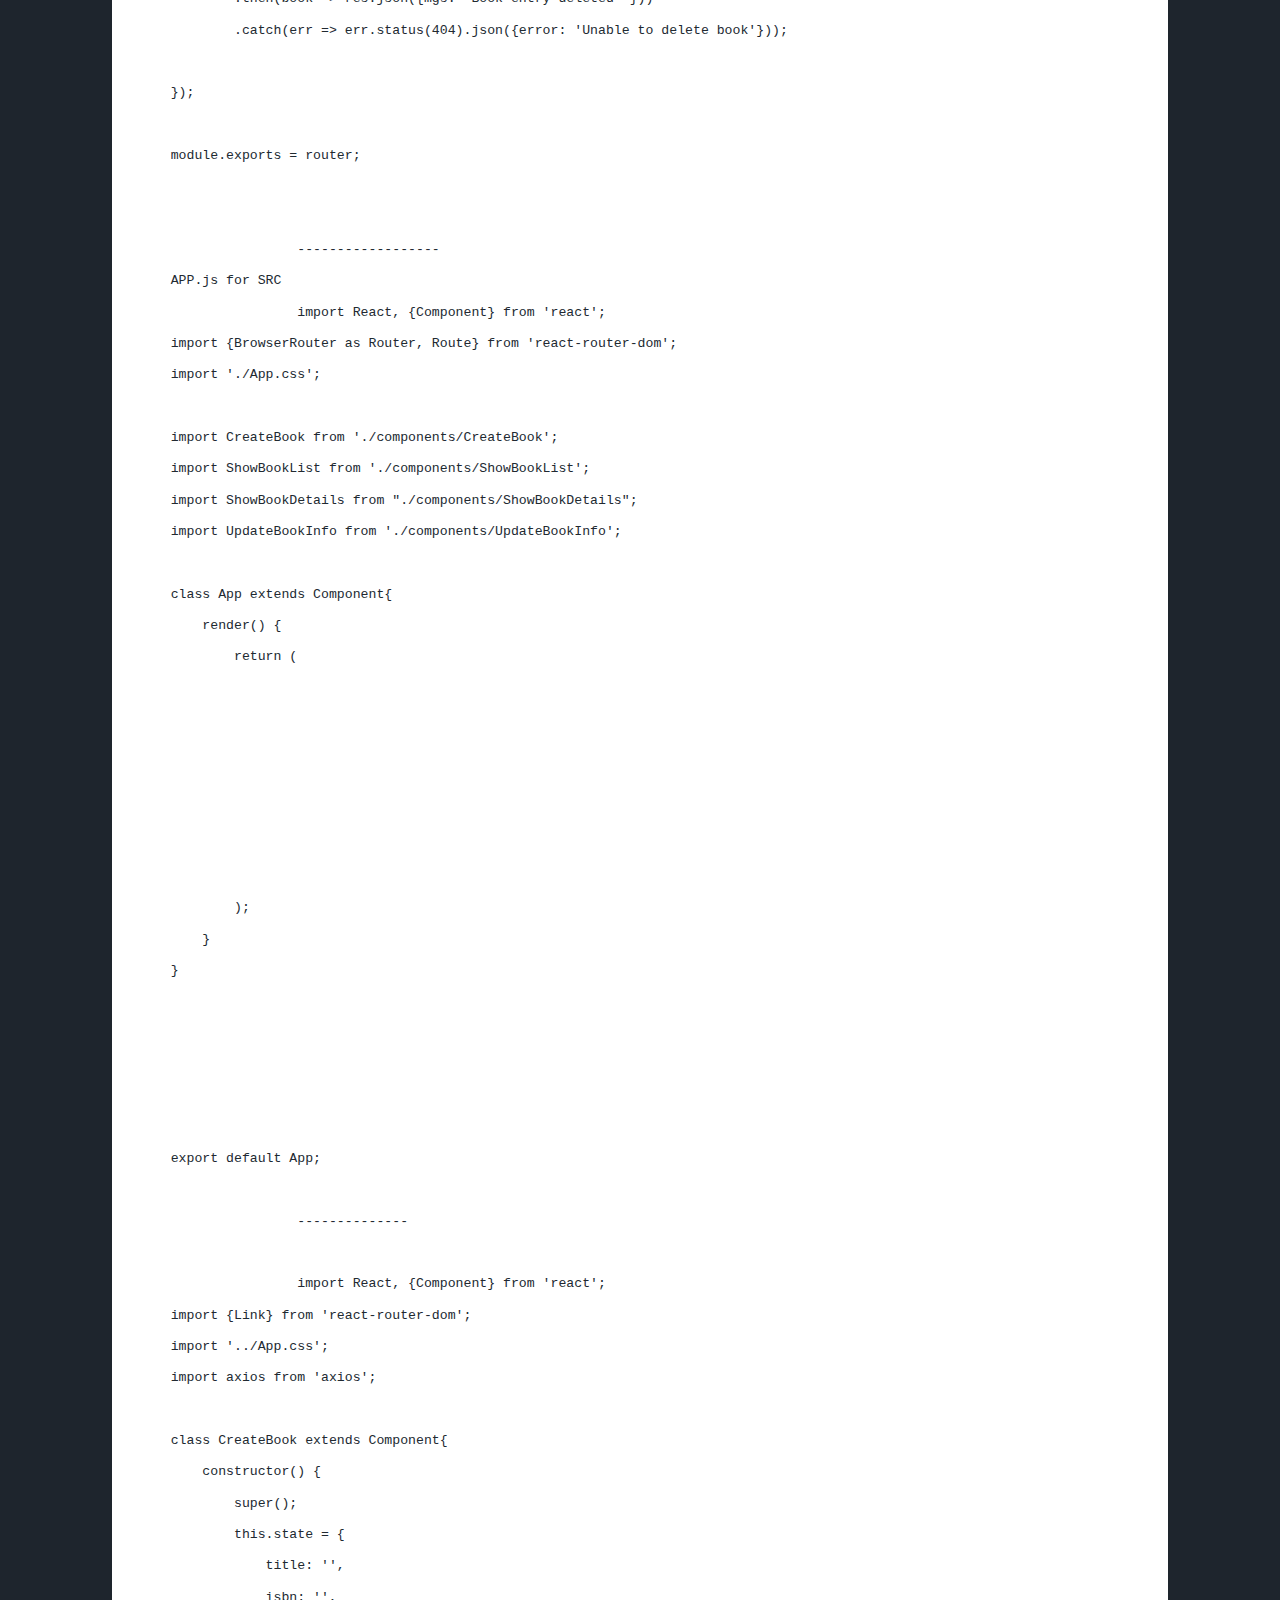
<file: projectThree.html>
<!DOCTYPE html>
<html lang="en">
<head>
    <meta charset="UTF-8">
    <meta charset="utf-8" />
    <meta name="viewport" content="width=device-width, initial-scale=1, user-scalable=no" />
    <script src="https://google-code-prettify.googlecode.com/svn/loader/run_prettify.js"></script>
    <link rel="stylesheet" href="assets/css/main.css" />
    <noscript><link rel="stylesheet" href="assets/css/noscript.css" /></noscript>
    <title>Project One</title>
</head>
<body>
<header id="header">
    <h1>Web</h1>
    <a href="images/Resume.pdf" class="logo">Resume</a>
</header>

<!-- Nav -->
<nav id="nav">
    <ul class="links">
        <li class="active"><a href="index.html">Home</a></li>

    </ul>
    <ul class="icons">
        <li><a href="https://github.com/CisNotSharp" class="icon brands fa-github">
            <span class="label">GitHub</span></a></li>
    </ul>
</nav>

<main id="main">
    <article>
        <header>

            <h2>Displaying pure HTML & CSS skills</h2><br/>

        </header>
        <h2>Home Page</h2>
        <a href="projectThree.html" class="image fit"><img src="images/htmlcssproject.PNG" alt="converter" /></a>
        <h2>Second Page</h2>
        <a href="projectThree.html" class="image fit"><img src="images/cs1.PNG" alt="converter" /></a>
        <h2>Third Page</h2>
        <a href="projectThree.html" class="image fit"><img src="images/cs2.PNG" alt="converter" /></a>
        <h2>Forth Page</h2>
        <a href="projectThree.html" class="image fit"><img src="images/cs3.PNG" alt="converter" /></a>
        <h2>Fifth Page</h2>
        <a href="projectThree.html" class="image fit"><img src="images/cs4.PNG" alt="converter" /></a>

    </article>
    <article>
        <header>

            <h2>React Weather app </h2><br/>

        </header>
        <h2>App js</h2>
        <a href="projectThree.html" class="image fit"><img src="images/react.PNG" alt="converter" /></a>

        <pre>
        import React, {Component}  from 'react';
import Row from "reactstrap/es/Row";
import Col from "reactstrap/es/Col";
import Container from "reactstrap/es/Container";
import PageHeader from "./components/PageHeader";
import Location from "./components/Location";
import Temperature from "./components/Temperature";
import Humidity from "./components/Humidity";
import Wind from "./components/Wind";
import Rainfall from "./components/Rain";
import Conditions from "./components/Conditions";
import Copyright from "./components/Copyright";

export default class App extends Component {
  state = {};

  constructor(props) {
    super(props);
    this.state = {
      temperature:undefined,
      city: 'Sydney',
      country: 'AU',
      humidity: undefined,
      description: undefined,
      error: undefined,
      theDateTime: new Date().toLocaleDateString(),
    };
    this.getWeather();
    console.log(this.state);
  };


  getWeather = async (event) => {
    //event.preventDefault();

    const city = this.state.city;
    const country = this.state.country;
    const API_key = '5804decccbab03f8bf404b86556a1ed4';
    const api = 'https://api.openweathermap.org/data/2.5/weather' +
        `?q=${city},${country}&APPID=${API_key}`;

    const api_call = await fetch(api);
    const response = await api_call.json();

    this.setState({
      temperature: response.main.temp,
      city: response.name,
      country: response.sys.country,
      humidity: response.main.humidity,
      description: response.weather[0].description,
      main: response.weather[0].main,
      weatherID: response.weather[0].id,
      error: '',
      clouds: response.clouds,
      minTemp: response.main.temp_min,
      maxTemp: response.main.temp_max,
      cod: response.cod,
      latitude: response.coord.lat,
      longitude: response.coord.lon,
      dt: response.dt,
      id: response.id,
      sysMessage: response.sys.message,
      sysSunrise: response.sys.sunrise,
      sysSunSet: response.sys.sunset,
      sysType: response.sys.type,
      sysTZ: response.sys.timeZone,
      windDir: response.wind.deg,
      windSpeed: response.wind.speed,
      rain: response.rain,
    })

  };

  render() {
  return (
        <!--
      <Container className="App">
        <PageHeader />

        <header className="bg-dark text-light">
          <h1>Weather Be Not</h1>
        </header>

        <main>
          <Row>
            <Col>
              <h5>Select Location</h5>
              </Col>

              <Col>
              <p>DROPDOWN HERE Country</p>
              <p>DROPDOWN HERE City</p>
              </Col>
          </Row>

          <Row className="border-top border-secondary">
            <Col className="border">

          <Location city={this.state.city}
                    country={this.state.country} />

          <Temperature temperature={this.state.temperature} />

            <Humidity humidity={this.state.humidity}/>

            <Wind speed={this.state.windSpeed}
                  direction={this.state.windDir}

            />

          <Rainfall rain={this.state.rain}
          />

          <Conditions conditions={this.state.description}/>

            </Col>
        </Row>
        </main>

          <Copyright foot={this.state.theDateTime}/>
      </Container>
  )
}

}
-->

    </pre>
        <h2>Components</h2>
    <img src="images/Mernstack.PNG" alt="weather">

        <article>
            <header>

                <h2>MernStack</h2><br/>

            </header>
            <a href="projectOne.html" class="image fit"><img src="images/Mernstack.PNG" alt="converter" /></a>
            <p>Full Stack ReactJs Project still currently working on it</p>

            <pre>
                APP.JS file to connect to DB
                const express = require('express');
const connectDB = require('./config/db');
var cors = require('cors');

// routes
const books = require('./routes/api/books');

const app = express();

// Connect Database
connectDB();

// cors
app.use(cors({ origin: true, credentials: true }));

// Init Middleware
app.use(express.json({ extended: false }));

app.get('/', (req, res) => res.send('Hello world!'));

// use Routes
app.use('/api/books', books);

const port = process.env.PORT || 8082;

app.listen(port, () => console.log(`Server running on port ${port}`));
                ----------------

Routes
// routes/api/book.js

const express = require('express');
const router = express.Router();

// Load Book Model

const Book = require('../../models/Book');

// @route GET app/book/test
// @description tests books route
// @access Public

router.get('/test', (req, res) => res.send('book route testing'));


// @route GET api/books
// @description Get all books
// @access Public

router.get('/', (req, res) => {
    Book.find()
        .then(book => res.json(books))
        .catch(err => res.status(404).json({nobooksfound: 'No Books Found'}));

});

// @route GET api/books/:id
// @description Get single book by id
// @access Public

router.get('/:id', (req, res) => {
    Book.findById(req.params.id)
        .then(book => res.json(book))
        .catch(err => res.status(404).json({nobookfound: 'No Book Found'}));
});

// @route GET api/books
// @description add/save book
// @access Public

router.post('/', (req, res) => {
    Book.create(req.body)
        .then(book => res.json({meg: 'Book added successfully'}))
        .catch(err => err.status(400).json({error: 'Unable to add the book'}));

});

router.put('/:id', (req, res) => {
    Book.findByIdAndUpdate(req.params.id, req.body)
        .then(book => res.json({mes: 'Updated successfully'}))
        .catch(err => res.status(400).json({error: 'Unable to updated the database'}));

});

// @route GET api/books/:id
// @description Delete book by id
// @access Public

router.delete('/:id', (req, res) => {
    Book.findByIdAndRemove(req.params.id, req.body)
        .then(book => res.json({mgs: 'Book entry deleted '}))
        .catch(err => err.status(404).json({error: 'Unable to delete book'}));

});

module.exports = router;


                ------------------
APP.js for SRC
                import React, {Component} from 'react';
import {BrowserRouter as Router, Route} from 'react-router-dom';
import './App.css';

import CreateBook from './components/CreateBook';
import ShowBookList from './components/ShowBookList';
import ShowBookDetails from "./components/ShowBookDetails";
import UpdateBookInfo from './components/UpdateBookInfo';

class App extends Component{
    render() {
        return (

            <Router>
                <Route exact path='/' component={ShowBookList}/>
                <Route exact path='/create-book' component={CreateBook}/>
                <Route exact path='/edit-book/:id' component={UpdateBookInfo}/>
                <Route exact path='/show-book/:id' component={ShowBookDetails}/>
            </Router>
        );
    }
}





export default App;

                --------------

                import React, {Component} from 'react';
import {Link} from 'react-router-dom';
import '../App.css';
import axios from 'axios';

class CreateBook extends Component{
    constructor() {
        super();
        this.state = {
            title: '',
            isbn: '',
            author: '',
            description: '',
            published_date: '',
            publisher: ''
        };
    }
    onChange = e => {
        this.setState({[e.target.name]: e.target.value});

    };

    onSubmit = e => {
        e.preventDefault();
        const data  = {
            title: this.state.title,
            isbn: this.state.isbn,
            author: this.state.author,
            description: this.state.description,
            published_date: this.state.published_date,
            publisher: this.state.publisher
        };

        axios
            .post('http://localhost:8082/api/book', data)
            .then(res => {
                this.setState({
                    title: '',
                    isbn:'',
                    author:'',
                    description:'',
                    published_date:'',
                    publisher:''
                })
                this.props.history.push('/');
            })
            .catch(err => {
                console.log("Error in CreateBook");
            })
    };

    render() {
        return(

        )
    }
}

export default CreateBoo

        </pre>

        </article>

    </article>
</main>
</body>
</html>
</file>
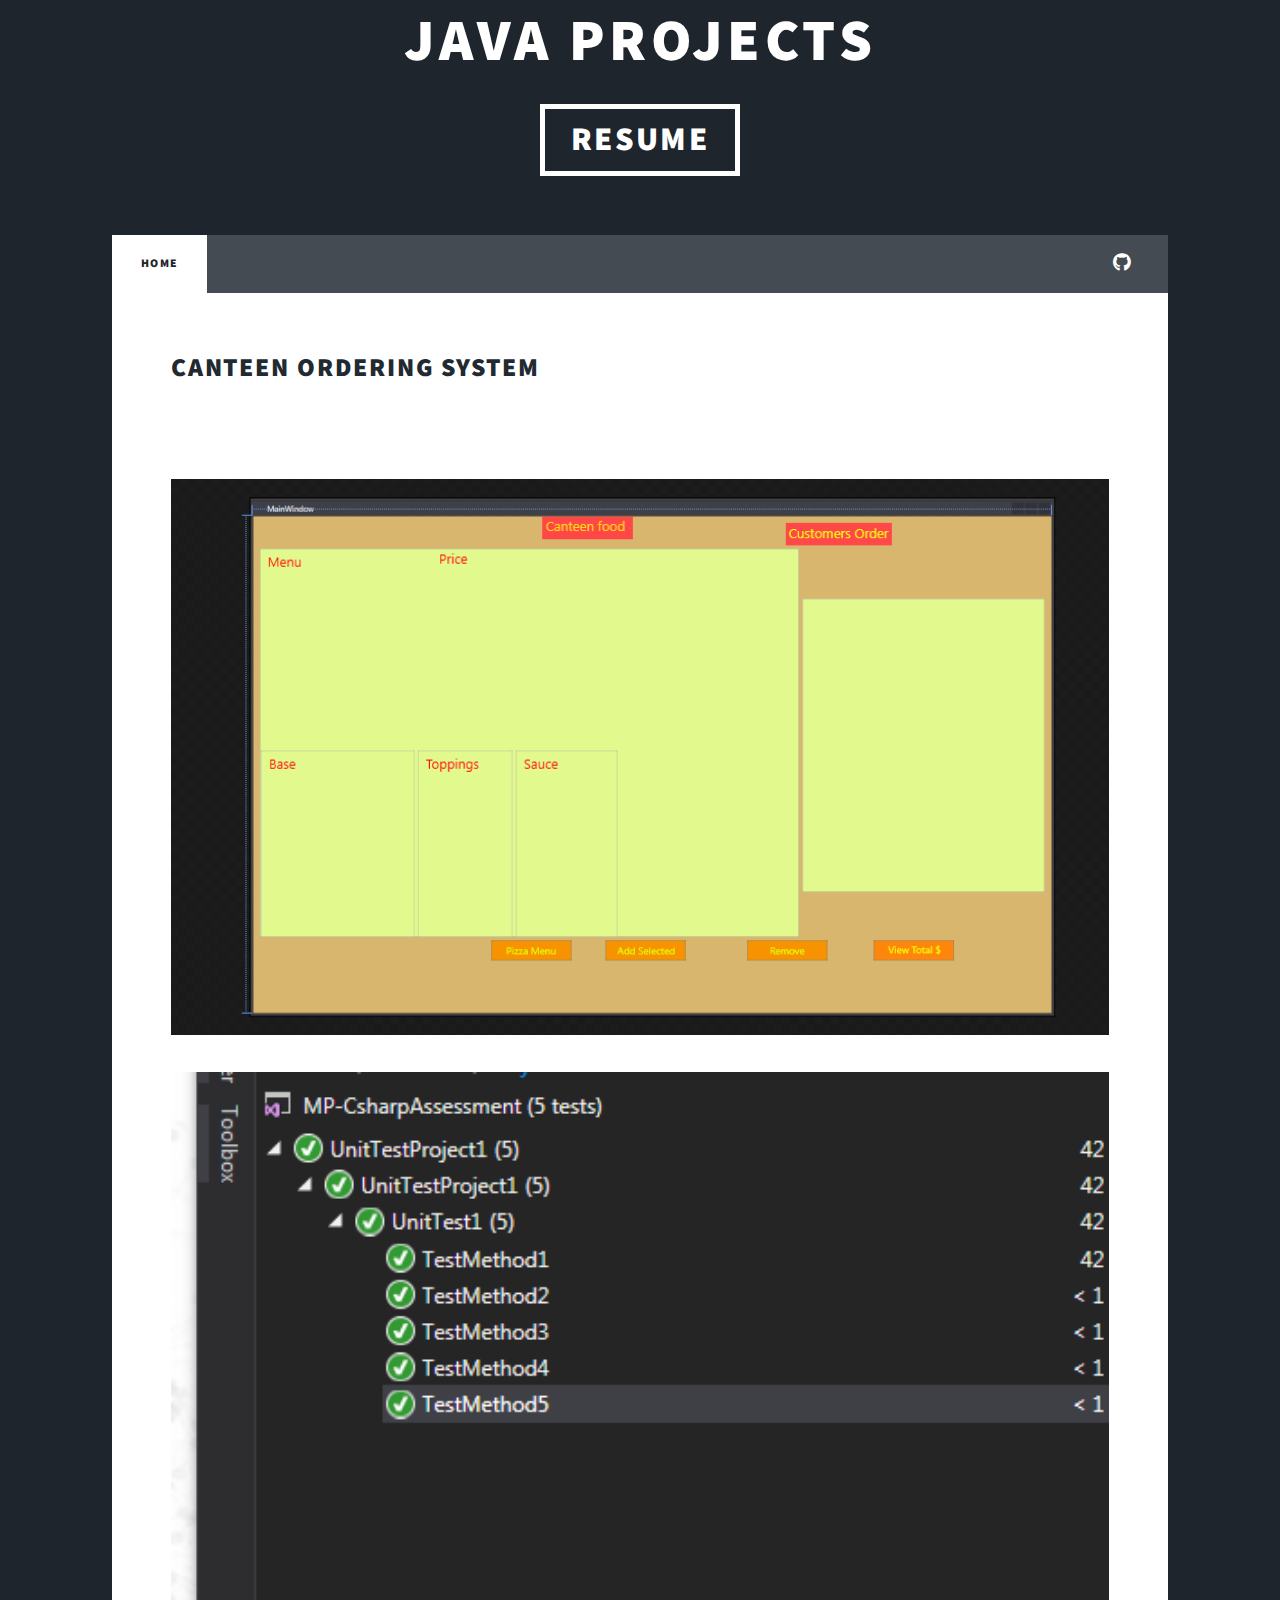
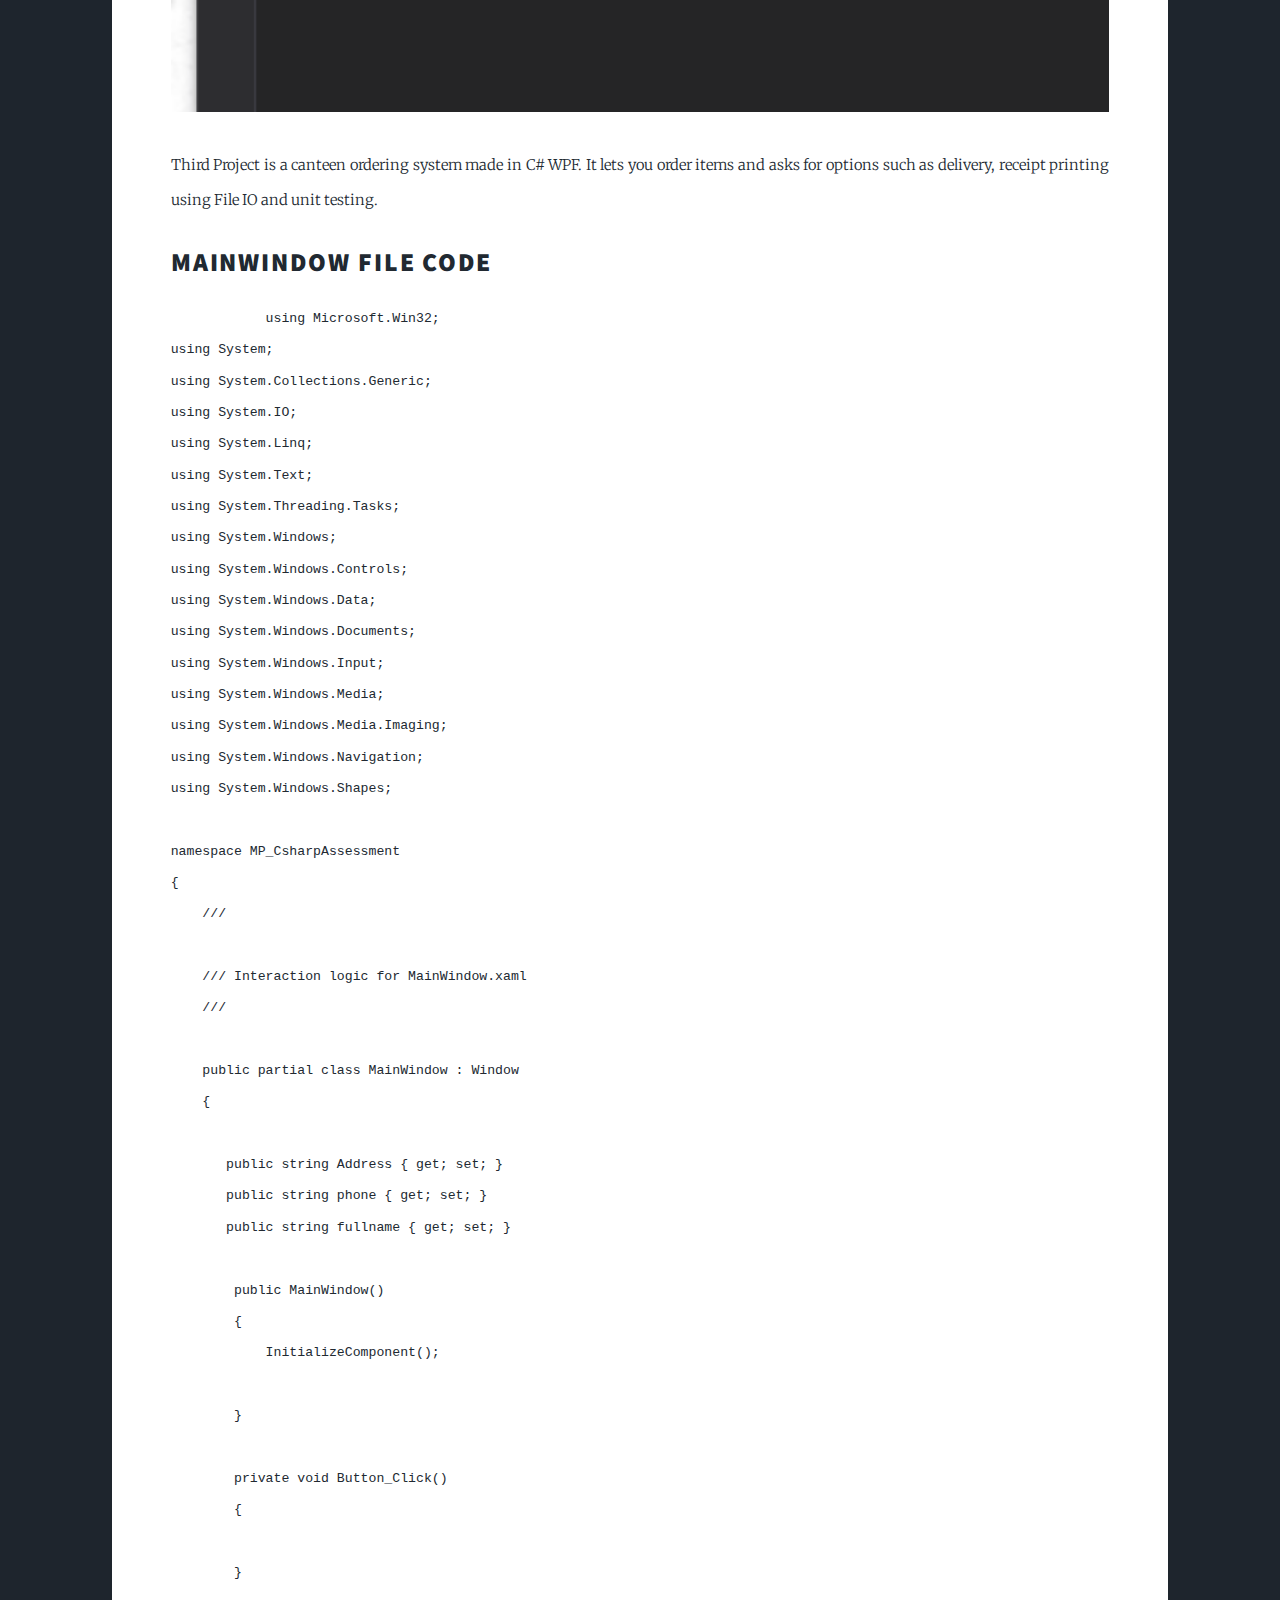
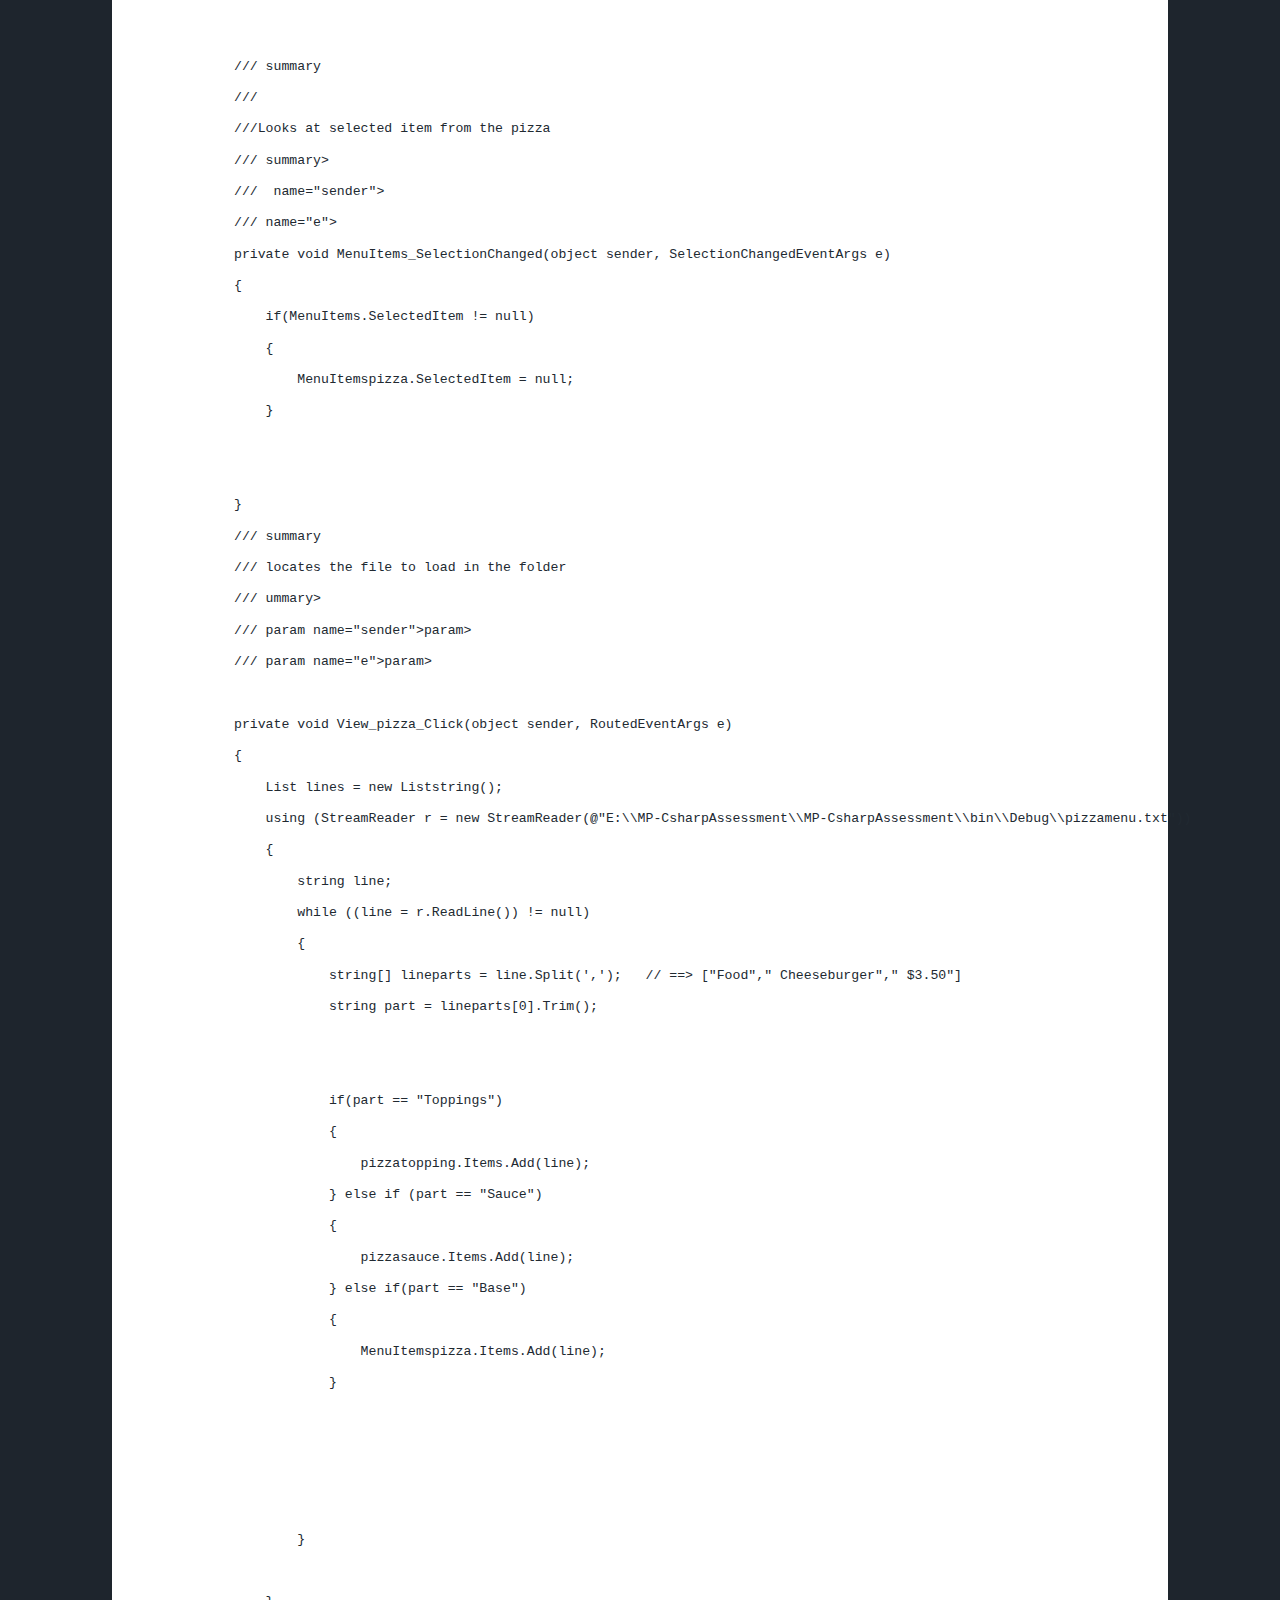
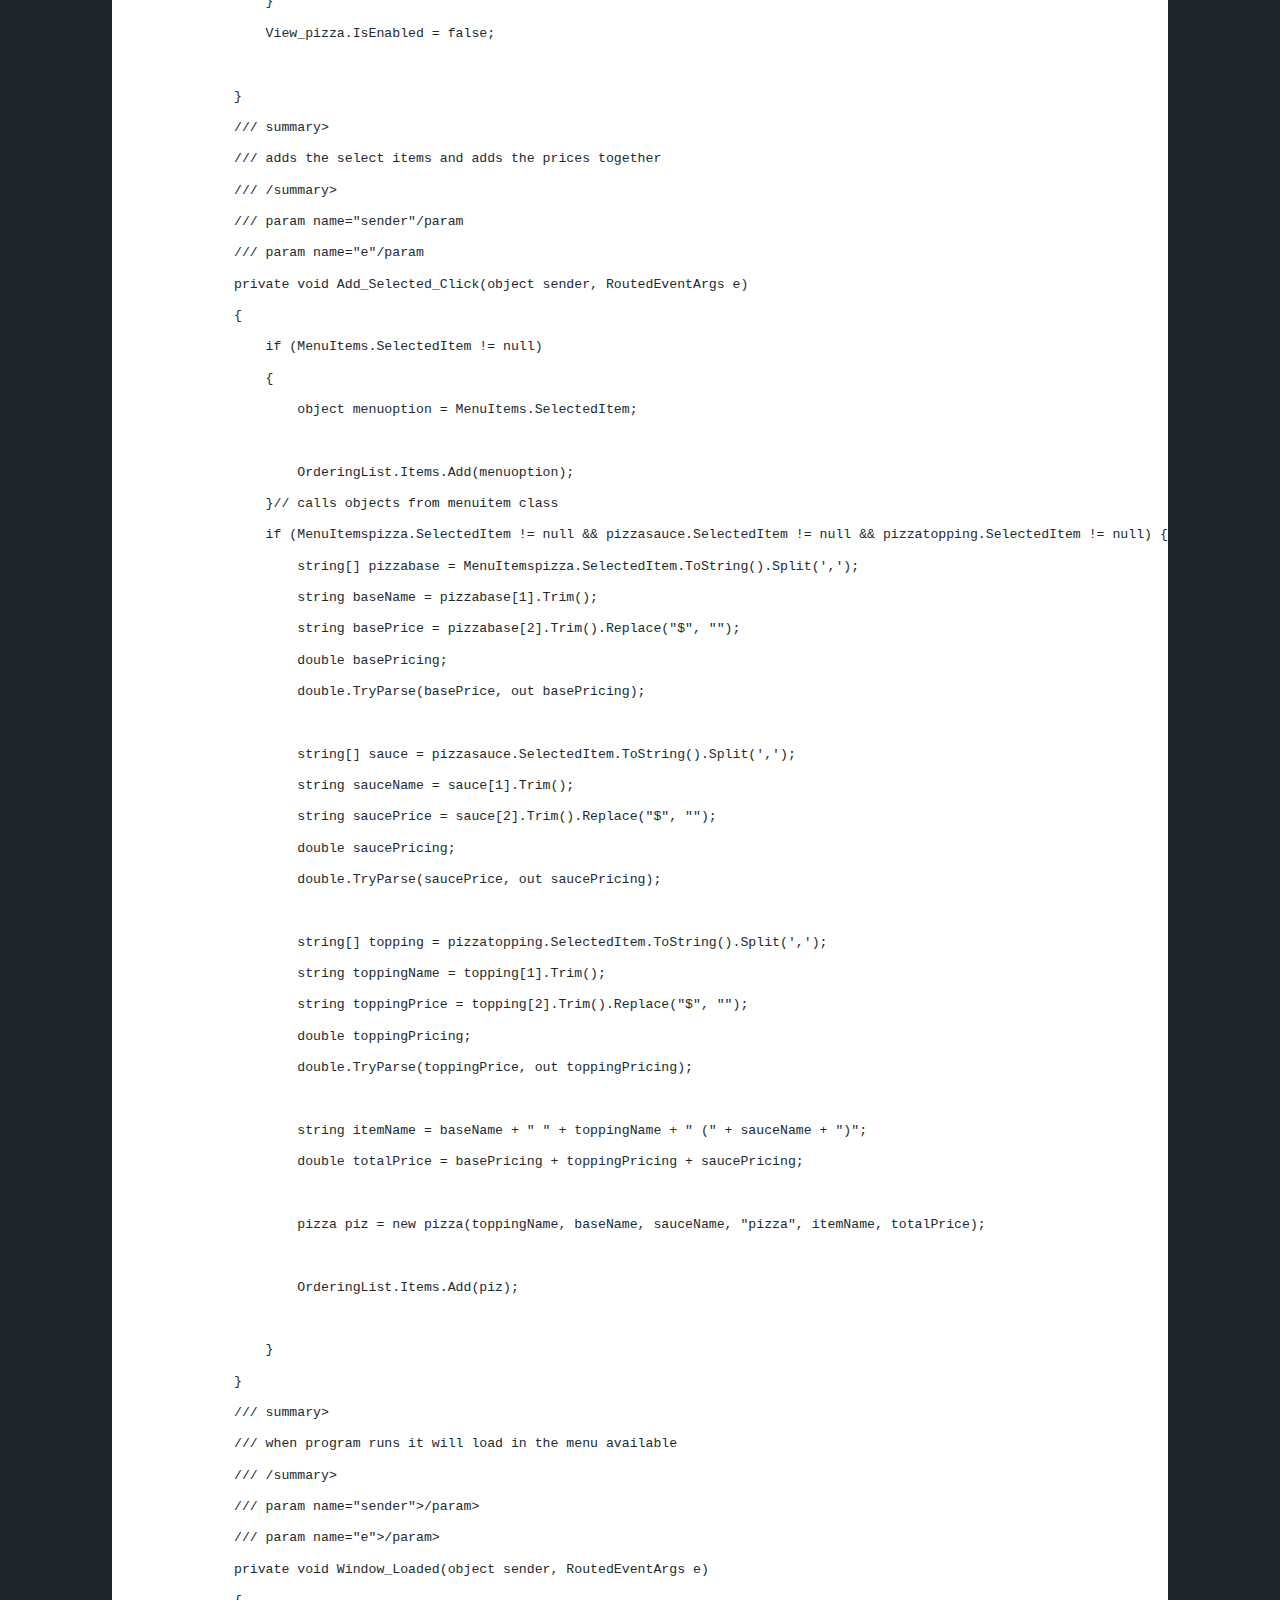
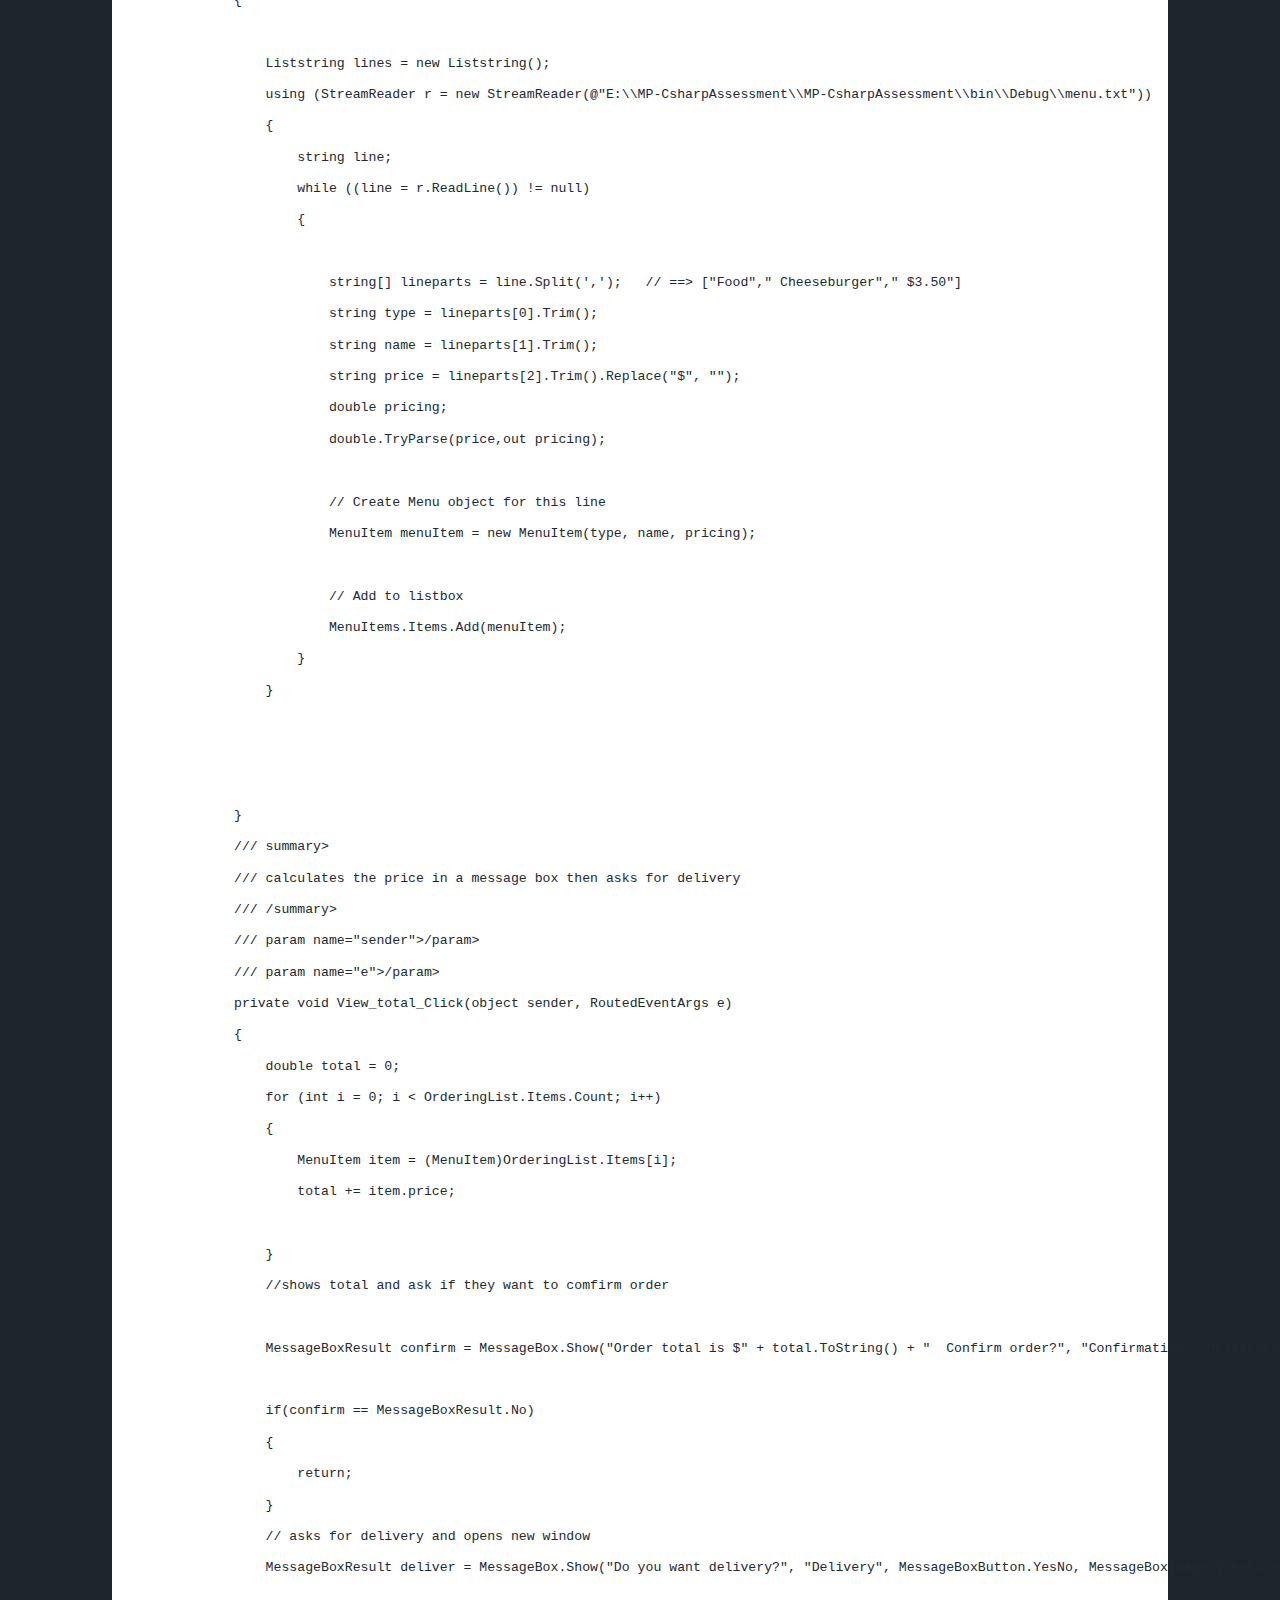
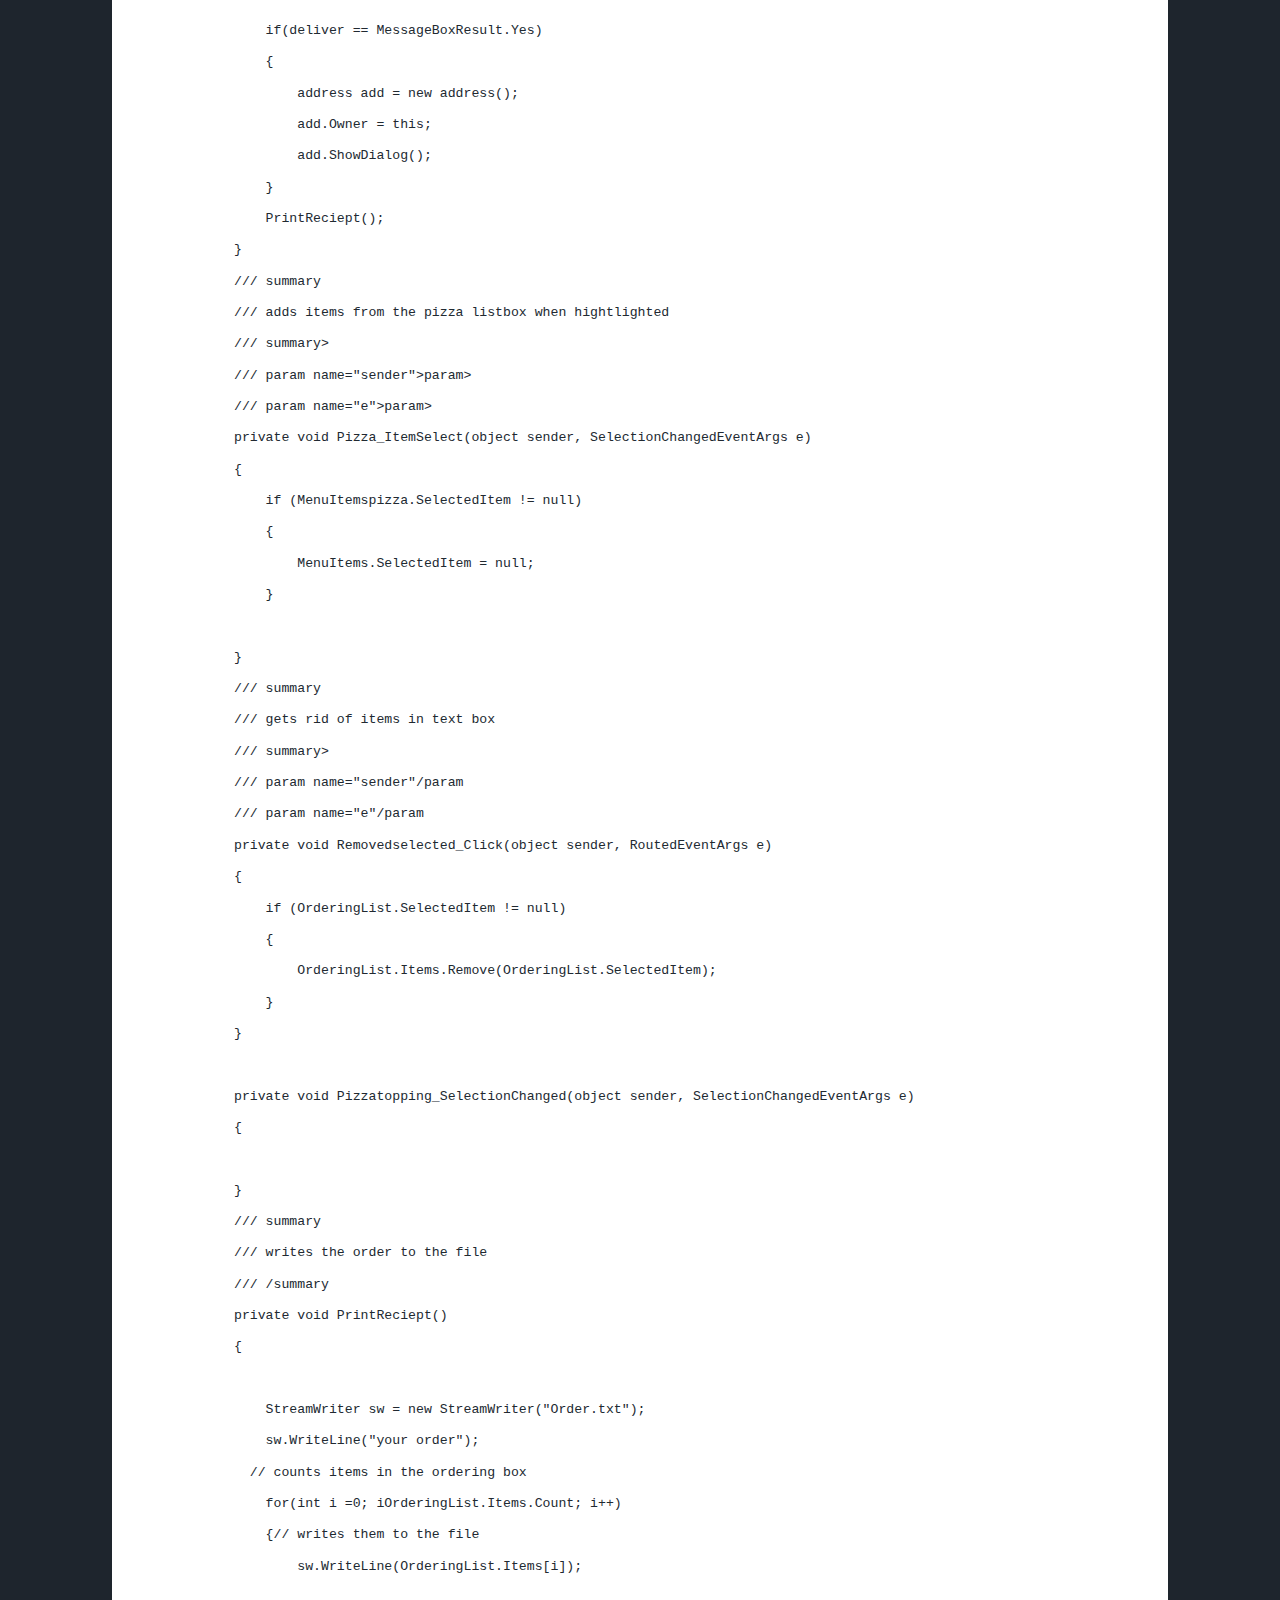
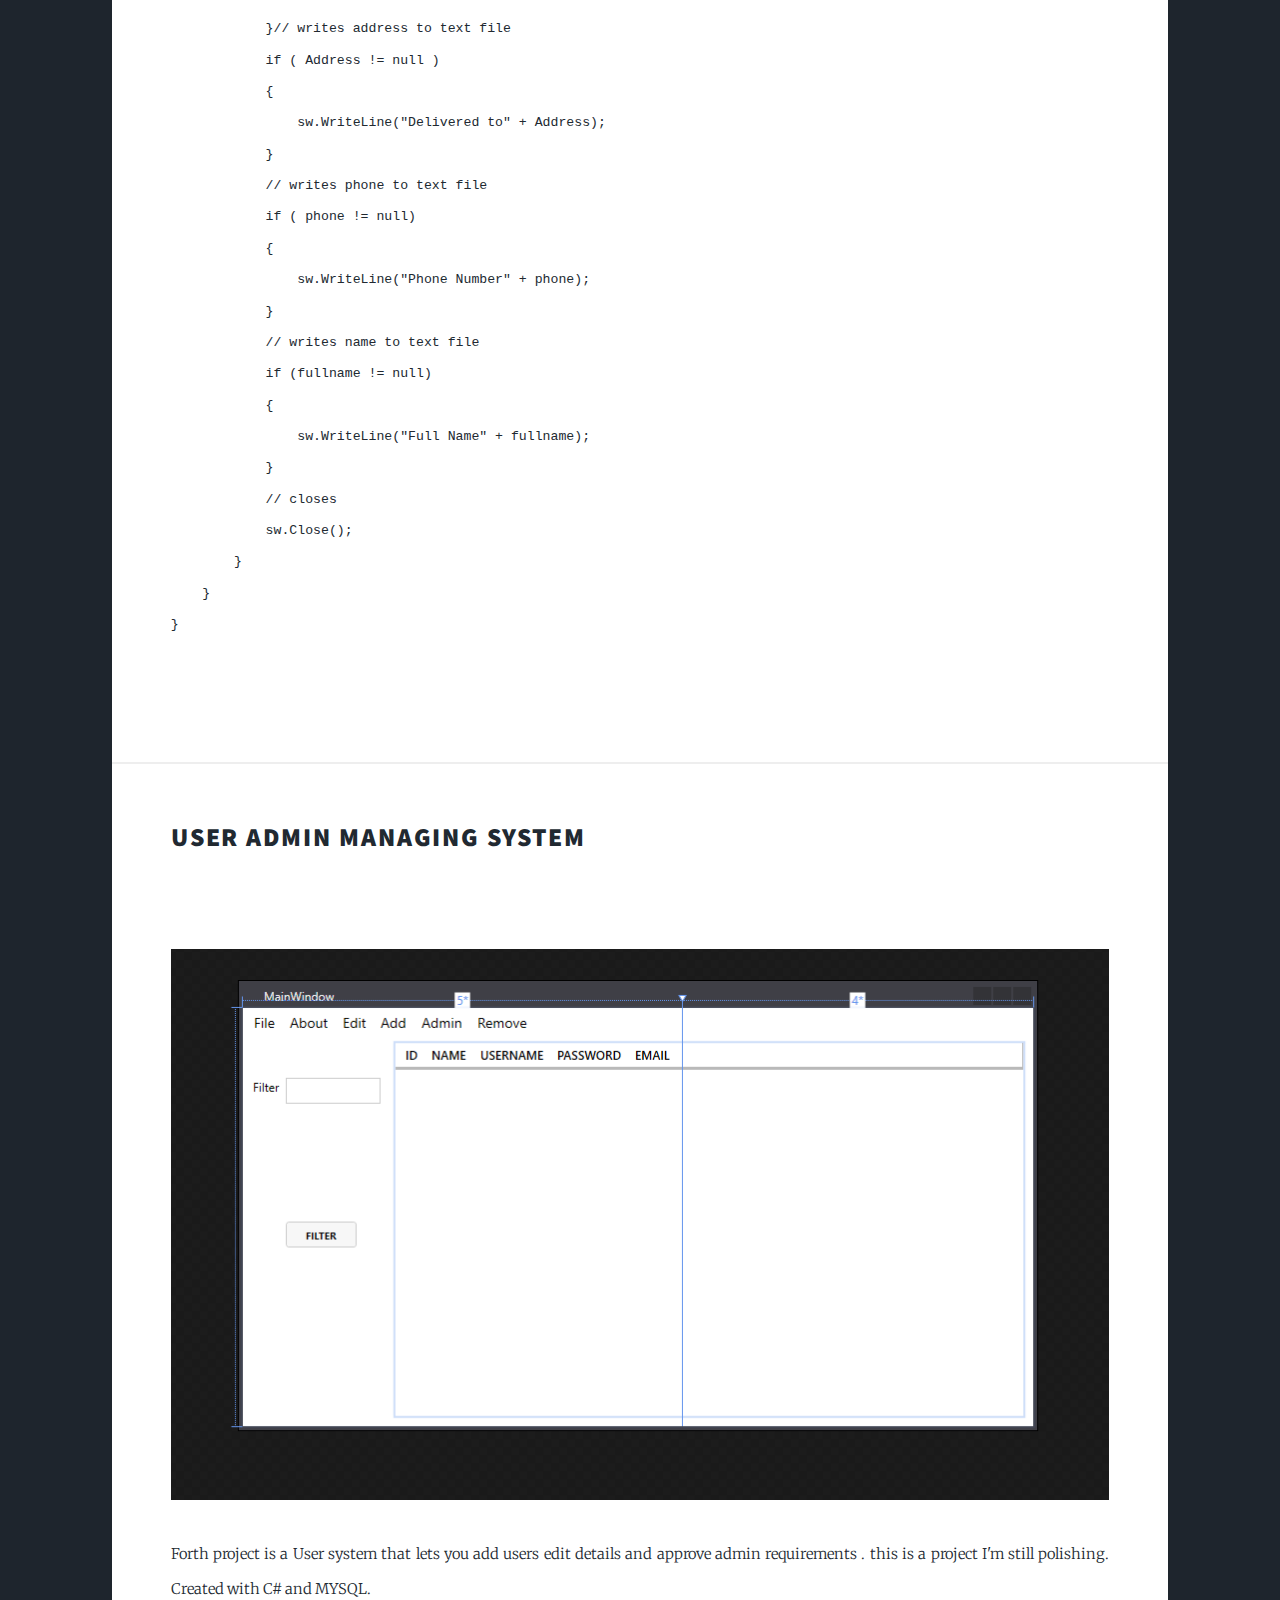
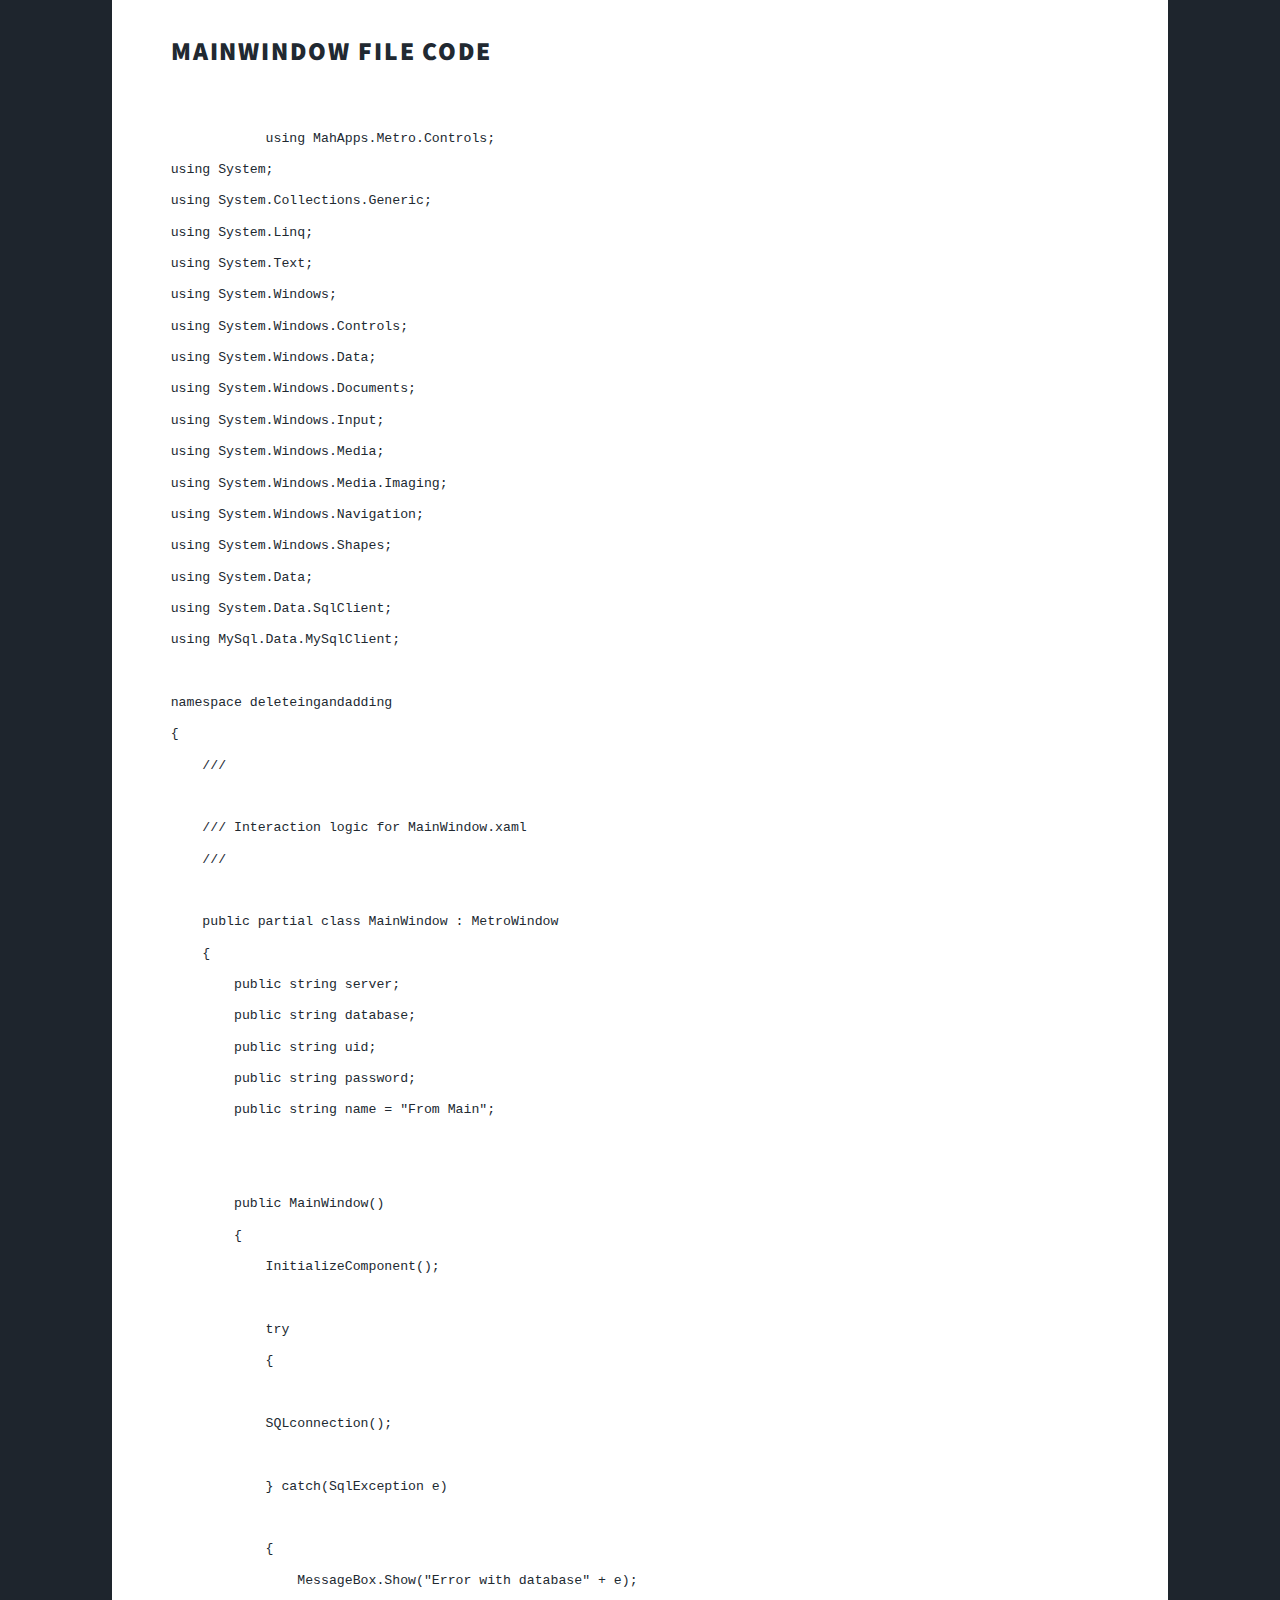
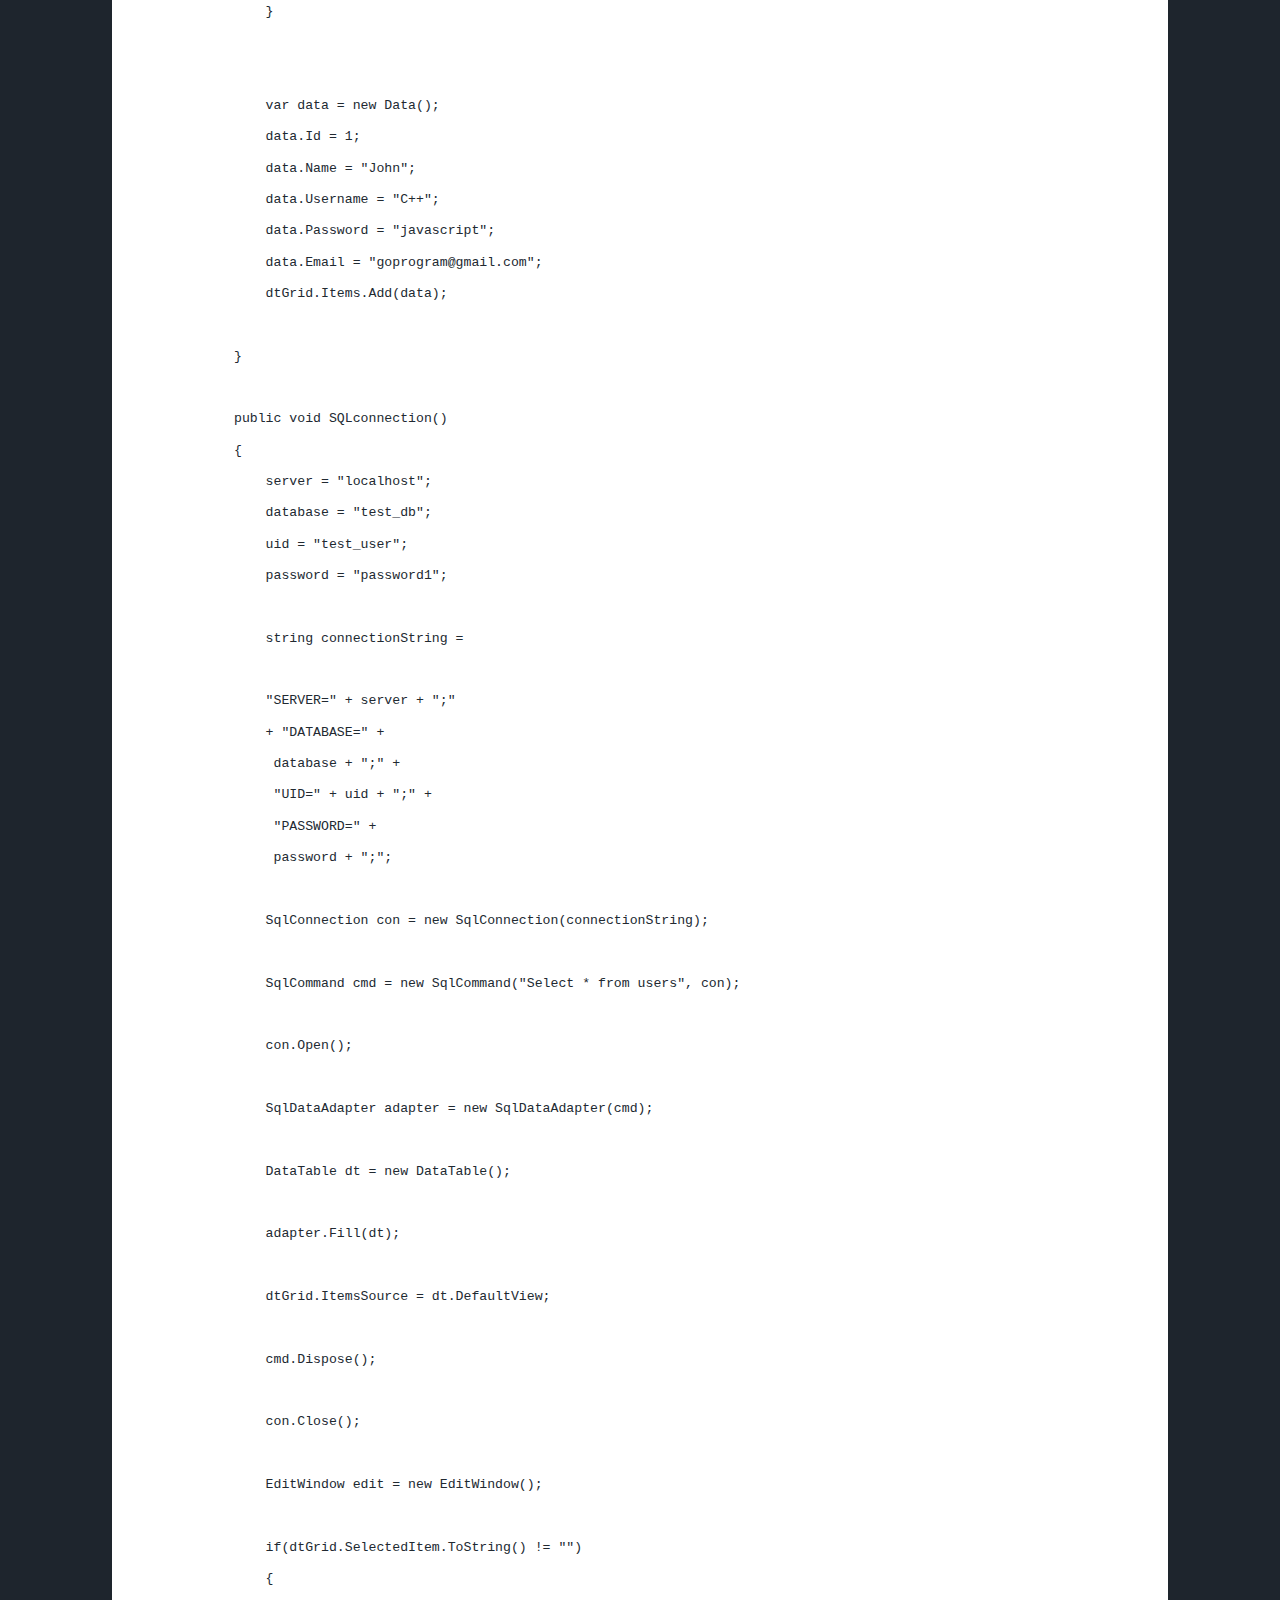
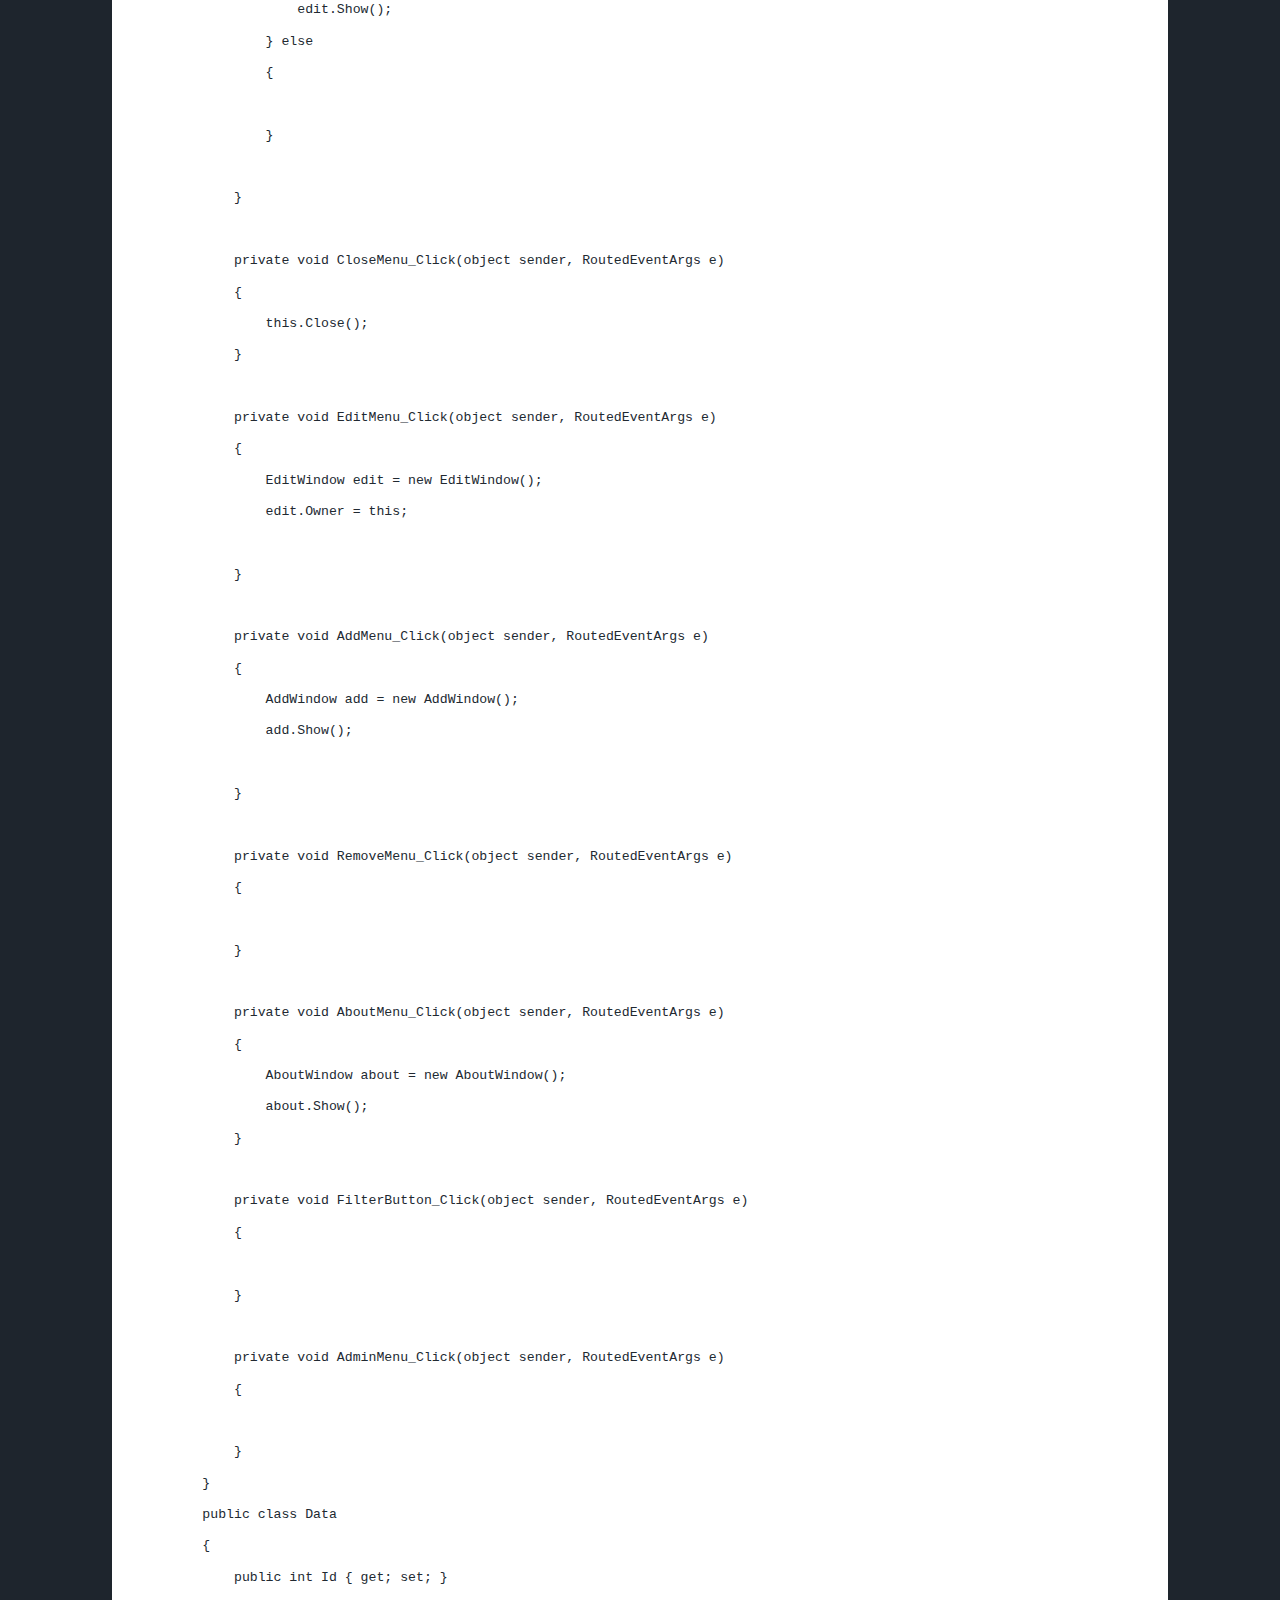
<file: projectTwo.html>
<!DOCTYPE html>
<html lang="en">
<head>
    <meta charset="UTF-8">
    <meta charset="utf-8" />
    <meta name="viewport" content="width=device-width, initial-scale=1, user-scalable=no" />
    <script src="https://google-code-prettify.googlecode.com/svn/loader/run_prettify.js"></script>
    <link rel="stylesheet" href="assets/css/main.css" />
    <noscript><link rel="stylesheet" href="assets/css/noscript.css" /></noscript>
    <title>Project 3</title>
</head

>
<body>

<header id="header">
    <h1>Java Projects</h1>
    <a href="images/Resume.pdf" class="logo">Resume</a>
</header>

<!-- Nav -->
<nav id="nav">
    <ul class="links">
        <li class="active"><a href="index.html">Home</a></li>

    </ul>
    <ul class="icons">
        <li><a href="https://github.com/CisNotSharp" class="icon brands fa-github">
            <span class="label">GitHub</span></a></li>
    </ul>
</nav>
<main id="main">
    <article>
        <header>

            <h2>Canteen ordering system</h2><br/>

        </header>
        <a href="projectTwo.html" class="image fit"><img src="images/csharp.PNG" alt="converter" /></a>
        <a href="projectTwo.html" class="image fit"><img src="images/unittest.PNG" alt="converter" /></a>
        <p>Third Project is a canteen ordering system made in C# WPF. It lets you order items
            and asks for options such as delivery,
            receipt printing using File IO and unit testing.</p>
        <h2>MainWindow File code</h2>
        <pre>
            using Microsoft.Win32;
using System;
using System.Collections.Generic;
using System.IO;
using System.Linq;
using System.Text;
using System.Threading.Tasks;
using System.Windows;
using System.Windows.Controls;
using System.Windows.Data;
using System.Windows.Documents;
using System.Windows.Input;
using System.Windows.Media;
using System.Windows.Media.Imaging;
using System.Windows.Navigation;
using System.Windows.Shapes;

namespace MP_CsharpAssessment
{
    /// <summary>
    /// Interaction logic for MainWindow.xaml
    /// </summary>
    public partial class MainWindow : Window
    {

       public string Address { get; set; }
       public string phone { get; set; }
       public string fullname { get; set; }

        public MainWindow()
        {
            InitializeComponent();

        }

        private void Button_Click()
        {

        }


        /// summary
        ///
        ///Looks at selected item from the pizza
        /// summary>
        ///  name="sender">
        /// name="e">
        private void MenuItems_SelectionChanged(object sender, SelectionChangedEventArgs e)
        {
            if(MenuItems.SelectedItem != null)
            {
                MenuItemspizza.SelectedItem = null;
            }


        }
        /// summary
        /// locates the file to load in the folder
        /// ummary>
        /// param name="sender">param>
        /// param name="e">param>

        private void View_pizza_Click(object sender, RoutedEventArgs e)
        {
            List lines = new Liststring();
            using (StreamReader r = new StreamReader(@"E:\\MP-CsharpAssessment\\MP-CsharpAssessment\\bin\\Debug\\pizzamenu.txt"))
            {
                string line;
                while ((line = r.ReadLine()) != null)
                {
                    string[] lineparts = line.Split(',');   // ==> ["Food"," Cheeseburger"," $3.50"]
                    string part = lineparts[0].Trim();


                    if(part == "Toppings")
                    {
                        pizzatopping.Items.Add(line);
                    } else if (part == "Sauce")
                    {
                        pizzasauce.Items.Add(line);
                    } else if(part == "Base")
                    {
                        MenuItemspizza.Items.Add(line);
                    }




                }

            }
            View_pizza.IsEnabled = false;

        }
        /// summary>
        /// adds the select items and adds the prices together
        /// /summary>
        /// param name="sender"/param
        /// param name="e"/param
        private void Add_Selected_Click(object sender, RoutedEventArgs e)
        {
            if (MenuItems.SelectedItem != null)
            {
                object menuoption = MenuItems.SelectedItem;

                OrderingList.Items.Add(menuoption);
            }// calls objects from menuitem class
            if (MenuItemspizza.SelectedItem != null && pizzasauce.SelectedItem != null && pizzatopping.SelectedItem != null) {
                string[] pizzabase = MenuItemspizza.SelectedItem.ToString().Split(',');
                string baseName = pizzabase[1].Trim();
                string basePrice = pizzabase[2].Trim().Replace("$", "");
                double basePricing;
                double.TryParse(basePrice, out basePricing);

                string[] sauce = pizzasauce.SelectedItem.ToString().Split(',');
                string sauceName = sauce[1].Trim();
                string saucePrice = sauce[2].Trim().Replace("$", "");
                double saucePricing;
                double.TryParse(saucePrice, out saucePricing);

                string[] topping = pizzatopping.SelectedItem.ToString().Split(',');
                string toppingName = topping[1].Trim();
                string toppingPrice = topping[2].Trim().Replace("$", "");
                double toppingPricing;
                double.TryParse(toppingPrice, out toppingPricing);

                string itemName = baseName + " " + toppingName + " (" + sauceName + ")";
                double totalPrice = basePricing + toppingPricing + saucePricing;

                pizza piz = new pizza(toppingName, baseName, sauceName, "pizza", itemName, totalPrice);

                OrderingList.Items.Add(piz);

            }
        }
        /// summary>
        /// when program runs it will load in the menu available
        /// /summary>
        /// param name="sender">/param>
        /// param name="e">/param>
        private void Window_Loaded(object sender, RoutedEventArgs e)
        {

            Liststring lines = new Liststring();
            using (StreamReader r = new StreamReader(@"E:\\MP-CsharpAssessment\\MP-CsharpAssessment\\bin\\Debug\\menu.txt"))
            {
                string line;
                while ((line = r.ReadLine()) != null)
                {

                    string[] lineparts = line.Split(',');   // ==> ["Food"," Cheeseburger"," $3.50"]
                    string type = lineparts[0].Trim();
                    string name = lineparts[1].Trim();
                    string price = lineparts[2].Trim().Replace("$", "");
                    double pricing;
                    double.TryParse(price,out pricing);

                    // Create Menu object for this line
                    MenuItem menuItem = new MenuItem(type, name, pricing);

                    // Add to listbox
                    MenuItems.Items.Add(menuItem);
                }
            }



        }
        /// summary>
        /// calculates the price in a message box then asks for delivery
        /// /summary>
        /// param name="sender">/param>
        /// param name="e">/param>
        private void View_total_Click(object sender, RoutedEventArgs e)
        {
            double total = 0;
            for (int i = 0; i < OrderingList.Items.Count; i++)
            {
                MenuItem item = (MenuItem)OrderingList.Items[i];
                total += item.price;

            }
            //shows total and ask if they want to comfirm order

            MessageBoxResult confirm = MessageBox.Show("Order total is $" + total.ToString() + "  Confirm order?", "Confirmation", MessageBoxButton.YesNo, MessageBoxImage.Question);

            if(confirm == MessageBoxResult.No)
            {
                return;
            }
            // asks for delivery and opens new window
            MessageBoxResult deliver = MessageBox.Show("Do you want delivery?", "Delivery", MessageBoxButton.YesNo, MessageBoxImage.Question);

            if(deliver == MessageBoxResult.Yes)
            {
                address add = new address();
                add.Owner = this;
                add.ShowDialog();
            }
            PrintReciept();
        }
        /// summary
        /// adds items from the pizza listbox when hightlighted
        /// summary>
        /// param name="sender">param>
        /// param name="e">param>
        private void Pizza_ItemSelect(object sender, SelectionChangedEventArgs e)
        {
            if (MenuItemspizza.SelectedItem != null)
            {
                MenuItems.SelectedItem = null;
            }

        }
        /// summary
        /// gets rid of items in text box
        /// summary>
        /// param name="sender"/param
        /// param name="e"/param
        private void Removedselected_Click(object sender, RoutedEventArgs e)
        {
            if (OrderingList.SelectedItem != null)
            {
                OrderingList.Items.Remove(OrderingList.SelectedItem);
            }
        }

        private void Pizzatopping_SelectionChanged(object sender, SelectionChangedEventArgs e)
        {

        }
        /// summary
        /// writes the order to the file
        /// /summary
        private void PrintReciept()
        {

            StreamWriter sw = new StreamWriter("Order.txt");
            sw.WriteLine("your order");
          // counts items in the ordering box
            for(int i =0; iOrderingList.Items.Count; i++)
            {// writes them to the file
                sw.WriteLine(OrderingList.Items[i]);

            }// writes address to text file
            if ( Address != null )
            {
                sw.WriteLine("Delivered to" + Address);
            }
            // writes phone to text file
            if ( phone != null)
            {
                sw.WriteLine("Phone Number" + phone);
            }
            // writes name to text file
            if (fullname != null)
            {
                sw.WriteLine("Full Name" + fullname);
            }
            // closes
            sw.Close();
        }
    }
}

        </pre>

    </article>
  <article>
        <header>

            <h2>User admin managing system</h2><br/>

        </header>
        <a href="projectTwo.html" class="image fit"><img src="images/csharp2.PNG" alt="converter" /></a>
        <p>Forth project is a User system that lets you add users edit details and
            approve admin requirements
            . this is a project I'm still polishing. Created with C# and MYSQL.</p>
      <h2>MainWindow file code</h2>
        <pre>

            using MahApps.Metro.Controls;
using System;
using System.Collections.Generic;
using System.Linq;
using System.Text;
using System.Windows;
using System.Windows.Controls;
using System.Windows.Data;
using System.Windows.Documents;
using System.Windows.Input;
using System.Windows.Media;
using System.Windows.Media.Imaging;
using System.Windows.Navigation;
using System.Windows.Shapes;
using System.Data;
using System.Data.SqlClient;
using MySql.Data.MySqlClient;

namespace deleteingandadding
{
    /// <summary>
    /// Interaction logic for MainWindow.xaml
    /// </summary>
    public partial class MainWindow : MetroWindow
    {
        public string server;
        public string database;
        public string uid;
        public string password;
        public string name = "From Main";


        public MainWindow()
        {
            InitializeComponent();

            try
            {

            SQLconnection();

            } catch(SqlException e)

            {
                MessageBox.Show("Error with database" + e);
            }


            var data = new Data();
            data.Id = 1;
            data.Name = "John";
            data.Username = "C++";
            data.Password = "javascript";
            data.Email = "goprogram@gmail.com";
            dtGrid.Items.Add(data);

        }

        public void SQLconnection()
        {
            server = "localhost";
            database = "test_db";
            uid = "test_user";
            password = "password1";

            string connectionString =

            "SERVER=" + server + ";"
            + "DATABASE=" +
             database + ";" +
             "UID=" + uid + ";" +
             "PASSWORD=" +
             password + ";";

            SqlConnection con = new SqlConnection(connectionString);

            SqlCommand cmd = new SqlCommand("Select * from users", con);

            con.Open();

            SqlDataAdapter adapter = new SqlDataAdapter(cmd);

            DataTable dt = new DataTable();

            adapter.Fill(dt);

            dtGrid.ItemsSource = dt.DefaultView;

            cmd.Dispose();

            con.Close();

            EditWindow edit = new EditWindow();

            if(dtGrid.SelectedItem.ToString() != "")
            {
                edit.Show();
            } else
            {

            }

        }

        private void CloseMenu_Click(object sender, RoutedEventArgs e)
        {
            this.Close();
        }

        private void EditMenu_Click(object sender, RoutedEventArgs e)
        {
            EditWindow edit = new EditWindow();
            edit.Owner = this;

        }

        private void AddMenu_Click(object sender, RoutedEventArgs e)
        {
            AddWindow add = new AddWindow();
            add.Show();

        }

        private void RemoveMenu_Click(object sender, RoutedEventArgs e)
        {

        }

        private void AboutMenu_Click(object sender, RoutedEventArgs e)
        {
            AboutWindow about = new AboutWindow();
            about.Show();
        }

        private void FilterButton_Click(object sender, RoutedEventArgs e)
        {

        }

        private void AdminMenu_Click(object sender, RoutedEventArgs e)
        {

        }
    }
    public class Data
    {
        public int Id { get; set; }
        public string Name { get; set; }
        public string Username { get; set; }
        public string Password { get; set; }
        public string Email { get; set; }

    }
}



        </pre>
      <h2>Add user code</h2>
<pre>

    public partial class AddWindow : Window
    {
        MainWindow window = new MainWindow();

        public AddWindow()
        {
            InitializeComponent();
            window.Owner = this;
        }

        private void AddSave_Click(object sender, RoutedEventArgs e)
        {
            window.server = "localhost";
            window.database = "test_db";
            window.uid = "test_user";
            window.password = "password1";

            string connectionString =
                "SERVER = " + window.server + ";"
                + "DATABASE = " + window.database + ";"
                + "UID = " + window.uid + ";"
                + "PASSWORD = " +
                window.password + ";";

            SqlConnection con = new SqlConnection(connectionString);
            try
            {
             con.Open();
            string query = "INSERT INTO duck_user(Name_e, Username_e, Password_e, Email_e) VALUES(@n, @u, @p, @e)";
            SqlCommand cmd = new SqlCommand(query, con);
            cmd.Parameters.AddWithValue("@n", AddName.Text);
            cmd.Parameters.AddWithValue("@u", AddUsername.Text);
            cmd.Parameters.AddWithValue("@p", AddPassword.Text);
            cmd.Parameters.AddWithValue("@e", AddEmail.Text);
            con.Close();

            } catch(SqlException ex)
            {
                con.Close();
                MessageBox.Show("Add something went wrong" + ex);
            }


        }
    }
}
</pre>

    </article>

    <article>
    <a href="projectTwo.html" class="image fit"><img src="images/fleetmanagement.PNG" alt="converter" /></a>
    <p>C# program that tracks vehicles and important usages like fuel, distance travel and need of service</p>
    <h2>Fleet Management System</h2>

    <pre>

        /*
using System.Data;
using System.Data.SqlClient;
using System.Windows;
using WPFUI.Views;
namespace WPFUI.Models
{

    class sqlsetting
    {
        public string server { get; set; }
        public string database { get; set; }
        public string uid { get; set; }
        public string password { get; set; }
        public SqlConnection con { get; set; }
        public SqlCommand cmd { get; set; }

        ShellView shell = new ShellView();
        Addwin add = new Addwin();
        EditWindow edit = new EditWindow();
        fuelPurchase fuel = new fuelPurchase();
        Rentalwindow rental = new Rentalwindow();
        serviceWin service = new serviceWin();
        public sqlsetting()
        {

        }

        public void SQLconnection()
        {
            try
            {
                server = "localhost";
                database = "fleetmanagment";
                uid = "fleet_manage";
                password = "Password1";

                string connectionString =
                    "SERVER=" + server + ";" +
                    "DATABASE=" + database + ";" +
                    "UID=" + uid + ";" +
                    "PASSWORD=" +
                    password + ";";
                con = new SqlConnection(connectionString);
                cmd = new SqlCommand("SELECT * FROM vehicle;", con);

                con.Open();

                SqlDataAdapter adapter = new SqlDataAdapter(cmd);

                DataTable dt = new DataTable();

                adapter.Fill(dt);
                shell.GridElement.ItemsSource = dt.DefaultView;
                cmd.Dispose();
                con.Close();
            }
            catch (SqlException ex)
            {
                MessageBox.Show("SQL ERROR" + ex);
            }


        }
        public void SQLDeleteQurry()
        {
            server = "localhost";
            database = "fleetmanagment";
            uid = "fleet_manage";
            password = "Password1";

            string connectionString =
                "SERVER=" + server + ";" +
                "DATABASE=" + database + ";" +
                "UID=" + uid + ";" +
                "PASSWORD=" +
                password + ";";
            con = new SqlConnection(connectionString);
            con.Open();
            cmd = new SqlCommand("DELETE FROM vehicle" + "WHERE" +
             "@selected", con);
            cmd.Parameters.AddWithValue("@selected", shell.GridElement.SelectedItems.Count > 0);
            con.Close();

        }

        public void SQLAddQurry()
        {
            server = "localhost";
            database = "fleetmanagment";
            uid = "fleet_manage";
            password = "Password1";

            string connectionString =
                "SERVER=" + server + ";" +
                "DATABASE=" + database + ";" +
                "UID=" + uid + ";" +
                "PASSWORD=" +
                password + ";";
            con = new SqlConnection(connectionString);
            con.Open();
            string query = "INSERT INTO vehicle(make, model, release_year, registration, fuel, tank_size)";
            query += "VALUES (@make, @model, @release_year, @registration, @fuel, @tank_size)";

            cmd = new SqlCommand(query, con);
            cmd.Parameters.AddWithValue("@make", add.SecondChildManufact.Text);
            cmd.Parameters.AddWithValue("@model", add.SecondChildModel.Text);
            cmd.Parameters.AddWithValue("@release_year", add.SecondChildYear.Text);
            cmd.Parameters.AddWithValue("@registration", add.RegisterView.Text);
            cmd.Parameters.AddWithValue("@fuel", add.OdometerView.Text);
            cmd.Parameters.AddWithValue("@tank_size", add.TankCapacityView.Text);

            cmd.ExecuteNonQuery();
            con.Close();
        }

        public void SQLEditQurry()
        {
            server = "localhost";
            database = "fleetmanagment";
            uid = "fleet_manage";
            password = "Password1";

            string connectionString =
                "SERVER=" + server + ";" +
                "DATABASE=" + database + ";" +
                "UID=" + uid + ";" +
                "PASSWORD=" +
                password + ";";
            con = new SqlConnection(connectionString);
            con.Open();
            string query = "UPDATE vehicle SET make = @make, model = @model, release_year = @release_year, registration = @registration, fuel = @fuel, tank_size = @tank_size";
            cmd = new SqlCommand(query, con);
            cmd.Parameters.AddWithValue("@make", edit.EditManuFact.Text);
            cmd.Parameters.AddWithValue("@model", edit.EditModel.Text);
            cmd.Parameters.AddWithValue("@release_year", edit.EditMake.Text);
            cmd.Parameters.AddWithValue("@registation", edit.RegisterView.Text);
            cmd.Parameters.AddWithValue("@fuel", edit.OdometerView.Text);
            cmd.Parameters.AddWithValue("@tank_size", edit.TankCapacityView.Text);
            con.Close();
        }

        public void SQLJourneyQurry()
        {
            server = "localhost";
            database = "fleetmanagment";
            uid = "fleet_manage";
            password = "Password1";

            string connectionString =
                "SERVER=" + server + ";" +
                "DATABASE=" + database + ";" +
                "UID=" + uid + ";" +
                "PASSWORD=" +
                password + ";";
            con = new SqlConnection(connectionString);
            cmd = new SqlCommand("SELECT * FROM journey;", con);

            con.Open();

            SqlDataAdapter adapter = new SqlDataAdapter(cmd);

            DataTable dt = new DataTable();

            adapter.Fill(dt);
            shell.GridElement.ItemsSource = dt.DefaultView;
            cmd.Dispose();
            con.Close();
        }

        public void SQLserviceQuery()
        {
            server = "localhost";
            database = "fleetmanagment";
            uid = "fleet_manage";
            password = "Password1";

            string connectionString =
                "SERVER=" + server + ";" +
                "DATABASE=" + database + ";" +
                "UID=" + uid + ";" +
                "PASSWORD=" +
                password + ";";
            con = new SqlConnection(connectionString);
            string query = "INSERT INTO service(vehicle_id, odometer, service_at)";
            query += "VALUES (@vehicle_id, @odometer, @service_at)";

            con.Open();

            cmd = new SqlCommand(query, con);

            cmd.Parameters.AddWithValue("@vehicle_id", service.VehicleService.SelectedItem.ToString());
            cmd.Parameters.AddWithValue("@odometer", service.OdometerService.Text);


            cmd.ExecuteNonQuery();
            con.Close();
        }

        public void SearchService()
        {
            server = "localhost";
            database = "fleetmanagment";
            uid = "fleet_manage";
            password = "Password1";
            string connectionString =
            "SERVER=" + server + ";" +
            "DATABASE=" + database + ";" +
            "UID=" + uid + ";" +
            "PASSWORD=" +
             password + ";";
            con = new SqlConnection(connectionString);
            con.Open();
            string searchquery = "SELECT FROM vehicle WHERE model";
            SqlCommand searchcmd = new SqlCommand(searchquery, con);
            SqlDataAdapter adapter = new SqlDataAdapter(searchcmd);
            DataTable dt = new DataTable();
            service.VehicleService.ItemsSource = dt.DefaultView;

            cmd.ExecuteNonQuery();
            con.Close();
        }
        public void SQLrentQuery()
        {
            server = "localhost";
            database = "fleetmanagment";
            uid = "fleet_manage";
            password = "Password1";

            string connectionString =
                "SERVER=" + server + ";" +
                "DATABASE=" + database + ";" +
                "UID=" + uid + ";" +
                "PASSWORD=" +
                password + ";";
            con = new SqlConnection(connectionString);
            con.Open();
            string query = "SELECT FROM vehicle WHERE model = @model AND make = @make ";

            cmd = new SqlCommand(query, con);
            cmd.Parameters.AddWithValue("@model", rental.VehicleRent.Text);
            cmd.Parameters.AddWithValue("@make", rental.VehicleRent.Text);

            cmd.ExecuteNonQuery();
            con.Close();
        }

        public void SQLfuelQuery()
        {
            server = "localhost";
            database = "fleetmanagment";
            uid = "fleet_manage";
            password = "Password1";

            string connectionString =
                "SERVER=" + server + ";" +
                "DATABASE=" + database + ";" +
                "UID=" + uid + ";" +
                "PASSWORD=" +
                password + ";";
            con = new SqlConnection(connectionString);

            string query = "INSERT INTO fuel_purchase(amount, cost)";
            query += "VALUES (@amount, @cost)";

            cmd = new SqlCommand(query, con);
            con.Open();
            cmd.Parameters.AddWithValue("@amount", fuel.FuelAmount.Text);
            cmd.Parameters.AddWithValue("@cost", fuel.FuelCost.Text);


            cmd.ExecuteNonQuery();
            con.Close();
        }

        public void SQLvehicleIDfuel()
        {
            server = "localhost";
            database = "fleetmanagment";
            uid = "fleet_manage";
            password = "Password1";

            string connectionString =
                "SERVER=" + server + ";" +
                "DATABASE=" + database + ";" +
                "UID=" + uid + ";" +
                "PASSWORD=" +
                password + ";";
            con = new SqlConnection(connectionString);
            cmd = new SqlCommand("SELECT * FROM fuel_purchase;", con);

            con.Open();

            SqlDataAdapter adapter = new SqlDataAdapter(cmd);

            DataTable dt = new DataTable();

            adapter.Fill(dt);
            fuel.FuelVehicle_id.ItemsSource = dt.DefaultView;
            cmd.Dispose();
            con.Close();
        }
    }
}
*/

    </pre>
        <h2>Classes</h2>
        <pre>
            /*
using System.Data;
using System.Data.SqlClient;
using System.Windows;
using WPFUI.Views;
namespace WPFUI.Models
{

    class sqlsetting
    {
        public string server { get; set; }
        public string database { get; set; }
        public string uid { get; set; }
        public string password { get; set; }
        public SqlConnection con { get; set; }
        public SqlCommand cmd { get; set; }

        ShellView shell = new ShellView();
        Addwin add = new Addwin();
        EditWindow edit = new EditWindow();
        fuelPurchase fuel = new fuelPurchase();
        Rentalwindow rental = new Rentalwindow();
        serviceWin service = new serviceWin();
        public sqlsetting()
        {

        }

        public void SQLconnection()
        {
            try
            {
                server = "localhost";
                database = "fleetmanagment";
                uid = "fleet_manage";
                password = "Password1";

                string connectionString =
                    "SERVER=" + server + ";" +
                    "DATABASE=" + database + ";" +
                    "UID=" + uid + ";" +
                    "PASSWORD=" +
                    password + ";";
                con = new SqlConnection(connectionString);
                cmd = new SqlCommand("SELECT * FROM vehicle;", con);

                con.Open();

                SqlDataAdapter adapter = new SqlDataAdapter(cmd);

                DataTable dt = new DataTable();

                adapter.Fill(dt);
                shell.GridElement.ItemsSource = dt.DefaultView;
                cmd.Dispose();
                con.Close();
            }
            catch (SqlException ex)
            {
                MessageBox.Show("SQL ERROR" + ex);
            }


        }
        public void SQLDeleteQurry()
        {
            server = "localhost";
            database = "fleetmanagment";
            uid = "fleet_manage";
            password = "Password1";

            string connectionString =
                "SERVER=" + server + ";" +
                "DATABASE=" + database + ";" +
                "UID=" + uid + ";" +
                "PASSWORD=" +
                password + ";";
            con = new SqlConnection(connectionString);
            con.Open();
            cmd = new SqlCommand("DELETE FROM vehicle" + "WHERE" +
             "@selected", con);
            cmd.Parameters.AddWithValue("@selected", shell.GridElement.SelectedItems.Count > 0);
            con.Close();

        }

        public void SQLAddQurry()
        {
            server = "localhost";
            database = "fleetmanagment";
            uid = "fleet_manage";
            password = "Password1";

            string connectionString =
                "SERVER=" + server + ";" +
                "DATABASE=" + database + ";" +
                "UID=" + uid + ";" +
                "PASSWORD=" +
                password + ";";
            con = new SqlConnection(connectionString);
            con.Open();
            string query = "INSERT INTO vehicle(make, model, release_year, registration, fuel, tank_size)";
            query += "VALUES (@make, @model, @release_year, @registration, @fuel, @tank_size)";

            cmd = new SqlCommand(query, con);
            cmd.Parameters.AddWithValue("@make", add.SecondChildManufact.Text);
            cmd.Parameters.AddWithValue("@model", add.SecondChildModel.Text);
            cmd.Parameters.AddWithValue("@release_year", add.SecondChildYear.Text);
            cmd.Parameters.AddWithValue("@registration", add.RegisterView.Text);
            cmd.Parameters.AddWithValue("@fuel", add.OdometerView.Text);
            cmd.Parameters.AddWithValue("@tank_size", add.TankCapacityView.Text);

            cmd.ExecuteNonQuery();
            con.Close();
        }

        public void SQLEditQurry()
        {
            server = "localhost";
            database = "fleetmanagment";
            uid = "fleet_manage";
            password = "Password1";

            string connectionString =
                "SERVER=" + server + ";" +
                "DATABASE=" + database + ";" +
                "UID=" + uid + ";" +
                "PASSWORD=" +
                password + ";";
            con = new SqlConnection(connectionString);
            con.Open();
            string query = "UPDATE vehicle SET make = @make, model = @model, release_year = @release_year, registration = @registration, fuel = @fuel, tank_size = @tank_size";
            cmd = new SqlCommand(query, con);
            cmd.Parameters.AddWithValue("@make", edit.EditManuFact.Text);
            cmd.Parameters.AddWithValue("@model", edit.EditModel.Text);
            cmd.Parameters.AddWithValue("@release_year", edit.EditMake.Text);
            cmd.Parameters.AddWithValue("@registation", edit.RegisterView.Text);
            cmd.Parameters.AddWithValue("@fuel", edit.OdometerView.Text);
            cmd.Parameters.AddWithValue("@tank_size", edit.TankCapacityView.Text);
            con.Close();
        }

        public void SQLJourneyQurry()
        {
            server = "localhost";
            database = "fleetmanagment";
            uid = "fleet_manage";
            password = "Password1";

            string connectionString =
                "SERVER=" + server + ";" +
                "DATABASE=" + database + ";" +
                "UID=" + uid + ";" +
                "PASSWORD=" +
                password + ";";
            con = new SqlConnection(connectionString);
            cmd = new SqlCommand("SELECT * FROM journey;", con);

            con.Open();

            SqlDataAdapter adapter = new SqlDataAdapter(cmd);

            DataTable dt = new DataTable();

            adapter.Fill(dt);
            shell.GridElement.ItemsSource = dt.DefaultView;
            cmd.Dispose();
            con.Close();
        }

        public void SQLserviceQuery()
        {
            server = "localhost";
            database = "fleetmanagment";
            uid = "fleet_manage";
            password = "Password1";

            string connectionString =
                "SERVER=" + server + ";" +
                "DATABASE=" + database + ";" +
                "UID=" + uid + ";" +
                "PASSWORD=" +
                password + ";";
            con = new SqlConnection(connectionString);
            string query = "INSERT INTO service(vehicle_id, odometer, service_at)";
            query += "VALUES (@vehicle_id, @odometer, @service_at)";

            con.Open();

            cmd = new SqlCommand(query, con);

            cmd.Parameters.AddWithValue("@vehicle_id", service.VehicleService.SelectedItem.ToString());
            cmd.Parameters.AddWithValue("@odometer", service.OdometerService.Text);


            cmd.ExecuteNonQuery();
            con.Close();
        }

        public void SearchService()
        {
            server = "localhost";
            database = "fleetmanagment";
            uid = "fleet_manage";
            password = "Password1";
            string connectionString =
            "SERVER=" + server + ";" +
            "DATABASE=" + database + ";" +
            "UID=" + uid + ";" +
            "PASSWORD=" +
             password + ";";
            con = new SqlConnection(connectionString);
            con.Open();
            string searchquery = "SELECT FROM vehicle WHERE model";
            SqlCommand searchcmd = new SqlCommand(searchquery, con);
            SqlDataAdapter adapter = new SqlDataAdapter(searchcmd);
            DataTable dt = new DataTable();
            service.VehicleService.ItemsSource = dt.DefaultView;

            cmd.ExecuteNonQuery();
            con.Close();
        }
        public void SQLrentQuery()
        {
            server = "localhost";
            database = "fleetmanagment";
            uid = "fleet_manage";
            password = "Password1";

            string connectionString =
                "SERVER=" + server + ";" +
                "DATABASE=" + database + ";" +
                "UID=" + uid + ";" +
                "PASSWORD=" +
                password + ";";
            con = new SqlConnection(connectionString);
            con.Open();
            string query = "SELECT FROM vehicle WHERE model = @model AND make = @make ";

            cmd = new SqlCommand(query, con);
            cmd.Parameters.AddWithValue("@model", rental.VehicleRent.Text);
            cmd.Parameters.AddWithValue("@make", rental.VehicleRent.Text);

            cmd.ExecuteNonQuery();
            con.Close();
        }

        public void SQLfuelQuery()
        {
            server = "localhost";
            database = "fleetmanagment";
            uid = "fleet_manage";
            password = "Password1";

            string connectionString =
                "SERVER=" + server + ";" +
                "DATABASE=" + database + ";" +
                "UID=" + uid + ";" +
                "PASSWORD=" +
                password + ";";
            con = new SqlConnection(connectionString);

            string query = "INSERT INTO fuel_purchase(amount, cost)";
            query += "VALUES (@amount, @cost)";

            cmd = new SqlCommand(query, con);
            con.Open();
            cmd.Parameters.AddWithValue("@amount", fuel.FuelAmount.Text);
            cmd.Parameters.AddWithValue("@cost", fuel.FuelCost.Text);


            cmd.ExecuteNonQuery();
            con.Close();
        }

        public void SQLvehicleIDfuel()
        {
            server = "localhost";
            database = "fleetmanagment";
            uid = "fleet_manage";
            password = "Password1";

            string connectionString =
                "SERVER=" + server + ";" +
                "DATABASE=" + database + ";" +
                "UID=" + uid + ";" +
                "PASSWORD=" +
                password + ";";
            con = new SqlConnection(connectionString);
            cmd = new SqlCommand("SELECT * FROM fuel_purchase;", con);

            con.Open();

            SqlDataAdapter adapter = new SqlDataAdapter(cmd);

            DataTable dt = new DataTable();

            adapter.Fill(dt);
            fuel.FuelVehicle_id.ItemsSource = dt.DefaultView;
            cmd.Dispose();
            con.Close();
        }
    }
}
*/
            -------------------------------


             public class Service
    {
        public static readonly int SERVICE_KILOMETER_LIMIT = 10000;

        private int lastServiceOdometerKm = 0;
        private int serviceCount = 0;
        private DateTime lastServiceDate;

        public int getLastServiceOdometerKm()
        {
            return this.lastServiceOdometerKm;
        }
        public DateTime LastServicedate
        {
            get
            {
                return lastServiceDate;
            }
            set
            {
                lastServiceDate = value;
            }
        }

        /// <summary>
        /// The function recordService expects the total distance traveled by the car,
        /// saves it and increase serviceCount. distance
        /// </summary>

        public void recordService(int distance)
        {
            this.lastServiceOdometerKm = distance;
            this.serviceCount++;
        }

        // return how many services the car has had
        public int getServiceCount()
        {
            return this.serviceCount;
        }

        /// <summary>
        /// Calculates the total services by dividing kilometers by
        /// SERVICE_KILOMETER_LIMIT and floors the value.
        ///
        ///  the number of services needed per SERVICE_KILOMETER_LIMIT
        /// </summary>
        public int getTotalScheduledServices()
        {
            return (int)Math.Floor((double)(lastServiceOdometerKm / SERVICE_KILOMETER_LIMIT));
        }
    }
            ----------------------------

             public class Journey
    {
        private double kilometers;

        // class constructor
        public Journey()
        {
            this.kilometers = 0;
        }
        /// <summary>
        /// Appends the distance parameter to {@link #kilometers}
        /// param kilometers the distance traveled
        /// </summary>

        public void addKilometers(double kilometers)
        {
            this.kilometers += kilometers;
        }



        /// <summary>
        /// Getter method for total Kilometers traveled in this journey.
        /// kilometers
        /// </summary>
        public double getKilometers()
        {
            return kilometers;
        }

    }
            ---------------------

               public class FuelPurchase
    {
        private double fuelEconomy;
        private double litres = 0;
        private double cost = 0;

        public double getFuelEconomy()
        {
            return fuelEconomy;
            //return this.cost / this.litres;
        }

        public double getFuel()
        {
            return this.litres;
        }

        public void setFuelEconomy(double fuelEconomy)
        {
            this.fuelEconomy = fuelEconomy;
        }
        public void purchaseFuel(double amount, double price)
        {
            this.litres += amount;
            this.cost += price;
        }
    }
            --------------------
              public class RegisterVehicle : Screen
    {

        // Rental Per kilometer $1, per km increase
        // Rental Per Day 100km


        public double TravelledKm { get; set; }
        public double CostPerDay = 100;
        public double CostPerKm = 1;
        public int amountofday { get; set; }

        public bool inService = true;





    }

            --------------------

        </pre>
    </article>


</main>

</body>
</html>
</file>
<file: assets/css/main.css>
@import url(fontawesome-all.min.css);
@import url("https://fonts.googleapis.com/css?family=Merriweather:300,700,300italic,700italic|Source+Sans+Pro:900");

/*
	Massively by HTML5 UP
	html5up.net | @ajlkn
	Free for personal and commercial use under the CCA 3.0 license (html5up.net/license)
*/

html, body, div, span, applet, object,
iframe, h1, h2, h3, h4, h5, h6, p, blockquote,
pre, a, abbr, acronym, address, big, cite,
code, del, dfn, em, img, ins, kbd, q, s, samp,
small, strike, strong, sub, sup, tt, var, b,
u, i, center, dl, dt, dd, ol, ul, li, fieldset,
form, label, legend, table, caption, tbody,
tfoot, thead, tr, th, td, article, aside,
canvas, details, embed, figure, figcaption,
footer, header, hgroup, menu, nav, output, ruby,
section, summary, time, mark, audio, video {
	margin: 0;
	padding: 0;
	border: 0;
	font-size: 100%;
	font: inherit;
	vertical-align: baseline;}

article, aside, details, figcaption, figure,
footer, header, hgroup, menu, nav, section {
	display: block;}

body {
	line-height: 1;
	background-color: #18bfef;
}

ol, ul {
	list-style: none;
}

pre {
	font-size: 15px;
}

blockquote, q {
	quotes: none;
}

	blockquote:before, blockquote:after, q:before, q:after {
		content: '';
		content: none;
	}

table {
	border-collapse: collapse;
	border-spacing: 0;
}

body {
	-webkit-text-size-adjust: none;
}

mark {
	background-color: transparent;
	color: inherit;
}

input::-moz-focus-inner {
	border: 0;
	padding: 0;
}

input, select, textarea {
	-moz-appearance: none;
	-webkit-appearance: none;
	-ms-appearance: none;
	appearance: none;
}

/* Basic */

	@-ms-viewport {
		width: device-width;
	}

	body {
		-ms-overflow-style: scrollbar;
	}

	@media screen and (max-width: 480px) {

		html, body {
			min-width: 320px;
		}

	}

	html {
		box-sizing: border-box;
	}

	*, *:before, *:after {
		box-sizing: inherit;
	}

	body {
		background-color: #1e252d;
	}

		body.is-preload *, body.is-preload *:before, body.is-preload *:after {
			-moz-animation: none !important;
			-webkit-animation: none !important;
			-ms-animation: none !important;
			animation: none !important;
			-moz-transition: none !important;
			-webkit-transition: none !important;
			-ms-transition: none !important;
			transition: none !important;
		}

/* Type */

	html {
		font-size: 16pt;
	}

		@media screen and (max-width: 1680px) {

			html {
				font-size: 12pt;
			}

		}

		@media screen and (max-width: 1280px) {

			html {
				font-size: 11pt;
			}

		}

		@media screen and (max-width: 360px) {

			html {
				font-size: 10pt;
			}

		}

	body {
		color: #212931;
	}

	body, input, select, textarea {
		font-family: "Merriweather", Georgia, serif;
		font-weight: 300;
		font-size: 1rem;
		line-height: 2.375;
	}

	a {
		-moz-transition: color 0.2s ease-in-out, background-color 0.2s ease-in-out, border-color 0.2s ease-in-out, box-shadow 0.2s ease-in-out;
		-webkit-transition: color 0.2s ease-in-out, background-color 0.2s ease-in-out, border-color 0.2s ease-in-out, box-shadow 0.2s ease-in-out;
		-ms-transition: color 0.2s ease-in-out, background-color 0.2s ease-in-out, border-color 0.2s ease-in-out, box-shadow 0.2s ease-in-out;
		transition: color 0.2s ease-in-out, background-color 0.2s ease-in-out, border-color 0.2s ease-in-out, box-shadow 0.2s ease-in-out;
		border-bottom: dotted 1px;
		text-decoration: none;
	}

		a:hover {
			border-bottom-color: transparent;
		}

	strong, b {
		font-weight: 600;
	}

	em, i {
		font-style: italic;
	}

	p {
		text-align: justify;
		margin: 0 0 2rem 0;
	}

	h1, h2, h3, h4, h5, h6 {
		font-family: "Source Sans Pro", Helvetica, sans-serif;
		font-weight: 900;
		line-height: 1.5;
		letter-spacing: 0.075em;
		text-transform: uppercase;
		margin: 0 0 1rem 0;
	}

		h1 a, h2 a, h3 a, h4 a, h5 a, h6 a {
			border-bottom: 0;
			color: inherit;
			text-decoration: none;
		}

	h1 {
		font-size: 4rem;
		line-height: 1.1;
		margin: 0 0 2rem 0;
	}

	h2 {
		font-size: 1.75rem;
		line-height: 1.3;
		margin: 0 0 1.5rem 0;
	}

	h3 {
		font-size: 1.25rem;
		margin: 0 0 1.5rem 0;
	}

	h4 {
		font-size: 1rem;
	}

	h5 {
		font-size: 0.9rem;
	}

	h6 {
		font-size: 0.8rem;
	}

	sub {
		font-size: 0.8rem;
		position: relative;
		top: 0.5rem;
	}

	sup {
		font-size: 0.8rem;
		position: relative;
		top: -0.5rem;
	}

	blockquote {
		border-left: solid 4px;
		font-style: italic;
		margin: 0 0 2rem 0;
		padding: 0.5rem 0 0.5rem 2rem;
	}

	code {
		border: solid 2px;
		font-family: "Courier New", monospace;
		font-size: 0.9rem;
		margin: 0 0.25rem;
		padding: 0.25rem 0.65rem;
	}

	pre {
		-webkit-overflow-scrolling: touch;
		font-family: "Courier New", monospace;
		font-size: 0.9rem;
		margin: 0 0 2rem 0;
	}

		pre code {
			display: block;
			line-height: 1.75;
			padding: 1rem 1.5rem;
			overflow-x: auto;
		}

	hr {
		border: 0;
		border-bottom: solid 2px;
		margin: 3rem 0;
	}

		hr.major {
			margin: 5rem 0;
		}

	.align-left {
		text-align: left;
	}

	.align-center {
		text-align: center;
	}

	.align-right {
		text-align: right;
	}

	input, select, textarea {
		color: #212931;
	}

	a {
		color: #212931;
		border-bottom-color: rgba(33, 41, 49, 0.5);
	}

		a:hover {
			border-bottom-color: transparent;
			color: #18bfef !important;
		}

	strong, b {
		color: #212931;
	}

	h1, h2, h3, h4, h5, h6 {
		color: #212931;
	}

	blockquote {
		border-left-color: #eeeeee;
	}

	code {
		background: rgba(220, 220, 220, 0.25);
		border-color: #eeeeee;
	}

	hr {
		border-bottom-color: #eeeeee;
	}

/* Row */

	.row {
		display: flex;
		flex-wrap: wrap;
		box-sizing: border-box;
		align-items: stretch;
	}

		.row > * {
			box-sizing: border-box;
		}

		.row.gtr-uniform > * > :last-child {
			margin-bottom: 0;
		}

		.row.aln-left {
			justify-content: flex-start;
		}

		.row.aln-center {
			justify-content: center;
		}

		.row.aln-right {
			justify-content: flex-end;
		}

		.row.aln-top {
			align-items: flex-start;
		}

		.row.aln-middle {
			align-items: center;
		}

		.row.aln-bottom {
			align-items: flex-end;
		}

		.row > .imp {
			order: -1;
		}

		.row > .col-1 {
			width: 8.33333%;
		}

		.row > .off-1 {
			margin-left: 8.33333%;
		}

		.row > .col-2 {
			width: 16.66667%;
		}

		.row > .off-2 {
			margin-left: 16.66667%;
		}

		.row > .col-3 {
			width: 25%;
		}

		.row > .off-3 {
			margin-left: 25%;
		}

		.row > .col-4 {
			width: 33.33333%;
		}

		.row > .off-4 {
			margin-left: 33.33333%;
		}

		.row > .col-5 {
			width: 41.66667%;
		}

		.row > .off-5 {
			margin-left: 41.66667%;
		}

		.row > .col-6 {
			width: 50%;
		}

		.row > .off-6 {
			margin-left: 50%;
		}

		.row > .col-7 {
			width: 58.33333%;
		}

		.row > .off-7 {
			margin-left: 58.33333%;
		}

		.row > .col-8 {
			width: 66.66667%;
		}

		.row > .off-8 {
			margin-left: 66.66667%;
		}

		.row > .col-9 {
			width: 75%;
		}

		.row > .off-9 {
			margin-left: 75%;
		}

		.row > .col-10 {
			width: 83.33333%;
		}

		.row > .off-10 {
			margin-left: 83.33333%;
		}

		.row > .col-11 {
			width: 91.66667%;
		}

		.row > .off-11 {
			margin-left: 91.66667%;
		}

		.row > .col-12 {
			width: 100%;
		}

		.row > .off-12 {
			margin-left: 100%;
		}

		.row.gtr-0 {
			margin-top: 0;
			margin-left: 0rem;
		}

			.row.gtr-0 > * {
				padding: 0 0 0 0rem;
			}

			.row.gtr-0.gtr-uniform {
				margin-top: 0rem;
			}

				.row.gtr-0.gtr-uniform > * {
					padding-top: 0rem;
				}

		.row.gtr-25 {
			margin-top: 0;
			margin-left: -0.375rem;
		}

			.row.gtr-25 > * {
				padding: 0 0 0 0.375rem;
			}

			.row.gtr-25.gtr-uniform {
				margin-top: -0.375rem;
			}

				.row.gtr-25.gtr-uniform > * {
					padding-top: 0.375rem;
				}

		.row.gtr-50 {
			margin-top: 0;
			margin-left: -0.75rem;
		}

			.row.gtr-50 > * {
				padding: 0 0 0 0.75rem;
			}

			.row.gtr-50.gtr-uniform {
				margin-top: -0.75rem;
			}

				.row.gtr-50.gtr-uniform > * {
					padding-top: 0.75rem;
				}

		.row {
			margin-top: 0;
			margin-left: -1.5rem;
		}

			.row > * {
				padding: 0 0 0 1.5rem;
			}

			.row.gtr-uniform {
				margin-top: -1.5rem;
			}

				.row.gtr-uniform > * {
					padding-top: 1.5rem;
				}

		.row.gtr-150 {
			margin-top: 0;
			margin-left: -2.25rem;
		}

			.row.gtr-150 > * {
				padding: 0 0 0 2.25rem;
			}

			.row.gtr-150.gtr-uniform {
				margin-top: -2.25rem;
			}

				.row.gtr-150.gtr-uniform > * {
					padding-top: 2.25rem;
				}

		.row.gtr-200 {
			margin-top: 0;
			margin-left: -3rem;
		}

			.row.gtr-200 > * {
				padding: 0 0 0 3rem;
			}

			.row.gtr-200.gtr-uniform {
				margin-top: -3rem;
			}

				.row.gtr-200.gtr-uniform > * {
					padding-top: 3rem;
				}

		@media screen and (max-width: 1680px) {

			.row {
				display: flex;
				flex-wrap: wrap;
				box-sizing: border-box;
				align-items: stretch;
			}

				.row > * {
					box-sizing: border-box;
				}

				.row.gtr-uniform > * > :last-child {
					margin-bottom: 0;
				}

				.row.aln-left {
					justify-content: flex-start;
				}

				.row.aln-center {
					justify-content: center;
				}

				.row.aln-right {
					justify-content: flex-end;
				}

				.row.aln-top {
					align-items: flex-start;
				}

				.row.aln-middle {
					align-items: center;
				}

				.row.aln-bottom {
					align-items: flex-end;
				}

				.row > .imp-xlarge {
					order: -1;
				}

				.row > .col-1-xlarge {
					width: 8.33333%;
				}

				.row > .off-1-xlarge {
					margin-left: 8.33333%;
				}

				.row > .col-2-xlarge {
					width: 16.66667%;
				}

				.row > .off-2-xlarge {
					margin-left: 16.66667%;
				}

				.row > .col-3-xlarge {
					width: 25%;
				}

				.row > .off-3-xlarge {
					margin-left: 25%;
				}

				.row > .col-4-xlarge {
					width: 33.33333%;
				}

				.row > .off-4-xlarge {
					margin-left: 33.33333%;
				}

				.row > .col-5-xlarge {
					width: 41.66667%;
				}

				.row > .off-5-xlarge {
					margin-left: 41.66667%;
				}

				.row > .col-6-xlarge {
					width: 50%;
				}

				.row > .off-6-xlarge {
					margin-left: 50%;
				}

				.row > .col-7-xlarge {
					width: 58.33333%;
				}

				.row > .off-7-xlarge {
					margin-left: 58.33333%;
				}

				.row > .col-8-xlarge {
					width: 66.66667%;
				}

				.row > .off-8-xlarge {
					margin-left: 66.66667%;
				}

				.row > .col-9-xlarge {
					width: 75%;
				}

				.row > .off-9-xlarge {
					margin-left: 75%;
				}

				.row > .col-10-xlarge {
					width: 83.33333%;
				}

				.row > .off-10-xlarge {
					margin-left: 83.33333%;
				}

				.row > .col-11-xlarge {
					width: 91.66667%;
				}

				.row > .off-11-xlarge {
					margin-left: 91.66667%;
				}

				.row > .col-12-xlarge {
					width: 100%;
				}

				.row > .off-12-xlarge {
					margin-left: 100%;
				}

				.row.gtr-0 {
					margin-top: 0;
					margin-left: 0rem;
				}

					.row.gtr-0 > * {
						padding: 0 0 0 0rem;
					}

					.row.gtr-0.gtr-uniform {
						margin-top: 0rem;
					}

						.row.gtr-0.gtr-uniform > * {
							padding-top: 0rem;
						}

				.row.gtr-25 {
					margin-top: 0;
					margin-left: -0.375rem;
				}

					.row.gtr-25 > * {
						padding: 0 0 0 0.375rem;
					}

					.row.gtr-25.gtr-uniform {
						margin-top: -0.375rem;
					}

						.row.gtr-25.gtr-uniform > * {
							padding-top: 0.375rem;
						}

				.row.gtr-50 {
					margin-top: 0;
					margin-left: -0.75rem;
				}

					.row.gtr-50 > * {
						padding: 0 0 0 0.75rem;
					}

					.row.gtr-50.gtr-uniform {
						margin-top: -0.75rem;
					}

						.row.gtr-50.gtr-uniform > * {
							padding-top: 0.75rem;
						}

				.row {
					margin-top: 0;
					margin-left: -1.5rem;
				}

					.row > * {
						padding: 0 0 0 1.5rem;
					}

					.row.gtr-uniform {
						margin-top: -1.5rem;
					}

						.row.gtr-uniform > * {
							padding-top: 1.5rem;
						}

				.row.gtr-150 {
					margin-top: 0;
					margin-left: -2.25rem;
				}

					.row.gtr-150 > * {
						padding: 0 0 0 2.25rem;
					}

					.row.gtr-150.gtr-uniform {
						margin-top: -2.25rem;
					}

						.row.gtr-150.gtr-uniform > * {
							padding-top: 2.25rem;
						}

				.row.gtr-200 {
					margin-top: 0;
					margin-left: -3rem;
				}

					.row.gtr-200 > * {
						padding: 0 0 0 3rem;
					}

					.row.gtr-200.gtr-uniform {
						margin-top: -3rem;
					}

						.row.gtr-200.gtr-uniform > * {
							padding-top: 3rem;
						}

		}

		@media screen and (max-width: 1280px) {

			.row {
				display: flex;
				flex-wrap: wrap;
				box-sizing: border-box;
				align-items: stretch;
			}

				.row > * {
					box-sizing: border-box;
				}

				.row.gtr-uniform > * > :last-child {
					margin-bottom: 0;
				}

				.row.aln-left {
					justify-content: flex-start;
				}

				.row.aln-center {
					justify-content: center;
				}

				.row.aln-right {
					justify-content: flex-end;
				}

				.row.aln-top {
					align-items: flex-start;
				}

				.row.aln-middle {
					align-items: center;
				}

				.row.aln-bottom {
					align-items: flex-end;
				}

				.row > .imp-large {
					order: -1;
				}

				.row > .col-1-large {
					width: 8.33333%;
				}

				.row > .off-1-large {
					margin-left: 8.33333%;
				}

				.row > .col-2-large {
					width: 16.66667%;
				}

				.row > .off-2-large {
					margin-left: 16.66667%;
				}

				.row > .col-3-large {
					width: 25%;
				}

				.row > .off-3-large {
					margin-left: 25%;
				}

				.row > .col-4-large {
					width: 33.33333%;
				}

				.row > .off-4-large {
					margin-left: 33.33333%;
				}

				.row > .col-5-large {
					width: 41.66667%;
				}

				.row > .off-5-large {
					margin-left: 41.66667%;
				}

				.row > .col-6-large {
					width: 50%;
				}

				.row > .off-6-large {
					margin-left: 50%;
				}

				.row > .col-7-large {
					width: 58.33333%;
				}

				.row > .off-7-large {
					margin-left: 58.33333%;
				}

				.row > .col-8-large {
					width: 66.66667%;
				}

				.row > .off-8-large {
					margin-left: 66.66667%;
				}

				.row > .col-9-large {
					width: 75%;
				}

				.row > .off-9-large {
					margin-left: 75%;
				}

				.row > .col-10-large {
					width: 83.33333%;
				}

				.row > .off-10-large {
					margin-left: 83.33333%;
				}

				.row > .col-11-large {
					width: 91.66667%;
				}

				.row > .off-11-large {
					margin-left: 91.66667%;
				}

				.row > .col-12-large {
					width: 100%;
				}

				.row > .off-12-large {
					margin-left: 100%;
				}

				.row.gtr-0 {
					margin-top: 0;
					margin-left: 0rem;
				}

					.row.gtr-0 > * {
						padding: 0 0 0 0rem;
					}

					.row.gtr-0.gtr-uniform {
						margin-top: 0rem;
					}

						.row.gtr-0.gtr-uniform > * {
							padding-top: 0rem;
						}

				.row.gtr-25 {
					margin-top: 0;
					margin-left: -0.375rem;
				}

					.row.gtr-25 > * {
						padding: 0 0 0 0.375rem;
					}

					.row.gtr-25.gtr-uniform {
						margin-top: -0.375rem;
					}

						.row.gtr-25.gtr-uniform > * {
							padding-top: 0.375rem;
						}

				.row.gtr-50 {
					margin-top: 0;
					margin-left: -0.75rem;
				}

					.row.gtr-50 > * {
						padding: 0 0 0 0.75rem;
					}

					.row.gtr-50.gtr-uniform {
						margin-top: -0.75rem;
					}

						.row.gtr-50.gtr-uniform > * {
							padding-top: 0.75rem;
						}

				.row {
					margin-top: 0;
					margin-left: -1.5rem;
				}

					.row > * {
						padding: 0 0 0 1.5rem;
					}

					.row.gtr-uniform {
						margin-top: -1.5rem;
					}

						.row.gtr-uniform > * {
							padding-top: 1.5rem;
						}

				.row.gtr-150 {
					margin-top: 0;
					margin-left: -2.25rem;
				}

					.row.gtr-150 > * {
						padding: 0 0 0 2.25rem;
					}

					.row.gtr-150.gtr-uniform {
						margin-top: -2.25rem;
					}

						.row.gtr-150.gtr-uniform > * {
							padding-top: 2.25rem;
						}

				.row.gtr-200 {
					margin-top: 0;
					margin-left: -3rem;
				}

					.row.gtr-200 > * {
						padding: 0 0 0 3rem;
					}

					.row.gtr-200.gtr-uniform {
						margin-top: -3rem;
					}

						.row.gtr-200.gtr-uniform > * {
							padding-top: 3rem;
						}

		}

		@media screen and (max-width: 980px) {

			.row {
				display: flex;
				flex-wrap: wrap;
				box-sizing: border-box;
				align-items: stretch;
			}

				.row > * {
					box-sizing: border-box;
				}

				.row.gtr-uniform > * > :last-child {
					margin-bottom: 0;
				}

				.row.aln-left {
					justify-content: flex-start;
				}

				.row.aln-center {
					justify-content: center;
				}

				.row.aln-right {
					justify-content: flex-end;
				}

				.row.aln-top {
					align-items: flex-start;
				}

				.row.aln-middle {
					align-items: center;
				}

				.row.aln-bottom {
					align-items: flex-end;
				}

				.row > .imp-medium {
					order: -1;
				}

				.row > .col-1-medium {
					width: 8.33333%;
				}

				.row > .off-1-medium {
					margin-left: 8.33333%;
				}

				.row > .col-2-medium {
					width: 16.66667%;
				}

				.row > .off-2-medium {
					margin-left: 16.66667%;
				}

				.row > .col-3-medium {
					width: 25%;
				}

				.row > .off-3-medium {
					margin-left: 25%;
				}

				.row > .col-4-medium {
					width: 33.33333%;
				}

				.row > .off-4-medium {
					margin-left: 33.33333%;
				}

				.row > .col-5-medium {
					width: 41.66667%;
				}

				.row > .off-5-medium {
					margin-left: 41.66667%;
				}

				.row > .col-6-medium {
					width: 50%;
				}

				.row > .off-6-medium {
					margin-left: 50%;
				}

				.row > .col-7-medium {
					width: 58.33333%;
				}

				.row > .off-7-medium {
					margin-left: 58.33333%;
				}

				.row > .col-8-medium {
					width: 66.66667%;
				}

				.row > .off-8-medium {
					margin-left: 66.66667%;
				}

				.row > .col-9-medium {
					width: 75%;
				}

				.row > .off-9-medium {
					margin-left: 75%;
				}

				.row > .col-10-medium {
					width: 83.33333%;
				}

				.row > .off-10-medium {
					margin-left: 83.33333%;
				}

				.row > .col-11-medium {
					width: 91.66667%;
				}

				.row > .off-11-medium {
					margin-left: 91.66667%;
				}

				.row > .col-12-medium {
					width: 100%;
				}

				.row > .off-12-medium {
					margin-left: 100%;
				}

				.row.gtr-0 {
					margin-top: 0;
					margin-left: 0rem;
				}

					.row.gtr-0 > * {
						padding: 0 0 0 0rem;
					}

					.row.gtr-0.gtr-uniform {
						margin-top: 0rem;
					}

						.row.gtr-0.gtr-uniform > * {
							padding-top: 0rem;
						}

				.row.gtr-25 {
					margin-top: 0;
					margin-left: -0.375rem;
				}

					.row.gtr-25 > * {
						padding: 0 0 0 0.375rem;
					}

					.row.gtr-25.gtr-uniform {
						margin-top: -0.375rem;
					}

						.row.gtr-25.gtr-uniform > * {
							padding-top: 0.375rem;
						}

				.row.gtr-50 {
					margin-top: 0;
					margin-left: -0.75rem;
				}

					.row.gtr-50 > * {
						padding: 0 0 0 0.75rem;
					}

					.row.gtr-50.gtr-uniform {
						margin-top: -0.75rem;
					}

						.row.gtr-50.gtr-uniform > * {
							padding-top: 0.75rem;
						}

				.row {
					margin-top: 0;
					margin-left: -1.5rem;
				}

					.row > * {
						padding: 0 0 0 1.5rem;
					}

					.row.gtr-uniform {
						margin-top: -1.5rem;
					}

						.row.gtr-uniform > * {
							padding-top: 1.5rem;
						}

				.row.gtr-150 {
					margin-top: 0;
					margin-left: -2.25rem;
				}

					.row.gtr-150 > * {
						padding: 0 0 0 2.25rem;
					}

					.row.gtr-150.gtr-uniform {
						margin-top: -2.25rem;
					}

						.row.gtr-150.gtr-uniform > * {
							padding-top: 2.25rem;
						}

				.row.gtr-200 {
					margin-top: 0;
					margin-left: -3rem;
				}

					.row.gtr-200 > * {
						padding: 0 0 0 3rem;
					}

					.row.gtr-200.gtr-uniform {
						margin-top: -3rem;
					}

						.row.gtr-200.gtr-uniform > * {
							padding-top: 3rem;
						}

		}

		@media screen and (max-width: 736px) {

			.row {
				display: flex;
				flex-wrap: wrap;
				box-sizing: border-box;
				align-items: stretch;
			}

				.row > * {
					box-sizing: border-box;
				}

				.row.gtr-uniform > * > :last-child {
					margin-bottom: 0;
				}

				.row.aln-left {
					justify-content: flex-start;
				}

				.row.aln-center {
					justify-content: center;
				}

				.row.aln-right {
					justify-content: flex-end;
				}

				.row.aln-top {
					align-items: flex-start;
				}

				.row.aln-middle {
					align-items: center;
				}

				.row.aln-bottom {
					align-items: flex-end;
				}

				.row > .imp-small {
					order: -1;
				}

				.row > .col-1-small {
					width: 8.33333%;
				}

				.row > .off-1-small {
					margin-left: 8.33333%;
				}

				.row > .col-2-small {
					width: 16.66667%;
				}

				.row > .off-2-small {
					margin-left: 16.66667%;
				}

				.row > .col-3-small {
					width: 25%;
				}

				.row > .off-3-small {
					margin-left: 25%;
				}

				.row > .col-4-small {
					width: 33.33333%;
				}

				.row > .off-4-small {
					margin-left: 33.33333%;
				}

				.row > .col-5-small {
					width: 41.66667%;
				}

				.row > .off-5-small {
					margin-left: 41.66667%;
				}

				.row > .col-6-small {
					width: 50%;
				}

				.row > .off-6-small {
					margin-left: 50%;
				}

				.row > .col-7-small {
					width: 58.33333%;
				}

				.row > .off-7-small {
					margin-left: 58.33333%;
				}

				.row > .col-8-small {
					width: 66.66667%;
				}

				.row > .off-8-small {
					margin-left: 66.66667%;
				}

				.row > .col-9-small {
					width: 75%;
				}

				.row > .off-9-small {
					margin-left: 75%;
				}

				.row > .col-10-small {
					width: 83.33333%;
				}

				.row > .off-10-small {
					margin-left: 83.33333%;
				}

				.row > .col-11-small {
					width: 91.66667%;
				}

				.row > .off-11-small {
					margin-left: 91.66667%;
				}

				.row > .col-12-small {
					width: 100%;
				}

				.row > .off-12-small {
					margin-left: 100%;
				}

				.row.gtr-0 {
					margin-top: 0;
					margin-left: 0rem;
				}

					.row.gtr-0 > * {
						padding: 0 0 0 0rem;
					}

					.row.gtr-0.gtr-uniform {
						margin-top: 0rem;
					}

						.row.gtr-0.gtr-uniform > * {
							padding-top: 0rem;
						}

				.row.gtr-25 {
					margin-top: 0;
					margin-left: -0.375rem;
				}

					.row.gtr-25 > * {
						padding: 0 0 0 0.375rem;
					}

					.row.gtr-25.gtr-uniform {
						margin-top: -0.375rem;
					}

						.row.gtr-25.gtr-uniform > * {
							padding-top: 0.375rem;
						}

				.row.gtr-50 {
					margin-top: 0;
					margin-left: -0.75rem;
				}

					.row.gtr-50 > * {
						padding: 0 0 0 0.75rem;
					}

					.row.gtr-50.gtr-uniform {
						margin-top: -0.75rem;
					}

						.row.gtr-50.gtr-uniform > * {
							padding-top: 0.75rem;
						}

				.row {
					margin-top: 0;
					margin-left: -1.5rem;
				}

					.row > * {
						padding: 0 0 0 1.5rem;
					}

					.row.gtr-uniform {
						margin-top: -1.5rem;
					}

						.row.gtr-uniform > * {
							padding-top: 1.5rem;
						}

				.row.gtr-150 {
					margin-top: 0;
					margin-left: -2.25rem;
				}

					.row.gtr-150 > * {
						padding: 0 0 0 2.25rem;
					}

					.row.gtr-150.gtr-uniform {
						margin-top: -2.25rem;
					}

						.row.gtr-150.gtr-uniform > * {
							padding-top: 2.25rem;
						}

				.row.gtr-200 {
					margin-top: 0;
					margin-left: -3rem;
				}

					.row.gtr-200 > * {
						padding: 0 0 0 3rem;
					}

					.row.gtr-200.gtr-uniform {
						margin-top: -3rem;
					}

						.row.gtr-200.gtr-uniform > * {
							padding-top: 3rem;
						}

		}

		@media screen and (max-width: 480px) {

			.row {
				display: flex;
				flex-wrap: wrap;
				box-sizing: border-box;
				align-items: stretch;
			}

				.row > * {
					box-sizing: border-box;
				}

				.row.gtr-uniform > * > :last-child {
					margin-bottom: 0;
				}

				.row.aln-left {
					justify-content: flex-start;
				}

				.row.aln-center {
					justify-content: center;
				}

				.row.aln-right {
					justify-content: flex-end;
				}

				.row.aln-top {
					align-items: flex-start;
				}

				.row.aln-middle {
					align-items: center;
				}

				.row.aln-bottom {
					align-items: flex-end;
				}

				.row > .imp-xsmall {
					order: -1;
				}

				.row > .col-1-xsmall {
					width: 8.33333%;
				}

				.row > .off-1-xsmall {
					margin-left: 8.33333%;
				}

				.row > .col-2-xsmall {
					width: 16.66667%;
				}

				.row > .off-2-xsmall {
					margin-left: 16.66667%;
				}

				.row > .col-3-xsmall {
					width: 25%;
				}

				.row > .off-3-xsmall {
					margin-left: 25%;
				}

				.row > .col-4-xsmall {
					width: 33.33333%;
				}

				.row > .off-4-xsmall {
					margin-left: 33.33333%;
				}

				.row > .col-5-xsmall {
					width: 41.66667%;
				}

				.row > .off-5-xsmall {
					margin-left: 41.66667%;
				}

				.row > .col-6-xsmall {
					width: 50%;
				}

				.row > .off-6-xsmall {
					margin-left: 50%;
				}

				.row > .col-7-xsmall {
					width: 58.33333%;
				}

				.row > .off-7-xsmall {
					margin-left: 58.33333%;
				}

				.row > .col-8-xsmall {
					width: 66.66667%;
				}

				.row > .off-8-xsmall {
					margin-left: 66.66667%;
				}

				.row > .col-9-xsmall {
					width: 75%;
				}

				.row > .off-9-xsmall {
					margin-left: 75%;
				}

				.row > .col-10-xsmall {
					width: 83.33333%;
				}

				.row > .off-10-xsmall {
					margin-left: 83.33333%;
				}

				.row > .col-11-xsmall {
					width: 91.66667%;
				}

				.row > .off-11-xsmall {
					margin-left: 91.66667%;
				}

				.row > .col-12-xsmall {
					width: 100%;
				}

				.row > .off-12-xsmall {
					margin-left: 100%;
				}

				.row.gtr-0 {
					margin-top: 0;
					margin-left: 0rem;
				}

					.row.gtr-0 > * {
						padding: 0 0 0 0rem;
					}

					.row.gtr-0.gtr-uniform {
						margin-top: 0rem;
					}

						.row.gtr-0.gtr-uniform > * {
							padding-top: 0rem;
						}

				.row.gtr-25 {
					margin-top: 0;
					margin-left: -0.375rem;
				}

					.row.gtr-25 > * {
						padding: 0 0 0 0.375rem;
					}

					.row.gtr-25.gtr-uniform {
						margin-top: -0.375rem;
					}

						.row.gtr-25.gtr-uniform > * {
							padding-top: 0.375rem;
						}

				.row.gtr-50 {
					margin-top: 0;
					margin-left: -0.75rem;
				}

					.row.gtr-50 > * {
						padding: 0 0 0 0.75rem;
					}

					.row.gtr-50.gtr-uniform {
						margin-top: -0.75rem;
					}

						.row.gtr-50.gtr-uniform > * {
							padding-top: 0.75rem;
						}

				.row {
					margin-top: 0;
					margin-left: -1.5rem;
				}

					.row > * {
						padding: 0 0 0 1.5rem;
					}

					.row.gtr-uniform {
						margin-top: -1.5rem;
					}

						.row.gtr-uniform > * {
							padding-top: 1.5rem;
						}

				.row.gtr-150 {
					margin-top: 0;
					margin-left: -2.25rem;
				}

					.row.gtr-150 > * {
						padding: 0 0 0 2.25rem;
					}

					.row.gtr-150.gtr-uniform {
						margin-top: -2.25rem;
					}

						.row.gtr-150.gtr-uniform > * {
							padding-top: 2.25rem;
						}

				.row.gtr-200 {
					margin-top: 0;
					margin-left: -3rem;
				}

					.row.gtr-200 > * {
						padding: 0 0 0 3rem;
					}

					.row.gtr-200.gtr-uniform {
						margin-top: -3rem;
					}

						.row.gtr-200.gtr-uniform > * {
							padding-top: 3rem;
						}

		}

		@media screen and (max-width: 360px) {

			.row {
				display: flex;
				flex-wrap: wrap;
				box-sizing: border-box;
				align-items: stretch;
			}

				.row > * {
					box-sizing: border-box;
				}

				.row.gtr-uniform > * > :last-child {
					margin-bottom: 0;
				}

				.row.aln-left {
					justify-content: flex-start;
				}

				.row.aln-center {
					justify-content: center;
				}

				.row.aln-right {
					justify-content: flex-end;
				}

				.row.aln-top {
					align-items: flex-start;
				}

				.row.aln-middle {
					align-items: center;
				}

				.row.aln-bottom {
					align-items: flex-end;
				}

				.row > .imp-xxsmall {
					order: -1;
				}

				.row > .col-1-xxsmall {
					width: 8.33333%;
				}

				.row > .off-1-xxsmall {
					margin-left: 8.33333%;
				}

				.row > .col-2-xxsmall {
					width: 16.66667%;
				}

				.row > .off-2-xxsmall {
					margin-left: 16.66667%;
				}

				.row > .col-3-xxsmall {
					width: 25%;
				}

				.row > .off-3-xxsmall {
					margin-left: 25%;
				}

				.row > .col-4-xxsmall {
					width: 33.33333%;
				}

				.row > .off-4-xxsmall {
					margin-left: 33.33333%;
				}

				.row > .col-5-xxsmall {
					width: 41.66667%;
				}

				.row > .off-5-xxsmall {
					margin-left: 41.66667%;
				}

				.row > .col-6-xxsmall {
					width: 50%;
				}

				.row > .off-6-xxsmall {
					margin-left: 50%;
				}

				.row > .col-7-xxsmall {
					width: 58.33333%;
				}

				.row > .off-7-xxsmall {
					margin-left: 58.33333%;
				}

				.row > .col-8-xxsmall {
					width: 66.66667%;
				}

				.row > .off-8-xxsmall {
					margin-left: 66.66667%;
				}

				.row > .col-9-xxsmall {
					width: 75%;
				}

				.row > .off-9-xxsmall {
					margin-left: 75%;
				}

				.row > .col-10-xxsmall {
					width: 83.33333%;
				}

				.row > .off-10-xxsmall {
					margin-left: 83.33333%;
				}

				.row > .col-11-xxsmall {
					width: 91.66667%;
				}

				.row > .off-11-xxsmall {
					margin-left: 91.66667%;
				}

				.row > .col-12-xxsmall {
					width: 100%;
				}

				.row > .off-12-xxsmall {
					margin-left: 100%;
				}

				.row.gtr-0 {
					margin-top: 0;
					margin-left: 0rem;
				}

					.row.gtr-0 > * {
						padding: 0 0 0 0rem;
					}

					.row.gtr-0.gtr-uniform {
						margin-top: 0rem;
					}

						.row.gtr-0.gtr-uniform > * {
							padding-top: 0rem;
						}

				.row.gtr-25 {
					margin-top: 0;
					margin-left: -0.375rem;
				}

					.row.gtr-25 > * {
						padding: 0 0 0 0.375rem;
					}

					.row.gtr-25.gtr-uniform {
						margin-top: -0.375rem;
					}

						.row.gtr-25.gtr-uniform > * {
							padding-top: 0.375rem;
						}

				.row.gtr-50 {
					margin-top: 0;
					margin-left: -0.75rem;
				}

					.row.gtr-50 > * {
						padding: 0 0 0 0.75rem;
					}

					.row.gtr-50.gtr-uniform {
						margin-top: -0.75rem;
					}

						.row.gtr-50.gtr-uniform > * {
							padding-top: 0.75rem;
						}

				.row {
					margin-top: 0;
					margin-left: -1.5rem;
				}

					.row > * {
						padding: 0 0 0 1.5rem;
					}

					.row.gtr-uniform {
						margin-top: -1.5rem;
					}

						.row.gtr-uniform > * {
							padding-top: 1.5rem;
						}

				.row.gtr-150 {
					margin-top: 0;
					margin-left: -2.25rem;
				}

					.row.gtr-150 > * {
						padding: 0 0 0 2.25rem;
					}

					.row.gtr-150.gtr-uniform {
						margin-top: -2.25rem;
					}

						.row.gtr-150.gtr-uniform > * {
							padding-top: 2.25rem;
						}

				.row.gtr-200 {
					margin-top: 0;
					margin-left: -3rem;
				}

					.row.gtr-200 > * {
						padding: 0 0 0 3rem;
					}

					.row.gtr-200.gtr-uniform {
						margin-top: -3rem;
					}

						.row.gtr-200.gtr-uniform > * {
							padding-top: 3rem;
						}

		}

/* Box */

	.box {
		border: solid 2px;
		margin-bottom: 2rem;
		padding: 1.5rem;
	}

		.box > :last-child,
		.box > :last-child > :last-child,
		.box > :last-child > :last-child > :last-child {
			margin-bottom: 0;
		}

		.box.alt {
			border: 0;
			border-radius: 0;
			padding: 0;
		}

	.box {
		border-color: #eeeeee;
	}

/* Button */

	input[type="submit"],
	input[type="reset"],
	input[type="button"],
	button,
	.button {
		-moz-appearance: none;
		-webkit-appearance: none;
		-ms-appearance: none;
		appearance: none;
		-moz-transition: background-color 0.2s ease-in-out, box-shadow 0.2s ease-in-out, color 0.2s ease-in-out;
		-webkit-transition: background-color 0.2s ease-in-out, box-shadow 0.2s ease-in-out, color 0.2s ease-in-out;
		-ms-transition: background-color 0.2s ease-in-out, box-shadow 0.2s ease-in-out, color 0.2s ease-in-out;
		transition: background-color 0.2s ease-in-out, box-shadow 0.2s ease-in-out, color 0.2s ease-in-out;
		border: 0;
		border-radius: 0;
		cursor: pointer;
		display: inline-block;
		font-family: "Source Sans Pro", Helvetica, sans-serif;
		font-size: 0.8rem;
		font-weight: 900;
		letter-spacing: 0.075em;
		height: 3rem;
		line-height: 3rem;
		padding: 0 2rem;
		text-align: center;
		text-decoration: none;
		text-transform: uppercase;
		white-space: nowrap;
	}

		input[type="submit"].icon:before,
		input[type="reset"].icon:before,
		input[type="button"].icon:before,
		button.icon:before,
		.button.icon:before {
			margin-right: 0.5rem;
		}

		input[type="submit"].icon.solo,
		input[type="reset"].icon.solo,
		input[type="button"].icon.solo,
		button.icon.solo,
		.button.icon.solo {
			position: relative;
			width: 4rem;
			height: 4rem;
			line-height: 4rem;
			border-radius: 4rem;
			text-indent: 4rem;
			overflow: hidden;
			padding: 0;
			white-space: nowrap;
		}

			input[type="submit"].icon.solo:before,
			input[type="reset"].icon.solo:before,
			input[type="button"].icon.solo:before,
			button.icon.solo:before,
			.button.icon.solo:before {
				position: absolute;
				display: block;
				top: 0;
				left: 0;
				width: inherit;
				height: inherit;
				line-height: inherit;
				font-size: 1.25rem;
				margin-right: 0;
				text-align: center;
				text-indent: 0;
			}

		input[type="submit"].fit,
		input[type="reset"].fit,
		input[type="button"].fit,
		button.fit,
		.button.fit {
			width: 100%;
		}

		input[type="submit"].small,
		input[type="reset"].small,
		input[type="button"].small,
		button.small,
		.button.small {
			font-size: 0.7rem;
			height: 2.5rem;
			line-height: 2.5rem;
			padding: 0 1.5rem;
		}

		input[type="submit"].large,
		input[type="reset"].large,
		input[type="button"].large,
		button.large,
		.button.large {
			font-size: 0.9rem;
			height: 3.5rem;
			line-height: 3.5rem;
			padding: 0 2.75rem;
		}

		@media screen and (max-width: 980px) {

			input[type="submit"],
			input[type="reset"],
			input[type="button"],
			button,
			.button {
				font-size: 0.9rem;
				height: 3.25rem;
				line-height: 3.25rem;
			}

				input[type="submit"].large,
				input[type="reset"].large,
				input[type="button"].large,
				button.large,
				.button.large {
					font-size: 1rem;
					height: 3.75rem;
					line-height: 3.75rem;
				}

		}

		input[type="submit"].disabled, input[type="submit"]:disabled,
		input[type="reset"].disabled,
		input[type="reset"]:disabled,
		input[type="button"].disabled,
		input[type="button"]:disabled,
		button.disabled,
		button:disabled,
		.button.disabled,
		.button:disabled {
			pointer-events: none;
			opacity: 0.25;
		}

	input[type="submit"],
	input[type="reset"],
	input[type="button"],
	button,
	.button {
		background-color: transparent;
		box-shadow: inset 0 0 0 2px #212931;
		color: #212931 !important;
	}

		input[type="submit"]:hover,
		input[type="reset"]:hover,
		input[type="button"]:hover,
		button:hover,
		.button:hover {
			box-shadow: inset 0 0 0 2px #18bfef;
			color: #18bfef !important;
		}

		input[type="submit"].primary,
		input[type="reset"].primary,
		input[type="button"].primary,
		button.primary,
		.button.primary {
			background-color: #212931;
			box-shadow: none;
			color: #ffffff !important;
		}

			input[type="submit"].primary:hover,
			input[type="reset"].primary:hover,
			input[type="button"].primary:hover,
			button.primary:hover,
			.button.primary:hover {
				background-color: #18bfef;
			}

/* Form */

	form {
		margin: 0 0 2rem 0;
	}

		form > :last-child {
			margin-bottom: 0;
		}

		form > .fields {
			display: -moz-flex;
			display: -webkit-flex;
			display: -ms-flex;
			display: flex;
			-moz-flex-wrap: wrap;
			-webkit-flex-wrap: wrap;
			-ms-flex-wrap: wrap;
			flex-wrap: wrap;
			width: calc(100% + 3rem);
			margin: -1.5rem 0 2rem -1.5rem;
		}

			form > .fields > .field {
				-moz-flex-grow: 0;
				-webkit-flex-grow: 0;
				-ms-flex-grow: 0;
				flex-grow: 0;
				-moz-flex-shrink: 0;
				-webkit-flex-shrink: 0;
				-ms-flex-shrink: 0;
				flex-shrink: 0;
				padding: 1.5rem 0 0 1.5rem;
				width: calc(100% - 1.5rem);
			}

				form > .fields > .field.half {
					width: calc(50% - 0.75rem);
				}

				form > .fields > .field.third {
					width: calc(100%/3 - 0.5rem);
				}

				form > .fields > .field.quarter {
					width: calc(25% - 0.375rem);
				}

		@media screen and (max-width: 480px) {

			form > .fields {
				width: calc(100% + 3rem);
				margin: -1.5rem 0 2rem -1.5rem;
			}

				form > .fields > .field {
					padding: 1.5rem 0 0 1.5rem;
					width: calc(100% - 1.5rem);
				}

					form > .fields > .field.half {
						width: calc(100% - 1.5rem);
					}

					form > .fields > .field.third {
						width: calc(100% - 1.5rem);
					}

					form > .fields > .field.quarter {
						width: calc(100% - 1.5rem);
					}

		}

	label {
		display: block;
		font-family: "Source Sans Pro", Helvetica, sans-serif;
		font-weight: 900;
		line-height: 1.5;
		letter-spacing: 0.075em;
		font-size: 0.8rem;
		text-transform: uppercase;
		margin: 0 0 0.75rem 0;
	}

		@media screen and (max-width: 980px) {

			label {
				font-size: 0.9rem;
			}

		}

	input[type="text"],
	input[type="password"],
	input[type="email"],
	select,
	textarea {
		-moz-appearance: none;
		-webkit-appearance: none;
		-ms-appearance: none;
		appearance: none;
		background: transparent;
		border-radius: 0;
		border: solid 2px;
		color: inherit;
		display: block;
		outline: 0;
		padding: 0 1rem;
		text-decoration: none;
		width: 100%;
	}

		input[type="text"]:invalid,
		input[type="password"]:invalid,
		input[type="email"]:invalid,
		select:invalid,
		textarea:invalid {
			box-shadow: none;
		}

	select {
		background-size: 1.25rem;
		background-repeat: no-repeat;
		background-position: calc(100% - 1rem) center;
		height: 3rem;
		padding-right: 3rem;
		text-overflow: ellipsis;
	}

		select:focus::-ms-value {
			background-color: transparent;
		}

		select::-ms-expand {
			display: none;
		}

	input[type="text"],
	input[type="password"],
	input[type="email"],
	select {
		height: 3rem;
	}

	textarea {
		padding: 0.75rem 1rem;
	}

	input[type="checkbox"],
	input[type="radio"] {
		-moz-appearance: none;
		-webkit-appearance: none;
		-ms-appearance: none;
		appearance: none;
		display: block;
		float: left;
		margin-right: -2rem;
		opacity: 0;
		width: 1rem;
		z-index: -1;
	}

		input[type="checkbox"] + label,
		input[type="radio"] + label {
			text-decoration: none;
			cursor: pointer;
			display: inline-block;
			font-size: 1rem;
			letter-spacing: 0;
			font-family: "Merriweather", Georgia, serif;
			text-transform: none;
			font-weight: 300;
			padding-left: 2.8rem;
			padding-right: 1rem;
			position: relative;
		}

			input[type="checkbox"] + label:before,
			input[type="radio"] + label:before {
				-moz-osx-font-smoothing: grayscale;
				-webkit-font-smoothing: antialiased;
				display: inline-block;
				font-style: normal;
				font-variant: normal;
				text-rendering: auto;
				line-height: 1;
				text-transform: none !important;
				font-family: 'Font Awesome 5 Free';
				font-weight: 900;
			}

			input[type="checkbox"] + label:before,
			input[type="radio"] + label:before {
				border-radius: 0;
				border: solid 2px;
				content: '';
				display: inline-block;
				font-size: 0.8rem;
				height: 1.8rem;
				left: 0;
				line-height: 1.65rem;
				position: absolute;
				text-align: center;
				top: -0.125rem;
				width: 1.8rem;
			}

		input[type="checkbox"]:checked + label:before,
		input[type="radio"]:checked + label:before {
			content: '\f00c';
		}

	input[type="checkbox"] + label:before {
		border-radius: 0;
	}

	input[type="radio"] + label:before {
		border-radius: 100%;
	}

	::-webkit-input-placeholder {
		opacity: 1.0;
	}

	:-moz-placeholder {
		opacity: 1.0;
	}

	::-moz-placeholder {
		opacity: 1.0;
	}

	:-ms-input-placeholder {
		opacity: 1.0;
	}

	label {
		color: #212931;
	}

	input[type="text"],
	input[type="password"],
	input[type="email"],
	select,
	textarea {
		border-color: #eeeeee;
	}

		input[type="text"]:focus,
		input[type="password"]:focus,
		input[type="email"]:focus,
		select:focus,
		textarea:focus {
			border-color: #18bfef;
		}

	select {

	}


	.select-wrapper:before {
		color: #eeeeee;
	}

	input[type="checkbox"] + label,
	input[type="radio"] + label {
		color: #212931;
	}

		input[type="checkbox"] + label:before,
		input[type="radio"] + label:before {
			border-color: #eeeeee;
		}

	input[type="checkbox"]:checked + label:before,
	input[type="radio"]:checked + label:before {
		background-color: #212931;
		border-color: #212931;
		color: #ffffff;
	}

	input[type="checkbox"]:focus + label:before,
	input[type="radio"]:focus + label:before {
		border-color: #18bfef;
	}

	::-webkit-input-placeholder {
		color: #909498 !important;
	}

	:-moz-placeholder {
		color: #909498 !important;
	}

	::-moz-placeholder {
		color: #909498 !important;
	}

	:-ms-input-placeholder {
		color: #909498 !important;
	}

	.formerize-placeholder {
		color: #909498 !important;
	}

/* Icon */

	.icon {
		text-decoration: none;
		border-bottom: none;
		position: relative;
	}

		.icon:before {
			-moz-osx-font-smoothing: grayscale;
			-webkit-font-smoothing: antialiased;
			display: inline-block;
			font-style: normal;
			font-variant: normal;
			text-rendering: auto;
			line-height: 1;
			text-transform: none !important;
			font-family: 'Font Awesome 5 Free';
			font-weight: 400;
		}

		.icon > .label {
			display: none;
		}

		.icon:before {
			line-height: inherit;
		}

		.icon.solid:before {
			font-weight: 900;
		}

		.icon.brands:before {
			font-family: 'Font Awesome 5 Brands';
		}

/* Image */

	.image {
		border: 0;
		display: inline-block;
		position: relative;
	}

		.image img {
			display: block;
		}

		.image.left, .image.right {
			max-width: 40%;
		}

			.image.left img, .image.right img {
				width: 100%;
			}

		.image.left {
			float: left;
			margin: 0 2rem 2rem 0;
			top: 0.75rem;
		}

		.image.right {
			float: right;
			margin: 0 0 2rem 2rem;
			top: 0.75rem;
		}

		.image.fit {
			display: block;
			margin: 2.5rem 0;
			width: 100%;
		}

			.image.fit:first-child {
				margin-top: 0;
			}

			.image.fit img {
				width: 100%;
			}

		.image.main {
			display: block;
			margin: 4rem 0;
			width: 100%;
		}

			.image.main:first-child {
				margin-top: 0;
			}

			.image.main img {
				width: 100%;
			}

		@media screen and (max-width: 736px) {

			.image.fit {
				margin: 2rem 0;
			}

			.image.main {
				margin: 2rem 0;
			}

		}

	a.image {
		overflow: hidden;
	}

		a.image img {
			-moz-transition: -moz-transform 0.2s ease-out;
			-webkit-transition: -webkit-transform 0.2s ease-out;
			-ms-transition: -ms-transform 0.2s ease-out;
			transition: transform 0.2s ease-out;
		}

		a.image:hover img {
			-moz-transform: scale(1.05);
			-webkit-transform: scale(1.05);
			-ms-transform: scale(1.05);
			transform: scale(1.05);
		}

/* Actions */

	ul.actions {
		display: -moz-flex;
		display: -webkit-flex;
		display: -ms-flex;
		display: flex;
		cursor: default;
		list-style: none;
		margin-left: -1rem;
		padding-left: 0;
	}

		ul.actions li {
			padding: 0 0 0 1rem;
			vertical-align: middle;
		}

		ul.actions.special {
			-moz-justify-content: center;
			-webkit-justify-content: center;
			-ms-justify-content: center;
			justify-content: center;
			width: 100%;
			margin-left: 0;
		}

			ul.actions.special li:first-child {
				padding-left: 0;
			}

		ul.actions.stacked {
			-moz-flex-direction: column;
			-webkit-flex-direction: column;
			-ms-flex-direction: column;
			flex-direction: column;
			margin-left: 0;
		}

			ul.actions.stacked li {
				padding: 1.3rem 0 0 0;
			}

				ul.actions.stacked li:first-child {
					padding-top: 0;
				}

		ul.actions.fit {
			width: calc(100% + 1rem);
		}

			ul.actions.fit li {
				-moz-flex-grow: 1;
				-webkit-flex-grow: 1;
				-ms-flex-grow: 1;
				flex-grow: 1;
				-moz-flex-shrink: 1;
				-webkit-flex-shrink: 1;
				-ms-flex-shrink: 1;
				flex-shrink: 1;
				width: 100%;
			}

				ul.actions.fit li > * {
					width: 100%;
				}

			ul.actions.fit.stacked {
				width: 100%;
			}

		@media screen and (max-width: 480px) {

			ul.actions:not(.fixed) {
				-moz-flex-direction: column;
				-webkit-flex-direction: column;
				-ms-flex-direction: column;
				flex-direction: column;
				margin-left: 0;
				width: 100% !important;
			}

				ul.actions:not(.fixed) li {
					-moz-flex-grow: 1;
					-webkit-flex-grow: 1;
					-ms-flex-grow: 1;
					flex-grow: 1;
					-moz-flex-shrink: 1;
					-webkit-flex-shrink: 1;
					-ms-flex-shrink: 1;
					flex-shrink: 1;
					padding: 1rem 0 0 0;
					text-align: center;
					width: 100%;
				}

					ul.actions:not(.fixed) li > * {
						width: 100%;
					}

					ul.actions:not(.fixed) li:first-child {
						padding-top: 0;
					}

					ul.actions:not(.fixed) li input[type="submit"],
					ul.actions:not(.fixed) li input[type="reset"],
					ul.actions:not(.fixed) li input[type="button"],
					ul.actions:not(.fixed) li button,
					ul.actions:not(.fixed) li .button {
						width: 100%;
					}

						ul.actions:not(.fixed) li input[type="submit"].icon:before,
						ul.actions:not(.fixed) li input[type="reset"].icon:before,
						ul.actions:not(.fixed) li input[type="button"].icon:before,
						ul.actions:not(.fixed) li button.icon:before,
						ul.actions:not(.fixed) li .button.icon:before {
							margin-left: -0.5rem;
						}

		}

/* Icons */

	ul.icons {
		cursor: default;
		list-style: none;
		padding-left: 0;
	}

		ul.icons li {
			display: inline-block;
			padding: 0 0.5rem 0 0;
			vertical-align: middle;
		}

			ul.icons li:last-child {
				padding-right: 0;
			}

			ul.icons li .icon:before {
				width: 2.25rem;
				height: 2.25rem;
				line-height: 2.25rem;
				display: inline-block;
				text-align: center;
				border-radius: 100%;
				font-size: 1.25rem;
			}

		ul.icons.alt li .icon:before {
			-moz-transition: color 0.2s ease-in-out, background-color 0.2s ease-in-out, border-color 0.2s ease-in-out, box-shadow 0.2s ease-in-out;
			-webkit-transition: color 0.2s ease-in-out, background-color 0.2s ease-in-out, border-color 0.2s ease-in-out, box-shadow 0.2s ease-in-out;
			-ms-transition: color 0.2s ease-in-out, background-color 0.2s ease-in-out, border-color 0.2s ease-in-out, box-shadow 0.2s ease-in-out;
			transition: color 0.2s ease-in-out, background-color 0.2s ease-in-out, border-color 0.2s ease-in-out, box-shadow 0.2s ease-in-out;
			font-size: 1rem;
		}

/* List */

	ol {
		list-style: decimal;
		margin: 0 0 2rem 0;
		padding-left: 1.25rem;
	}

		ol li {
			padding-left: 0.25rem;
		}

	ul {
		list-style: disc;
		margin: 0 0 2rem 0;
		padding-left: 1rem;
	}

		ul li {
			padding-left: 0.5rem;
		}

		ul.divided {
			list-style: none;
			padding-left: 0;
		}

			ul.divided li {
				border-top: solid 1px;
				padding: 0.5rem 0;
			}

				ul.divided li:first-child {
					border-top: 0;
					padding-top: 0;
				}

	dl {
		margin: 0 0 2rem 0;
	}

		dl dt {
			display: block;
			font-weight: 600;
			margin: 0 0 1rem 0;
		}

		dl dd {
			margin-left: 2rem;
		}

	ul.divided li {
		border-top-color: #eeeeee;
	}

	ul.icons li a.icon:hover:before {
		color: #18bfef;
	}

	ul.icons.alt li .icon:before {
		box-shadow: inset 0 0 0 2px #eeeeee;
	}

	ul.icons.alt li a.icon:hover:before {
		box-shadow: inset 0 0 0 2px #18bfef;
	}

/* Section/Article */

	section.special, article.special {
		text-align: center;
	}

	header {
		cursor: default;
	}

		header > .date {
			display: block;
			font-size: 0.8rem;
			height: 1;
			margin: 0 0 1rem 0;
			position: relative;
		}

		header > p {
			font-style: italic;
		}

		header > h1 + p {
			font-size: 1.1rem;
			margin-top: -0.5rem;
			line-height: 2;
		}

		header > h2 + p {
			font-size: 1rem;
			margin-top: -0.75rem;
		}

		header > h3 + p {
			font-size: 0.9rem;
			margin-top: -0.75rem;
		}

		header > h4 + p {
			font-size: 0.8rem;
			margin-top: -0.75rem;
		}

		header.major {
			margin: 0 0 4rem 0;
			text-align: center;
		}

			header.major > :last-child {
				margin-bottom: 0;
			}

			header.major > p {
				margin-top: 0;
				text-align: center;
			}

			header.major > .date {
				font-size: 1rem;
				margin: 0 0 4rem 0;
			}

				header.major > .date:before, header.major > .date:after {
					content: '';
					display: block;
					position: absolute;
					top: 50%;
					width: calc(50% - 6rem);
					border-top: solid 2px;
				}

				header.major > .date:before {
					left: 0;
				}

				header.major > .date:after {
					right: 0;
				}

		@media screen and (max-width: 980px) {

			header br {
				display: none;
			}

		}

		@media screen and (max-width: 736px) {

			header.major {
				margin: 0 0 2rem 0;
			}

		}

	header.major .date:before, header.major .date:after {
		border-top-color: #eeeeee;
	}

/* Table */

	.table-wrapper {
		-webkit-overflow-scrolling: touch;
		overflow-x: auto;
	}

	table {
		margin: 0 0 2rem 0;
		width: 100%;
	}

		table tbody tr {
			border: solid 1px;
			border-left: 0;
			border-right: 0;
		}

		table td {
			padding: 0.75rem 0.75rem;
		}

		table th {
			font-family: "Source Sans Pro", Helvetica, sans-serif;
			font-size: 0.8rem;
			font-weight: 900;
			letter-spacing: 0.075em;
			line-height: 1.5;
			padding: 0 0.75rem 0.75rem 0.75rem;
			text-align: left;
			text-transform: uppercase;
		}

			@media screen and (max-width: 980px) {

				table th {
					font-size: 0.9rem;
				}

			}

		table thead {
			border-bottom: solid 2px;
		}

		table tfoot {
			border-top: solid 2px;
		}

		table.alt {
			border-collapse: separate;
		}

			table.alt tbody tr td {
				border: solid 1px;
				border-left-width: 0;
				border-top-width: 0;
			}

				table.alt tbody tr td:first-child {
					border-left-width: 1px;
				}

			table.alt tbody tr:first-child td {
				border-top-width: 1px;
			}

			table.alt thead {
				border-bottom: 0;
			}

			table.alt tfoot {
				border-top: 0;
			}

	table tbody tr {
		border-color: #eeeeee;
	}

		table tbody tr:nth-child(2n + 1) {
			background-color: rgba(220, 220, 220, 0.25);
		}

	table th {
		color: #212931;
	}

	table thead {
		border-bottom-color: #eeeeee;
	}

	table tfoot {
		border-top-color: #eeeeee;
	}

	table.alt tbody tr td {
		border-color: #eeeeee;
	}

/* Pagination */

	.pagination {
		display: -moz-inline-flex;
		display: -webkit-inline-flex;
		display: -ms-inline-flex;
		display: inline-flex;
		-moz-user-select: none;
		-webkit-user-select: none;
		-ms-user-select: none;
		user-select: none;
		cursor: default;
		list-style: none;
		margin: 0 0 2rem 2px;
		padding: 0;
	}

		.pagination a, .pagination span {
			-moz-transition: background-color 0.2s ease-in-out, border-color 0.2s ease-in-out, box-shadow 0.2s ease-in-out, color 0.2s ease-in-out;
			-webkit-transition: background-color 0.2s ease-in-out, border-color 0.2s ease-in-out, box-shadow 0.2s ease-in-out, color 0.2s ease-in-out;
			-ms-transition: background-color 0.2s ease-in-out, border-color 0.2s ease-in-out, box-shadow 0.2s ease-in-out, color 0.2s ease-in-out;
			transition: background-color 0.2s ease-in-out, border-color 0.2s ease-in-out, box-shadow 0.2s ease-in-out, color 0.2s ease-in-out;
			border: solid 2px;
			display: inline-block;
			font-family: "Source Sans Pro", Helvetica, sans-serif;
			font-size: 0.8rem;
			font-weight: 900;
			height: 3rem;
			letter-spacing: 0.075em;
			line-height: calc(3rem - 4px);
			margin-left: -2px;
			min-width: 3rem;
			position: relative;
			text-align: center;
			text-decoration: none;
			text-transform: uppercase;
		}

		.pagination .next, .pagination .previous {
			text-decoration: none;
			padding: 0 1.75rem;
		}

			.pagination .next:before, .pagination .previous:before {
				-moz-osx-font-smoothing: grayscale;
				-webkit-font-smoothing: antialiased;
				display: inline-block;
				font-style: normal;
				font-variant: normal;
				text-rendering: auto;
				line-height: 1;
				text-transform: none !important;
				font-family: 'Font Awesome 5 Free';
				font-weight: 900;
			}

			.pagination .next:before, .pagination .previous:before {
				display: inline-block;
				color: inherit !important;
				line-height: inherit;
			}

		.pagination .previous:before {
			content: '\f104';
			margin-right: 0.9375em;
		}

		.pagination .next:before {
			content: '\f105';
			float: right;
			margin-left: 0.9375em;
		}

		@media screen and (max-width: 980px) {

			.pagination a, .pagination span {
				font-size: 0.9rem;
			}

		}

		@media screen and (max-width: 480px) {

			.pagination .page, .pagination .extra {
				display: none;
			}

		}

	.pagination a, .pagination span {
		border-color: #eeeeee;
	}

	.pagination a {
		color: #212931 !important;
	}

		.pagination a:hover {
			color: #18bfef !important;
			border-color: #18bfef;
			z-index: 1;
		}

			.pagination a:hover + a,
			.pagination a:hover + span {
				border-left-color: #18bfef;
			}

		.pagination a.active {
			background-color: #eeeeee;
		}

	.pagination span {
		color: #eeeeee;
	}

/* Wrapper */

	#wrapper {
		-moz-transition: opacity 0.5s ease;
		-webkit-transition: opacity 0.5s ease;
		-ms-transition: opacity 0.5s ease;
		transition: opacity 0.5s ease;
		position: relative;
		z-index: 1;
		overflow: hidden;
	}

		#wrapper > .bg {
			position: absolute;
			top: 0;
			left: 0;
			width: 100%;
			height: 100%;
			background-color: #212931;
			background-image: url("../../images/overlay.png"), linear-gradient(0deg, rgba(0, 0, 0, 0.1), rgba(0, 0, 0, 0.1)), url("../../images/bg.jpg");
			background-size: auto,								auto,														100% auto;
			background-position: center,								center,														top center;
			background-repeat: repeat,								no-repeat,													no-repeat;
			background-attachment: scroll,								scroll,														scroll;
			z-index: -1;
		}

			#wrapper > .bg.fixed {
				position: fixed;
				width: 100vw;
				height: 100vh;
			}

		#wrapper.fade-in:before {
			pointer-events: none;
			-moz-transition: opacity 1s ease-in-out;
			-webkit-transition: opacity 1s ease-in-out;
			-ms-transition: opacity 1s ease-in-out;
			transition: opacity 1s ease-in-out;
			-moz-transition-delay: 0.75s;
			-webkit-transition-delay: 0.75s;
			-ms-transition-delay: 0.75s;
			transition-delay: 0.75s;
			background: #1e252d;
			content: '';
			display: block;
			height: 100%;
			left: 0;
			opacity: 0;
			position: fixed;
			top: 0;
			width: 100%;
		}

		body.is-preload #wrapper.fade-in:before {
			opacity: 1;
		}

		@media screen and (orientation: portrait) {

			#wrapper > .bg {
				background-size: auto,								auto,														auto 175%;
			}

		}

/* Intro */

	#intro {
		color: #ffffff;
		padding: 8rem 4rem 6rem 4rem ;
		-moz-align-items: center;
		-webkit-align-items: center;
		-ms-align-items: center;
		align-items: center;
		display: -moz-flex;
		display: -webkit-flex;
		display: -ms-flex;
		display: flex;
		-moz-flex-direction: column;
		-webkit-flex-direction: column;
		-ms-flex-direction: column;
		flex-direction: column;
		-moz-justify-content: -moz-flex-end;
		-webkit-justify-content: -webkit-flex-end;
		-ms-justify-content: -ms-flex-end;
		justify-content: flex-end;
		-moz-transition: opacity 1s ease, -moz-transform 1s ease;
		-webkit-transition: opacity 1s ease, -webkit-transform 1s ease;
		-ms-transition: opacity 1s ease, -ms-transform 1s ease;
		transition: opacity 1s ease, transform 1s ease;
		position: relative;
		cursor: default;
		text-align: center;
		z-index: 1;
		min-height: 100vh;
		background-color: #18bfef;
	}

		#intro input, #intro select, #intro textarea {
			color: black;
		}

		#intro a {
			color: #ffffff;
			border-bottom-color: rgba(255, 255, 255, 0.5);
		}

			#intro a:hover {
				border-bottom-color: transparent;
				color: #18bfef !important;
			}

		#intro strong, #intro b {
			color: #ffffff;
		}

		#intro h1, #intro h2, #intro h3, #intro h4, #intro h5, #intro h6 {
			color: #ffffff;
		}

		#intro blockquote {
			border-left-color: #ffffff;
		}

		#intro code {
			background: rgba(255, 255, 255, 0.075);
			border-color: #ffffff;
		}

		#intro hr {
			border-bottom-color: #ffffff;
		}

		#intro input[type="submit"],
		#intro input[type="reset"],
		#intro input[type="button"],
		#intro button,
		#intro .button {
			background-color: transparent;
			box-shadow: inset 0 0 0 2px #ffffff;
			color: #ffffff !important;
		}

			#intro input[type="submit"]:hover,
			#intro input[type="reset"]:hover,
			#intro input[type="button"]:hover,
			#intro button:hover,
			#intro .button:hover {
				box-shadow: inset 0 0 0 2px #18bfef;
				color: #18bfef !important;
			}

			#intro input[type="submit"].primary,
			#intro input[type="reset"].primary,
			#intro input[type="button"].primary,
			#intro button.primary,
			#intro .button.primary {
				background-color: #ffffff;
				box-shadow: none;
				color: #1e252d !important;
			}

				#intro input[type="submit"].primary:hover,
				#intro input[type="reset"].primary:hover,
				#intro input[type="button"].primary:hover,
				#intro button.primary:hover,
				#intro .button.primary:hover {
					background-color: #18bfef;
				}

		#intro h1 {
			font-size: 5rem;
			line-height: 1;
		}

		#intro p {
			font-size: 1.25rem;
			font-style: italic;
			margin-top: -0.25rem;
			text-align: center;
		}

		#intro + #header {
			margin-top: -20rem;
		}

			#intro + #header .logo {
				-moz-transform: translateY(2rem);
				-webkit-transform: translateY(2rem);
				-ms-transform: translateY(2rem);
				transform: translateY(2rem);
				opacity: 0;
				visibility: hidden;
			}

		#intro.hidden {
			pointer-events: none;
			-moz-transform: translateY(2rem);
			-webkit-transform: translateY(2rem);
			-ms-transform: translateY(2rem);
			transform: translateY(2rem);
			-moz-transition: opacity 0.5s ease, -moz-transform 0.5s ease, visibility 0.5s;
			-webkit-transition: opacity 0.5s ease, -webkit-transform 0.5s ease, visibility 0.5s;
			-ms-transition: opacity 0.5s ease, -ms-transform 0.5s ease, visibility 0.5s;
			transition: opacity 0.5s ease, transform 0.5s ease, visibility 0.5s;
			opacity: 0;
			visibility: hidden;
		}

			#intro.hidden + #header .logo {
				-moz-transform: translateY(0);
				-webkit-transform: translateY(0);
				-ms-transform: translateY(0);
				transform: translateY(0);
				opacity: 1;
				visibility: visible;
			}

		body.is-preload #intro {
			-moz-transform: translateY(2rem);
			-webkit-transform: translateY(2rem);
			-ms-transform: translateY(2rem);
			transform: translateY(2rem);
			opacity: 0;
		}

			body.is-preload #intro:not(.hidden) + #header + #nav {
				-moz-transform: translateY(4rem);
				-webkit-transform: translateY(4rem);
				-ms-transform: translateY(4rem);
				transform: translateY(4rem);
				opacity: 0;
			}

		@media screen and (max-width: 980px) {

			#intro {
				padding: 4rem 4rem 2rem 4rem ;
				min-height: 90vh;
			}

				#intro p br {
					display: none;
				}

				#intro + #header {
					margin-top: -14rem;
				}

		}

		@media screen and (max-width: 736px) {

			#intro {
				padding: 3rem 2rem 1rem 2rem ;
				min-height: 80vh;
			}

				#intro h1 {
					font-size: 3.25rem;
					line-height: 1.1;
					margin-bottom: 1rem;
				}

				#intro p {
					font-size: 1rem;
					margin-top: 0rem;
				}

				#intro .actions {
					display: none;
				}

		}

/* Header */

	#header {
		color: #ffffff;
		-moz-align-items: center;
		-webkit-align-items: center;
		-ms-align-items: center;
		align-items: center;
		display: -moz-flex;
		display: -webkit-flex;
		display: -ms-flex;
		display: flex;
		-moz-flex-direction: column;
		-webkit-flex-direction: column;
		-ms-flex-direction: column;
		flex-direction: column;
		-moz-justify-content: -moz-flex-end;
		-webkit-justify-content: -webkit-flex-end;
		-ms-justify-content: -ms-flex-end;
		justify-content: flex-end;
		pointer-events: none;
		-moz-user-select: none;
		-webkit-user-select: none;
		-ms-user-select: none;
		user-select: none;
		height: 20rem;
		padding-bottom: 8rem;
		position: relative;
		text-align: center;
		z-index: 2;
	}

		#header input, #header select, #header textarea {
			color: #ffffff;
		}

		#header a {
			color: #ffffff;
			border-bottom-color: rgba(255, 255, 255, 0.5);
		}

			#header a:hover {
				border-bottom-color: transparent;
				color: #18bfef !important;
			}

		#header strong, #header b {
			color: #ffffff;
		}

		#header h1, #header h2, #header h3, #header h4, #header h5, #header h6 {
			color: #ffffff;
		}

		#header blockquote {
			border-left-color: #ffffff;
		}

		#header code {
			background: rgba(255, 255, 255, 0.075);
			border-color: #ffffff;
		}

		#header hr {
			border-bottom-color: #ffffff;
		}

		#header .logo {
			-moz-transition: border-color 0.2s ease-in-out, color 0.2s ease-in-out, opacity 0.5s ease, -moz-transform 0.5s ease, visibility 0.5s;
			-webkit-transition: border-color 0.2s ease-in-out, color 0.2s ease-in-out, opacity 0.5s ease, -webkit-transform 0.5s ease, visibility 0.5s;
			-ms-transition: border-color 0.2s ease-in-out, color 0.2s ease-in-out, opacity 0.5s ease, -ms-transform 0.5s ease, visibility 0.5s;
			transition: border-color 0.2s ease-in-out, color 0.2s ease-in-out, opacity 0.5s ease, transform 0.5s ease, visibility 0.5s;
			pointer-events: auto;
			border-style: solid;
			border-color: #ffffff;
			border-width: 5px !important;
			font-family: "Source Sans Pro", Helvetica, sans-serif;
			font-size: 2.25rem;
			font-weight: 900;
			letter-spacing: 0.075em;
			line-height: 1;
			padding: 1rem 1.75rem;
			text-transform: uppercase;
			visibility: visible;
		}

			#header .logo:hover {
				border-color: #18bfef !important;
				color: #18bfef !important;
			}

		@media screen and (max-width: 980px) {

			#header {
				height: 14rem;
				padding-bottom: 4rem;
			}

		}

		@media screen and (max-width: 736px) {

			#header {
				padding-bottom: 3rem;
			}

				#header .logo {
					font-size: 1.75rem;
					border-width: 3px !important;
				}

		}

/* Nav */

	#nav {
		color: #ffffff;
		display: -moz-flex;
		display: -webkit-flex;
		display: -ms-flex;
		display: flex;
		-moz-transition: -moz-transform 1s ease, opacity 1s ease;
		-webkit-transition: -webkit-transform 1s ease, opacity 1s ease;
		-ms-transition: -ms-transform 1s ease, opacity 1s ease;
		transition: transform 1s ease, opacity 1s ease;
		background: rgba(255, 255, 255, 0.175);
		height: 4rem;
		line-height: 4rem;
		margin: -4rem auto 0 auto;
		overflow: hidden;
		padding: 0 2rem 0 0;
		position: relative;
		width: calc(100% - 4rem);
		max-width: 72rem;
		z-index: 2;
	}

		#nav ul.divided li {
			border-top-color: #ffffff;
		}

		#nav ul.icons li a.icon:hover:before {
			color: #18bfef;
		}

		#nav ul.icons.alt li .icon:before {
			box-shadow: inset 0 0 0 2px #ffffff;
		}

		#nav ul.icons.alt li a.icon:hover:before {
			box-shadow: inset 0 0 0 2px #18bfef;
		}

		#nav input, #nav select, #nav textarea {
			color: #ffffff;
		}

		#nav a {
			color: #ffffff;
			border-bottom-color: rgba(255, 255, 255, 0.5);
		}

			#nav a:hover {
				border-bottom-color: transparent;
				color: #18bfef !important;
			}

		#nav strong, #nav b {
			color: #ffffff;
		}

		#nav h1, #nav h2, #nav h3, #nav h4, #nav h5, #nav h6 {
			color: #ffffff;
		}

		#nav blockquote {
			border-left-color: #ffffff;
		}

		#nav code {
			background: rgba(255, 255, 255, 0.075);
			border-color: #ffffff;
		}

		#nav hr {
			border-bottom-color: #ffffff;
		}

		#nav ul.links {
			display: -moz-flex;
			display: -webkit-flex;
			display: -ms-flex;
			display: flex;
			-moz-flex-grow: 1;
			-webkit-flex-grow: 1;
			-ms-flex-grow: 1;
			flex-grow: 1;
			-moz-flex-shrink: 1;
			-webkit-flex-shrink: 1;
			-ms-flex-shrink: 1;
			flex-shrink: 1;
			font-family: "Source Sans Pro", Helvetica, sans-serif;
			font-weight: 900;
			letter-spacing: 0.075em;
			list-style: none;
			margin-bottom: 0;
			padding-left: 0;
			text-transform: uppercase;
		}

			#nav ul.links li {
				display: block;
				padding-left: 0;
			}

				#nav ul.links li a {
					-moz-transition: background-color 0.2s ease-in-out, color 0.2s ease-in-out;
					-webkit-transition: background-color 0.2s ease-in-out, color 0.2s ease-in-out;
					-ms-transition: background-color 0.2s ease-in-out, color 0.2s ease-in-out;
					transition: background-color 0.2s ease-in-out, color 0.2s ease-in-out;
					display: block;
					font-size: 0.8rem;
					outline: none;
					padding: 0 2rem;
				}

					#nav ul.links li a:hover {
						color: inherit !important;
						background-color: rgba(255, 255, 255, 0.1);
					}

				#nav ul.links li.active {
					background-color: #ffffff;
				}

					#nav ul.links li.active a {
						color: #1e252d;
					}

						#nav ul.links li.active a:hover {
							color: #18bfef !important;
						}

		#nav ul.icons {
			-moz-flex-grow: 0;
			-webkit-flex-grow: 0;
			-ms-flex-grow: 0;
			flex-grow: 0;
			-moz-flex-shrink: 0;
			-webkit-flex-shrink: 0;
			-ms-flex-shrink: 0;
			flex-shrink: 0;
			margin-bottom: 0;
		}

		@media screen and (max-width: 980px) {

			#nav {
				display: none;
			}

		}

/* Main */

	#main {
		background-color: #ffffff;
		position: relative;
		margin: 0 auto;
		width: calc(100% - 4rem);
		max-width: 72rem;
		z-index: 2;
	}

		#main > * {
			padding: 4rem 4rem 2rem 4rem ;
			border-top: solid 2px #eeeeee;
			margin: 0;
		}

			#main > *:first-child {
				border-top: 0;
			}

		#main > footer {
			text-align: center;
		}

		#main > .post {
			padding: 8rem 8rem 6rem 8rem ;
		}

			#main > .post header.major > .date {
				margin-top: -2rem;
			}

			#main > .post header.major > h1, #main > .post header.major h2 {
				font-size: 4rem;
				line-height: 1.1;
				margin: 0 0 2rem 0;
			}

			#main > .post.featured {
				text-align: center;
			}

			@media screen and (max-width: 1280px) {

				#main > .post {
					padding: 6rem 4rem 4rem 4rem ;
				}

			}

			@media screen and (max-width: 736px) {

				#main > .post {
					padding: 4rem 2rem 2rem 2rem ;
				}

					#main > .post header.major > .date {
						margin-top: -1rem;
						margin-bottom: 2rem;
					}

					#main > .post header.major > h1, #main > .post header.major h2 {
						font-size: 2.5rem;
						line-height: 1.2;
						margin: 0 0 1.5rem 0;
					}

			}

		#main > .posts {
			display: -moz-flex;
			display: -webkit-flex;
			display: -ms-flex;
			display: flex;
			-moz-flex-wrap: wrap;
			-webkit-flex-wrap: wrap;
			-ms-flex-wrap: wrap;
			flex-wrap: wrap;
			-moz-align-items: -moz-stretch;
			-webkit-align-items: -webkit-stretch;
			-ms-align-items: -ms-stretch;
			align-items: stretch;
			text-align: center;
			width: 100%;
			padding: 0;
		}

			#main > .posts > * {
				-moz-flex-shrink: 1;
				-webkit-flex-shrink: 1;
				-ms-flex-shrink: 1;
				flex-shrink: 1;
				-moz-flex-grow: 0;
				-webkit-flex-grow: 0;
				-ms-flex-grow: 0;
				flex-grow: 0;
			}

			#main > .posts > * {
				width: 50%;
			}

			#main > .posts > * {
				padding: 4rem;
				width: 50%;
			}

			#main > .posts > article {
				border-color: #eeeeee;
				border-left-width: 2px;
				border-style: solid;
				border-top-width: 2px;
				text-align: center;
			}

				#main > .posts > article > :last-child {
					margin-bottom: 0;
				}

				#main > .posts > article:nth-child(2n - 1) {
					border-left-width: 0;
				}

				#main > .posts > article:nth-child(-n + 2) {
					border-top-width: 0;
				}

			@media screen and (max-width: 980px) {

				#main > .posts > * {
					width: 50%;
				}

				#main > .posts > * {
					padding: 2.5rem;
					width: 50%;
				}

			}

			@media screen and (max-width: 736px) {

				#main > .posts > * {
					width: 100%;
				}

				#main > .posts > * {
					padding: 2rem;
					width: 100%;
				}

				#main > .posts > article:nth-child(2n - 1) {
					border-left-width: 2px;
				}

				#main > .posts > article:nth-child(-n + 2) {
					border-top-width: 2px;
				}

				#main > .posts > article:nth-child(n) {
					border-left-width: 0;
				}

				#main > .posts > article:nth-child(-n + 1) {
					border-top-width: 0;
				}

				#main > .posts > article .image {
					max-width: 25rem;
					margin-left: auto;
					margin-right: auto;
				}

			}

		@media screen and (max-width: 736px) {

			#main > * {
				padding: 2rem 2rem 0.1rem 2rem ;
			}

		}

		@media screen and (max-width: 480px) {

			#main {
				width: 100%;
			}

		}

/* Footer */

	#footer {
		color: #717981;
		display: -moz-flex;
		display: -webkit-flex;
		display: -ms-flex;
		display: flex;
		background-color: #f5f5f5;
		color: #909498;
		cursor: default;
		position: relative;
		margin: 0 auto;
		width: calc(100% - 4rem);
		max-width: 72rem;
		z-index: 2;
	}

		#footer input, #footer select, #footer textarea {
			color: #717981;
		}

		#footer a {
			color: #717981;
			border-bottom-color: rgba(113, 121, 129, 0.5);
		}

			#footer a:hover {
				border-bottom-color: transparent;
				color: #18bfef !important;
			}

		#footer strong, #footer b {
			color: #717981;
		}

		#footer h1, #footer h2, #footer h3, #footer h4, #footer h5, #footer h6 {
			color: #717981;
		}

		#footer blockquote {
			border-left-color: #e2e2e2;
		}

		#footer code {
			background: rgba(220, 220, 220, 0.5);
			border-color: #e2e2e2;
		}

		#footer hr {
			border-bottom-color: #e2e2e2;
		}

		#footer .box {
			border-color: #e2e2e2;
		}

		#footer input[type="submit"],
		#footer input[type="reset"],
		#footer input[type="button"],
		#footer button,
		#footer .button {
			background-color: transparent;
			box-shadow: inset 0 0 0 2px #717981;
			color: #717981 !important;
		}

			#footer input[type="submit"]:hover,
			#footer input[type="reset"]:hover,
			#footer input[type="button"]:hover,
			#footer button:hover,
			#footer .button:hover {
				box-shadow: inset 0 0 0 2px #18bfef;
				color: #18bfef !important;
			}

			#footer input[type="submit"].primary,
			#footer input[type="reset"].primary,
			#footer input[type="button"].primary,
			#footer button.primary,
			#footer .button.primary {
				background-color: #717981;
				box-shadow: none;
				color: #f5f5f5 !important;
			}

				#footer input[type="submit"].primary:hover,
				#footer input[type="reset"].primary:hover,
				#footer input[type="button"].primary:hover,
				#footer button.primary:hover,
				#footer .button.primary:hover {
					background-color: #18bfef;
				}

		#footer label {
			color: #717981;
		}

		#footer input[type="text"],
		#footer input[type="password"],
		#footer input[type="email"],
		#footer select,
		#footer textarea {
			border-color: #e2e2e2;
		}

			#footer input[type="text"]:focus,
			#footer input[type="password"]:focus,
			#footer input[type="email"]:focus,
			#footer select:focus,
			#footer textarea:focus {
				border-color: #18bfef;
			}

		#footer select {
			background-image: url("data:image/svg+xml;charset=utf8,%3Csvg xmlns='http://www.w3.org/2000/svg' width='40' height='40' preserveAspectRatio='none' viewBox='0 0 40 40'%3E%3Cpath d='M9.4,12.3l10.4,10.4l10.4-10.4c0.2-0.2,0.5-0.4,0.9-0.4c0.3,0,0.6,0.1,0.9,0.4l3.3,3.3c0.2,0.2,0.4,0.5,0.4,0.9 c0,0.4-0.1,0.6-0.4,0.9L20.7,31.9c-0.2,0.2-0.5,0.4-0.9,0.4c-0.3,0-0.6-0.1-0.9-0.4L4.3,17.3c-0.2-0.2-0.4-0.5-0.4-0.9 c0-0.4,0.1-0.6,0.4-0.9l3.3-3.3c0.2-0.2,0.5-0.4,0.9-0.4S9.1,12.1,9.4,12.3z' fill='%23e2e2e2' /%3E%3C/svg%3E");
		}

			#footer select option {
				background-color: #f5f5f5;
				color: #717981;
			}

		#footer .select-wrapper:before {
			color: #e2e2e2;
		}

		#footer input[type="checkbox"] + label,
		#footer input[type="radio"] + label {
			color: #717981;
		}

			#footer input[type="checkbox"] + label:before,
			#footer input[type="radio"] + label:before {
				border-color: #e2e2e2;
			}

		#footer input[type="checkbox"]:checked + label:before,
		#footer input[type="radio"]:checked + label:before {
			background-color: #717981;
			border-color: #717981;
			color: #f5f5f5;
		}
	#footer input[type="checkbox"]:focus + label:before,
		#footer input[type="radio"]:focus + label:before {
			border-color: #18bfef;
		}

		#footer ::-webkit-input-placeholder {
			color: #b3b7bb !important;
		}

		#footer :-moz-placeholder {
			color: #b3b7bb !important;
		}

		#footer ::-moz-placeholder {
			color: #b3b7bb !important;
		}

		#footer :-ms-input-placeholder {
			color: #b3b7bb !important;
		}

		#footer .formerize-placeholder {
			color: #b3b7bb !important;
		}

		#footer ul.divided li {
			border-top-color: #e2e2e2;
		}

		#footer ul.icons li a.icon:hover:before {
			color: #18bfef;
		}

		#footer ul.icons.alt li .icon:before {
			box-shadow: inset 0 0 0 2px #e2e2e2;
		}

		#footer ul.icons.alt li a.icon:hover:before {
			box-shadow: inset 0 0 0 2px #18bfef;
		}

		#footer header.major .date:before, #footer header.major .date:after {
			border-top-color: #e2e2e2;
		}

		#footer table tbody tr {
			border-color: #e2e2e2;
		}

			#footer table tbody tr:nth-child(2n + 1) {
				background-color: rgba(220, 220, 220, 0.5);
			}

		#footer table th {
			color: #717981;
		}

		#footer table thead {
			border-bottom-color: #e2e2e2;
		}

		#footer table tfoot {
			border-top-color: #e2e2e2;
		}

		#footer table.alt tbody tr td {
			border-color: #e2e2e2;
		}

		#footer .pagination a, #footer .pagination span {
			border-color: #e2e2e2;
		}

		#footer .pagination a {
			color: #717981 !important;
		}

			#footer .pagination a:hover {
				color: #18bfef !important;
				border-color: #18bfef;
				z-index: 1;
			}

				#footer .pagination a:hover + a,
				#footer .pagination a:hover + span {
					border-left-color: #18bfef;
				}

			#footer .pagination a.active {
				background-color: #e2e2e2;
			}

		#footer .pagination span {
			color: #e2e2e2;
		}

		#footer > section {
			-moz-flex-basis: 50%;
			-webkit-flex-basis: 50%;
			-ms-flex-basis: 50%;
			flex-basis: 50%;
			-moz-flex-grow: 1;
			-webkit-flex-grow: 1;
			-ms-flex-grow: 1;
			flex-grow: 1;
			-moz-flex-shrink: 1;
			-webkit-flex-shrink: 1;
			-ms-flex-shrink: 1;
			flex-shrink: 1;
			padding: 4rem 4rem 2rem 4rem ;
			border-left: solid 2px #e2e2e2;
		}

			#footer > section:first-child {
				border-left: 0;
			}

			#footer > section.split {
				display: -moz-flex;
				display: -webkit-flex;
				display: -ms-flex;
				display: flex;
				-moz-flex-direction: column;
				-webkit-flex-direction: column;
				-ms-flex-direction: column;
				flex-direction: column;
				padding: 0;
			}

				#footer > section.split > section {
					padding: 3rem 4rem 1rem 4rem ;
					border-top: solid 2px #e2e2e2;
				}

					#footer > section.split > section:first-child {
						padding: 5rem 4rem 1rem 4rem ;
						border-top: 0;
					}

					#footer > section.split > section:last-child {
						padding: 3rem 4rem 3rem 4rem ;
					}

				#footer > section.split.contact > section {
					display: -moz-flex;
					display: -webkit-flex;
					display: -ms-flex;
					display: flex;
					-moz-align-items: center;
					-webkit-align-items: center;
					-ms-align-items: center;
					align-items: center;
					padding: 3.15rem 4rem;
				}

					#footer > section.split.contact > section > * {
						margin-bottom: 0;
					}

					#footer > section.split.contact > section > :first-child {
						-moz-flex-shrink: 0;
						-webkit-flex-shrink: 0;
						-ms-flex-shrink: 0;
						flex-shrink: 0;
						-moz-flex-grow: 0;
						-webkit-flex-grow: 0;
						-ms-flex-grow: 0;
						flex-grow: 0;
						width: 6rem;
					}

					#footer > section.split.contact > section > :last-child {
						-moz-flex-shrink: 1;
						-webkit-flex-shrink: 1;
						-ms-flex-shrink: 1;
						flex-shrink: 1;
						-moz-flex-grow: 1;
						-webkit-flex-grow: 1;
						-ms-flex-grow: 1;
						flex-grow: 1;
					}

					#footer > section.split.contact > section:first-child {
						padding: 4rem 4rem 3rem 4rem;
					}

					#footer > section.split.contact > section:last-child {
						padding: 3rem 4rem 4rem 4rem;
					}

					#footer > section.split.contact > section.alt {
						-moz-align-items: -moz-flex-start;
						-webkit-align-items: -webkit-flex-start;
						-ms-align-items: -ms-flex-start;
						align-items: flex-start;
					}

						#footer > section.split.contact > section.alt > :last-child {
							margin-top: -0.325rem;
						}

		#footer form label,
		#footer h3,
		#footer p {
			font-size: 0.8rem;
		}

		@media screen and (max-width: 980px) {

			#footer {
				display: block;
			}

				#footer > section {
					border-top: solid 2px #e2e2e2;
				}

					#footer > section:first-child {
						border-top: 0;
					}

					#footer > section.split > section {
						padding: 4rem 4rem 2rem 4rem ;
					}

						#footer > section.split > section:first-child {
							padding: 4rem 4rem 2rem 4rem ;
						}

						#footer > section.split > section:last-child {
							padding: 4rem 4rem 2rem 4rem ;
						}

					#footer > section.split.contact > section {
						padding: 4rem;
					}

						#footer > section.split.contact > section:first-child {
							padding: 4rem;
						}

						#footer > section.split.contact > section:last-child {
							padding: 4rem;
						}

				#footer form label,
				#footer h3,
				#footer p {
					font-size: 0.9rem;
				}

		}

		@media screen and (max-width: 736px) {

			#footer > section {
				padding: 2rem 2rem 0.1rem 2rem ;
			}

				#footer > section.split > section {
					padding: 2rem 2rem 0.1rem 2rem ;
				}

					#footer > section.split > section:first-child {
						padding: 2rem 2rem 0.1rem 2rem ;
					}

					#footer > section.split > section:last-child {
						padding: 2rem 2rem 0.1rem 2rem ;
					}

				#footer > section.split.contact > section {
					padding: 2rem;
				}

					#footer > section.split.contact > section:first-child {
						padding: 2rem;
					}

					#footer > section.split.contact > section:last-child {
						padding: 2rem;
					}

		}

		@media screen and (max-width: 480px) {

			#footer {
				width: 100%;
			}

		}


/* Nav Panel */

	#navPanelToggle {
		text-decoration: none;
		-moz-transition: color 0.2s ease-in-out, background-color 0.2s ease-in-out, box-shadow 0.2s ease-in-out;
		-webkit-transition: color 0.2s ease-in-out, background-color 0.2s ease-in-out, box-shadow 0.2s ease-in-out;
		-ms-transition: color 0.2s ease-in-out, background-color 0.2s ease-in-out, box-shadow 0.2s ease-in-out;
		transition: color 0.2s ease-in-out, background-color 0.2s ease-in-out, box-shadow 0.2s ease-in-out;
		display: none;
		position: fixed;
		top: 0.75rem;
		right: 0.75rem;
		border: 0;
		color: #ffffff;
		font-family: "Source Sans Pro", Helvetica, sans-serif;
		font-size: 0.9rem;
		font-weight: 900;
		letter-spacing: 0.075em;
		padding: 0.375rem 1.25rem;
		text-transform: uppercase;
		z-index: 10001;
	}

		#navPanelToggle:before {
			-moz-osx-font-smoothing: grayscale;
			-webkit-font-smoothing: antialiased;
			display: inline-block;
			font-style: normal;
			font-variant: normal;
			text-rendering: auto;
			line-height: 1;
			text-transform: none !important;
			font-family: 'Font Awesome 5 Free';
			font-weight: 900;
		}

		#navPanelToggle:before {
			content: '\f0c9';
			margin-right: 0.5rem;
		}

		#navPanelToggle.alt {
			background-color: rgba(255, 255, 255, 0.875);
			box-shadow: 0 0.125rem 0.75rem 0 rgba(30, 37, 45, 0.25);
			color: #212931;
		}

			#navPanelToggle.alt:hover {
				background-color: #ffffff;
			}

		@media screen and (max-width: 980px) {

			#navPanelToggle {
				display: block;
			}

		}

		@media screen and (max-width: 736px) {

			#navPanelToggle {
				font-size: 0.8rem;
				padding: 0.25rem 1rem;
			}

		}

	#navPanel {
		-moz-transform: translateX(20rem);
		-webkit-transform: translateX(20rem);
		-ms-transform: translateX(20rem);
		transform: translateX(20rem);
		-moz-transition: -moz-transform 0.5s ease, box-shadow 0.5s ease, visibility 0.5s;
		-webkit-transition: -webkit-transform 0.5s ease, box-shadow 0.5s ease, visibility 0.5s;
		-ms-transition: -ms-transform 0.5s ease, box-shadow 0.5s ease, visibility 0.5s;
		transition: transform 0.5s ease, box-shadow 0.5s ease, visibility 0.5s;
		display: none;
		-webkit-overflow-scrolling: touch;
		background: #ffffff;
		box-shadow: none;
		color: #212931;
		height: 100%;
		max-width: 80%;
		overflow-y: auto;
		padding: 3rem 2rem;
		position: fixed;
		right: 0;
		top: 0;
		visibility: hidden;
		width: 20rem;
		z-index: 10002;
	}

		#navPanel .links {
			list-style: none;
			padding-left: 0;
		}

			#navPanel .links li {
				border-top: solid 2px #eeeeee;
			}

				#navPanel .links li a {
					border-bottom: 0;
					display: block;
					font-family: "Source Sans Pro", Helvetica, sans-serif;
					font-size: 0.9rem;
					font-size: 0.9rem;
					font-weight: 900;
					letter-spacing: 0.075em;
					padding: 0.75rem 0;
					text-transform: uppercase;
				}

				#navPanel .links li:first-child {
					border-top: 0;
				}

		#navPanel .close {
			text-decoration: none;
			-moz-transition: color 0.2s ease-in-out;
			-webkit-transition: color 0.2s ease-in-out;
			-ms-transition: color 0.2s ease-in-out;
			transition: color 0.2s ease-in-out;
			-webkit-tap-highlight-color: rgba(0, 0, 0, 0);
			border: 0;
			color: #909498;
			cursor: pointer;
			display: block;
			height: 3.25rem;
			line-height: 3.25rem;
			padding-right: 1.25rem;
			position: absolute;
			right: 0;
			text-align: right;
			top: 0;
			vertical-align: middle;
			width: 7rem;
		}

			#navPanel .close:before {
				-moz-osx-font-smoothing: grayscale;
				-webkit-font-smoothing: antialiased;
				display: inline-block;
				font-style: normal;
				font-variant: normal;
				text-rendering: auto;
				line-height: 1;
				text-transform: none !important;
				font-family: 'Font Awesome 5 Free';
				font-weight: 900;
			}

			#navPanel .close:before {
				content: '\f00d';
				font-size: 1.25rem;
			}

			#navPanel .close:hover {
				color: #212931;
			}

			@media screen and (max-width: 736px) {

				#navPanel .close {
					height: 4rem;
					line-height: 4rem;
				}

			}

		@media screen and (max-width: 980px) {

			#navPanel {
				display: block;
			}

		}

		@media screen and (max-width: 736px) {

			#navPanel {
				padding: 2.5rem 1.75rem;
			}

		}

	@media screen and (max-width: 980px) {

		body.is-navPanel-visible #wrapper {
			opacity: 0.5;
		}

		body.is-navPanel-visible #navPanel {
			-moz-transform: translateX(0);
			-webkit-transform: translateX(0);
			-ms-transform: translateX(0);
			transform: translateX(0);
			box-shadow: 0 0 1.5rem 0 rgba(0, 0, 0, 0.2);
			visibility: visible;
		}

	}
</file>
<file: assets/css/noscript.css>
@import url(font-awesome.min.css);

/*
	Massively by HTML5 UP
	html5up.net | @ajlkn
	Free for personal and commercial use under the CCA 3.0 license (html5up.net/license)
*/

/* Wrapper */

	#wrapper {
		background-color: #212931;
		background-image: url("../../images/overlay.png"), linear-gradient(0deg, rgba(0, 0, 0, 0.1), rgba(0, 0, 0, 0.1)), url("../../images/bg.jpg");
		background-size: auto,								auto,														100% auto;
		background-position: center,								center,														top center;
		background-repeat: repeat,								no-repeat,													no-repeat;
		background-attachment: fixed,								fixed,														fixed;
	}

		#wrapper.fade-in:before {
			display: none;
		}

/* Intro */

	body.is-preload #intro {
		opacity: 1;
	}

		body.is-preload #intro:not(.hidden) + #header + #nav {
			-moz-transform: none;
			-webkit-transform: none;
			-ms-transform: none;
			transform: none;
			opacity: 1;
		}
</file>
